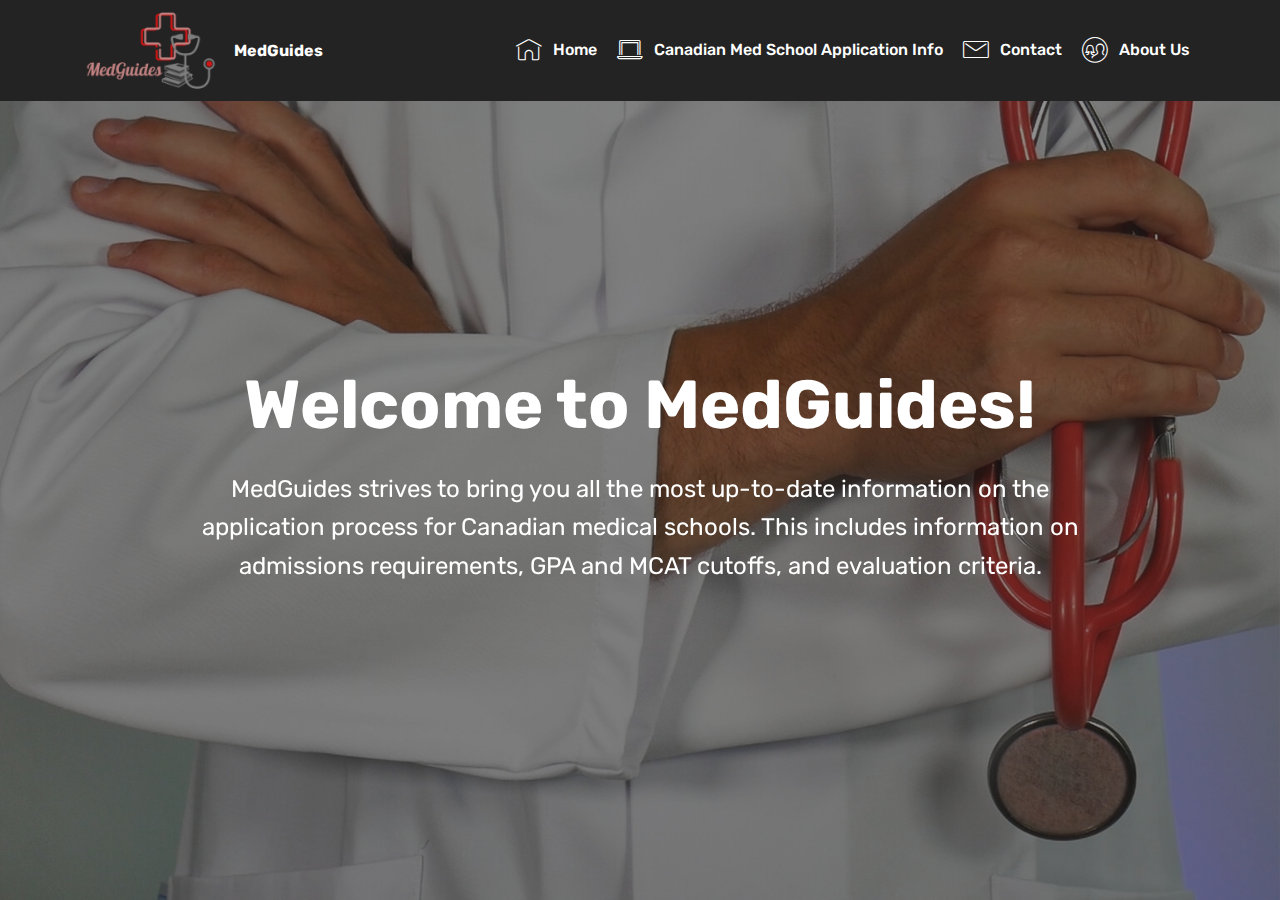
<file: index.html>
<!DOCTYPE html>
<html  >
<head>
  <!-- Site made with Mobirise Website Builder v4.12.4, https://mobirise.com -->
  <meta charset="UTF-8">
  <meta http-equiv="X-UA-Compatible" content="IE=edge">
  <meta name="generator" content="Mobirise v4.12.4, mobirise.com">
  <meta name="viewport" content="width=device-width, initial-scale=1, minimum-scale=1">
  <link rel="shortcut icon" href="assets/images/1d682605-9a0a-43a3-9f94-bef4810095e3-200x200-170x102.png" type="image/x-icon">
  <meta name="description" content="We strive to bring you all the information on the application process and evaluation criteria of all the Ontario Medical Schools in Canada in one simple place.">
  
  
  <title>MedGuides</title>
  <link rel="stylesheet" href="assets/web/assets/mobirise-icons/mobirise-icons.css">
  <link rel="stylesheet" href="assets/bootstrap/css/bootstrap.min.css">
  <link rel="stylesheet" href="assets/bootstrap/css/bootstrap-grid.min.css">
  <link rel="stylesheet" href="assets/bootstrap/css/bootstrap-reboot.min.css">
  <link rel="stylesheet" href="assets/tether/tether.min.css">
  <link rel="stylesheet" href="assets/dropdown/css/style.css">
  <link rel="stylesheet" href="assets/theme/css/style.css">
  <link rel="preload" as="style" href="assets/mobirise/css/mbr-additional.css"><link rel="stylesheet" href="assets/mobirise/css/mbr-additional.css" type="text/css">
  
  
  
</head>
<body>
  <section class="menu cid-s6FOUdDjIB" once="menu" id="menu1-1">

    

    <nav class="navbar navbar-expand beta-menu navbar-dropdown align-items-center navbar-fixed-top navbar-toggleable-sm">
        <button class="navbar-toggler navbar-toggler-right" type="button" data-toggle="collapse" data-target="#navbarSupportedContent" aria-controls="navbarSupportedContent" aria-expanded="false" aria-label="Toggle navigation">
            <div class="hamburger">
                <span></span>
                <span></span>
                <span></span>
                <span></span>
            </div>
        </button>
        <div class="menu-logo">
            <div class="navbar-brand">
                <span class="navbar-logo">
                    
                         <a href="index.html"><img src="assets/images/1d682605-9a0a-43a3-9f94-bef4810095e3-200x200-170x102.png" alt="MedApps" title="MedApps Logo" style="height: 5.3rem;"></a>
                    
                </span>
                <span class="navbar-caption-wrap"><a class="navbar-caption text-white display-4" href="index.html">MedGuides</a></span>
            </div>
        </div>
        <div class="collapse navbar-collapse" id="navbarSupportedContent">
            <ul class="navbar-nav nav-dropdown nav-right" data-app-modern-menu="true"><li class="nav-item">
                    <a class="nav-link link text-white display-4" href="index.html"><span class="mbri-home mbr-iconfont mbr-iconfont-btn"></span>
                        
                        Home</a>
                </li>
                <li class="nav-item">
                    <a class="nav-link link text-white display-4" href="requirements.html"><span class="mbri-laptop mbr-iconfont mbr-iconfont-btn"></span>
                        Canadian Med School Application Info</a>
                </li><li class="nav-item"><a class="nav-link link text-white display-4" href="contact.html"><span class="mbri-letter mbr-iconfont mbr-iconfont-btn"></span>Contact</a></li><li class="nav-item"><a class="nav-link link text-white display-4" href="about.html"><span class="mbri-users mbr-iconfont mbr-iconfont-btn"></span>
                        
                        About Us
                    </a></li></ul>
            
        </div>
    </nav>
</section>

<section class="engine"><a href="https://mobirise.info/f">simple web creator</a></section><section class="cid-s6FNTpX1lo mbr-fullscreen mbr-parallax-background" id="header2-0">

    

    <div class="mbr-overlay" style="opacity: 0.5; background-color: rgb(35, 35, 35);"></div>

    <div class="container align-center">
        <div class="row justify-content-md-center">
            <div class="mbr-white col-md-10">
                <h1 class="mbr-section-title mbr-bold pb-3 mbr-fonts-style display-1"><br>Welcome to MedGuides!</h1>
                
                <p class="mbr-text pb-3 mbr-fonts-style display-5">MedGuides strives to bring you all the most up-to-date information on the application process for Canadian medical schools. This includes information on admissions requirements, GPA and MCAT cutoffs, and evaluation criteria.<br></p>
                
            </div>
        </div>
    </div>
    
</section>


  <script src="assets/web/assets/jquery/jquery.min.js"></script>
  <script src="assets/popper/popper.min.js"></script>
  <script src="assets/bootstrap/js/bootstrap.min.js"></script>
  <script src="assets/tether/tether.min.js"></script>
  <script src="assets/smoothscroll/smooth-scroll.js"></script>
  <script src="assets/dropdown/js/nav-dropdown.js"></script>
  <script src="assets/dropdown/js/navbar-dropdown.js"></script>
  <script src="assets/touchswipe/jquery.touch-swipe.min.js"></script>
  <script src="assets/parallax/jarallax.min.js"></script>
  <script src="assets/theme/js/script.js"></script>
  
  
</body>
</html>
</file>
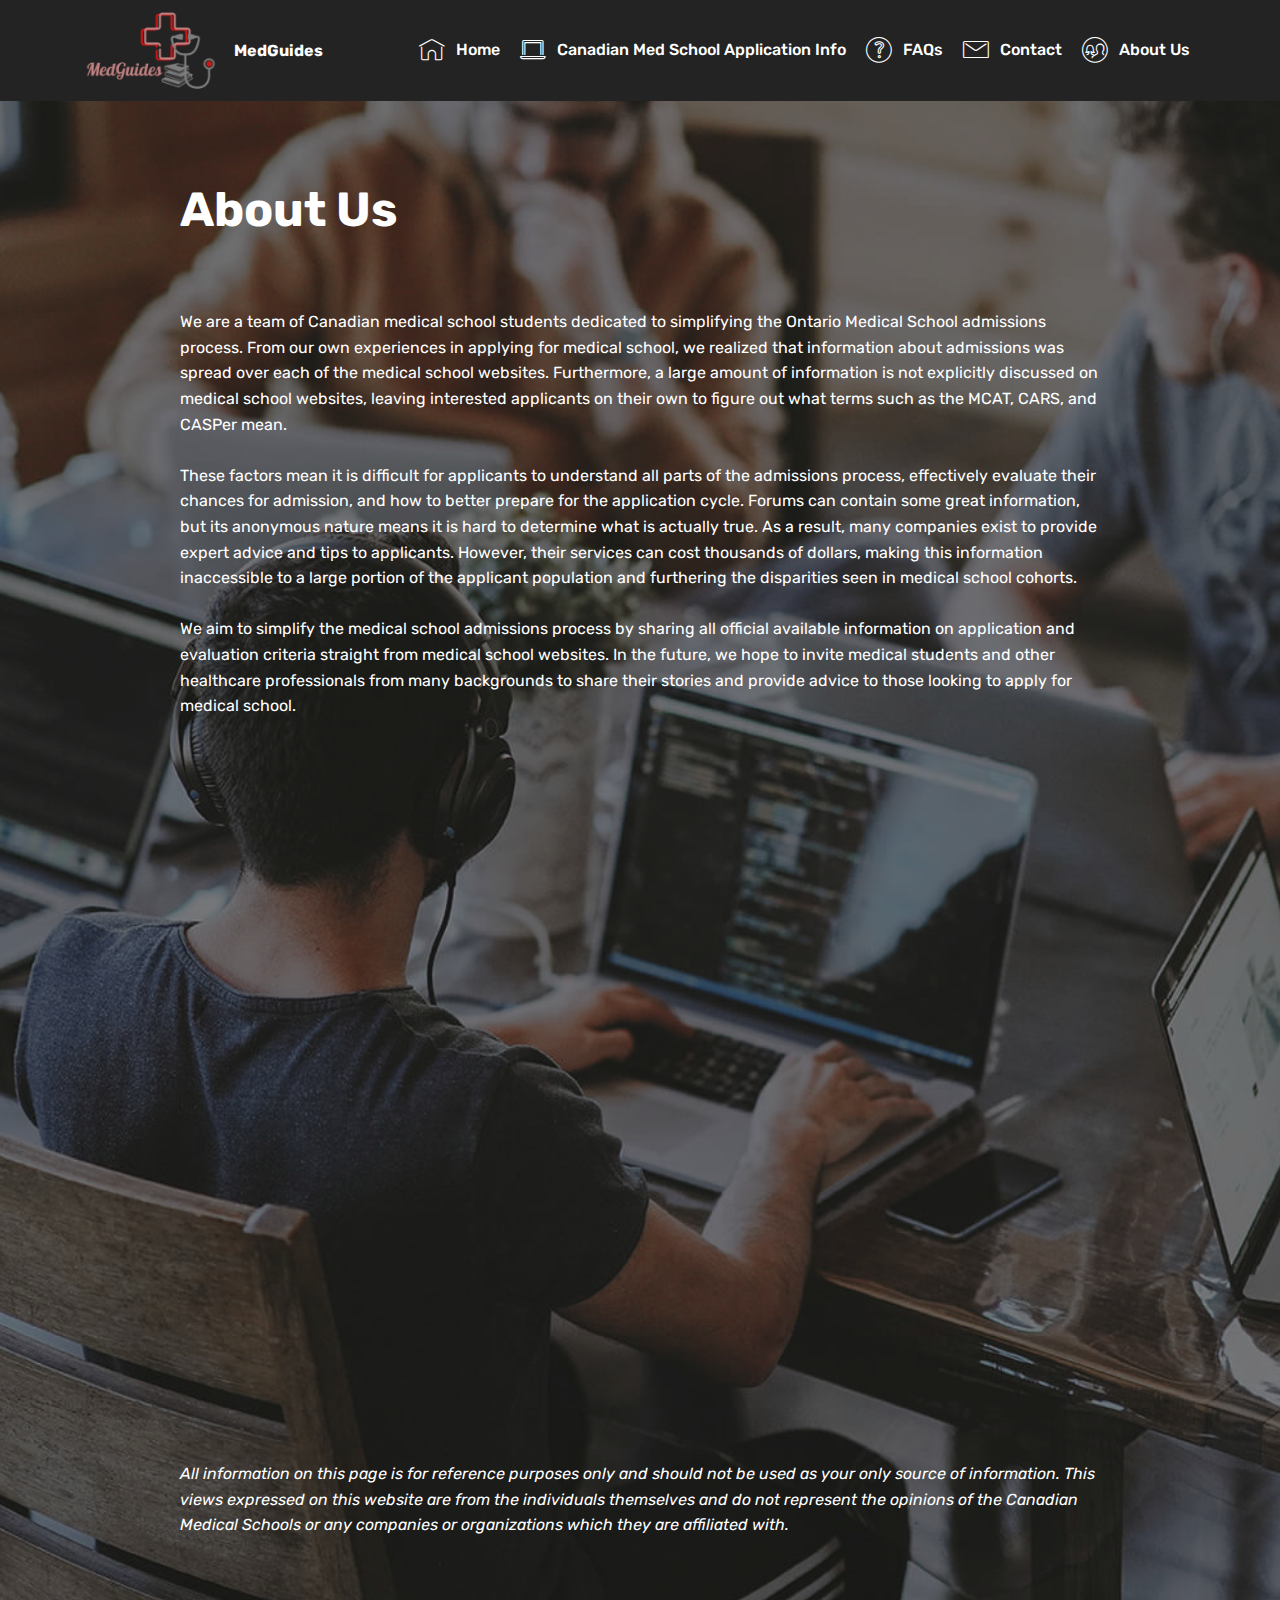
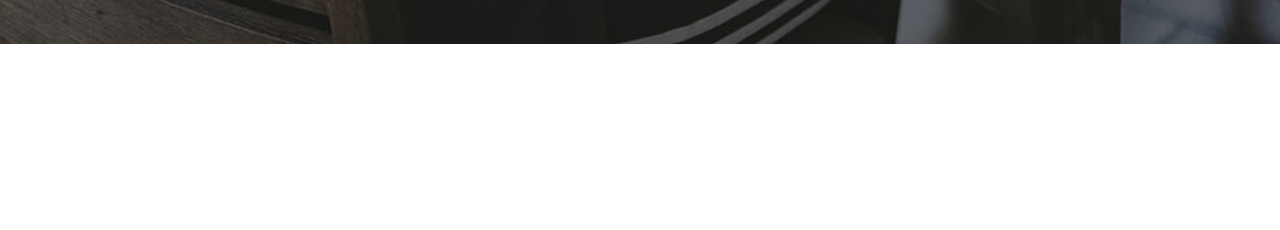
<file: about.html>
<!DOCTYPE html>
<html  >
<head>
  <!-- Site made with Mobirise Website Builder v4.12.4, https://mobirise.com -->
  <meta charset="UTF-8">
  <meta http-equiv="X-UA-Compatible" content="IE=edge">
  <meta name="generator" content="Mobirise v4.12.4, mobirise.com">
  <meta name="viewport" content="width=device-width, initial-scale=1, minimum-scale=1">
  <link rel="shortcut icon" href="assets/images/1d682605-9a0a-43a3-9f94-bef4810095e3-200x200-170x102.png" type="image/x-icon">
  <meta name="description" content="Learn more about the team here at MedGuides.">
  
  
  <title>Important Terms | MedGuides</title>
  <link rel="stylesheet" href="assets/web/assets/mobirise-icons/mobirise-icons.css">
  <link rel="stylesheet" href="assets/bootstrap/css/bootstrap.min.css">
  <link rel="stylesheet" href="assets/bootstrap/css/bootstrap-grid.min.css">
  <link rel="stylesheet" href="assets/bootstrap/css/bootstrap-reboot.min.css">
  <link rel="stylesheet" href="assets/tether/tether.min.css">
  <link rel="stylesheet" href="assets/dropdown/css/style.css">
  <link rel="stylesheet" href="assets/socicon/css/styles.css">
  <link rel="stylesheet" href="assets/theme/css/style.css">
  <link rel="preload" as="style" href="assets/mobirise/css/mbr-additional.css"><link rel="stylesheet" href="assets/mobirise/css/mbr-additional.css" type="text/css">
  
  
  
</head>
<body>
  <section class="menu cid-s6FOUdDjIB" once="menu" id="menu1-k">

    

    <nav class="navbar navbar-expand beta-menu navbar-dropdown align-items-center navbar-fixed-top navbar-toggleable-sm">
        <button class="navbar-toggler navbar-toggler-right" type="button" data-toggle="collapse" data-target="#navbarSupportedContent" aria-controls="navbarSupportedContent" aria-expanded="false" aria-label="Toggle navigation">
            <div class="hamburger">
                <span></span>
                <span></span>
                <span></span>
                <span></span>
            </div>
        </button>
        <div class="menu-logo">
            <div class="navbar-brand">
                <span class="navbar-logo">
                    
                         <a href="index.html"><img src="assets/images/1d682605-9a0a-43a3-9f94-bef4810095e3-200x200-170x102.png" alt="MedApps" title="MedApps Logo" style="height: 5.3rem;"></a>
                    
                </span>
                <span class="navbar-caption-wrap"><a class="navbar-caption text-white display-4" href="index.html">MedGuides</a></span>
            </div>
        </div>
        <div class="collapse navbar-collapse" id="navbarSupportedContent">
            <ul class="navbar-nav nav-dropdown nav-right" data-app-modern-menu="true"><li class="nav-item">
                    <a class="nav-link link text-white display-4" href="index.html"><span class="mbri-home mbr-iconfont mbr-iconfont-btn"></span>
                        
                        Home</a>
                </li>
                <li class="nav-item">
                    <a class="nav-link link text-white display-4" href="requirements.html"><span class="mbri-laptop mbr-iconfont mbr-iconfont-btn"></span>
                        Canadian Med School Application Info</a>
                </li><li class="nav-item"><a class="nav-link link text-white display-4" href="FAQ.html"><span class="mbri-question mbr-iconfont mbr-iconfont-btn"></span>FAQs</a></li><li class="nav-item"><a class="nav-link link text-white display-4" href="contact.html"><span class="mbri-letter mbr-iconfont mbr-iconfont-btn"></span>Contact</a></li><li class="nav-item"><a class="nav-link link text-white display-4" href="about.html"><span class="mbri-users mbr-iconfont mbr-iconfont-btn"></span>
                        
                        About Us
                    </a></li></ul>
            
        </div>
    </nav>
</section>

<section class="engine"><a href="https://mobirise.info">Mobirise</a></section><section class="mbr-section info3 cid-s77Z3cnW6G" id="info3-p">

    

    <div class="mbr-overlay" style="opacity: 0.5; background-color: rgb(35, 35, 35);">
    </div>

    <div class="container">
        <div class="row justify-content-center">
            <div class="media-container-column title col-12 col-md-10">
                <h2 class="align-left mbr-bold mbr-white pb-3 mbr-fonts-style display-2">
                    <br><br>About Us</h2>
                
                <p class="mbr-text align-left mbr-white mbr-fonts-style display-7"><br><br>We are a team of Canadian medical school students dedicated to simplifying the Ontario Medical School admissions process. From our own experiences in applying for medical school, we realized that information about admissions was spread over each of the medical school websites. Furthermore, a large amount of information is not explicitly discussed on medical school websites, leaving interested applicants on their own to figure out what terms such as the MCAT, CARS, and CASPer mean.<br> <br>These factors mean it is difficult for applicants to understand all parts of the admissions process, effectively evaluate their 
<br>chances for admission, and how to better prepare for the application cycle. Forums can contain some great information, but its anonymous nature means it is hard to determine what is actually true. As a result, many companies exist to provide expert advice and tips to applicants. However, their services can cost thousands of dollars, making this information inaccessible to a large portion of the applicant population and furthering the disparities seen in medical school cohorts.<br><br>We aim to simplify the medical school admissions process by sharing all official available information on application and evaluation criteria straight from medical school websites. In the future, we hope to invite medical students and other healthcare professionals from many backgrounds to share their stories and provide advice to those looking to apply for medical school.<br><br><br><br><br><br><br><br><br><br><br><br><br><br><br><br><br><br><br><br><br><br><br><br><br><br><br><br><br><br><em>All information on this page is for reference purposes only and should not be used as your only source of information. This views expressed on this website are from the individuals themselves and do not represent the opinions of the Canadian Medical Schools or any companies or organizations which they are affiliated with.</em><br></p>
                
            </div>
        </div>
    </div>
</section>

<section class="cid-s780mzMEWX mbr-reveal" id="footer5-t">

    

    

    <div class="container">
        <div class="media-container-row">
            <div class="col-md-3">
                <div class="media-wrap">
                    <a href="index.html">
                       <img src="assets/images/1d682605-9a0a-43a3-9f94-bef4810095e3-200x200-170x102.png" alt="Mobirise" title="">
                    </a>
                </div>
            </div>
            <div class="col-md-9">
                <p class="mbr-text align-right links mbr-fonts-style display-7">
                    <a href="index.html" class="text-white">HOME</a>&nbsp; &nbsp; &nbsp;<a href="contact.html" class="text-white">&nbsp;CONTACT</a>&nbsp; &nbsp;<a href="about.html" class="text-white"> &nbsp;&nbsp;ABOUT</a></p>
            </div>
        </div>
        
    </div>
</section>


  <script src="assets/web/assets/jquery/jquery.min.js"></script>
  <script src="assets/popper/popper.min.js"></script>
  <script src="assets/bootstrap/js/bootstrap.min.js"></script>
  <script src="assets/tether/tether.min.js"></script>
  <script src="assets/smoothscroll/smooth-scroll.js"></script>
  <script src="assets/dropdown/js/nav-dropdown.js"></script>
  <script src="assets/dropdown/js/navbar-dropdown.js"></script>
  <script src="assets/touchswipe/jquery.touch-swipe.min.js"></script>
  <script src="assets/theme/js/script.js"></script>
  
  
</body>
</html>
</file>
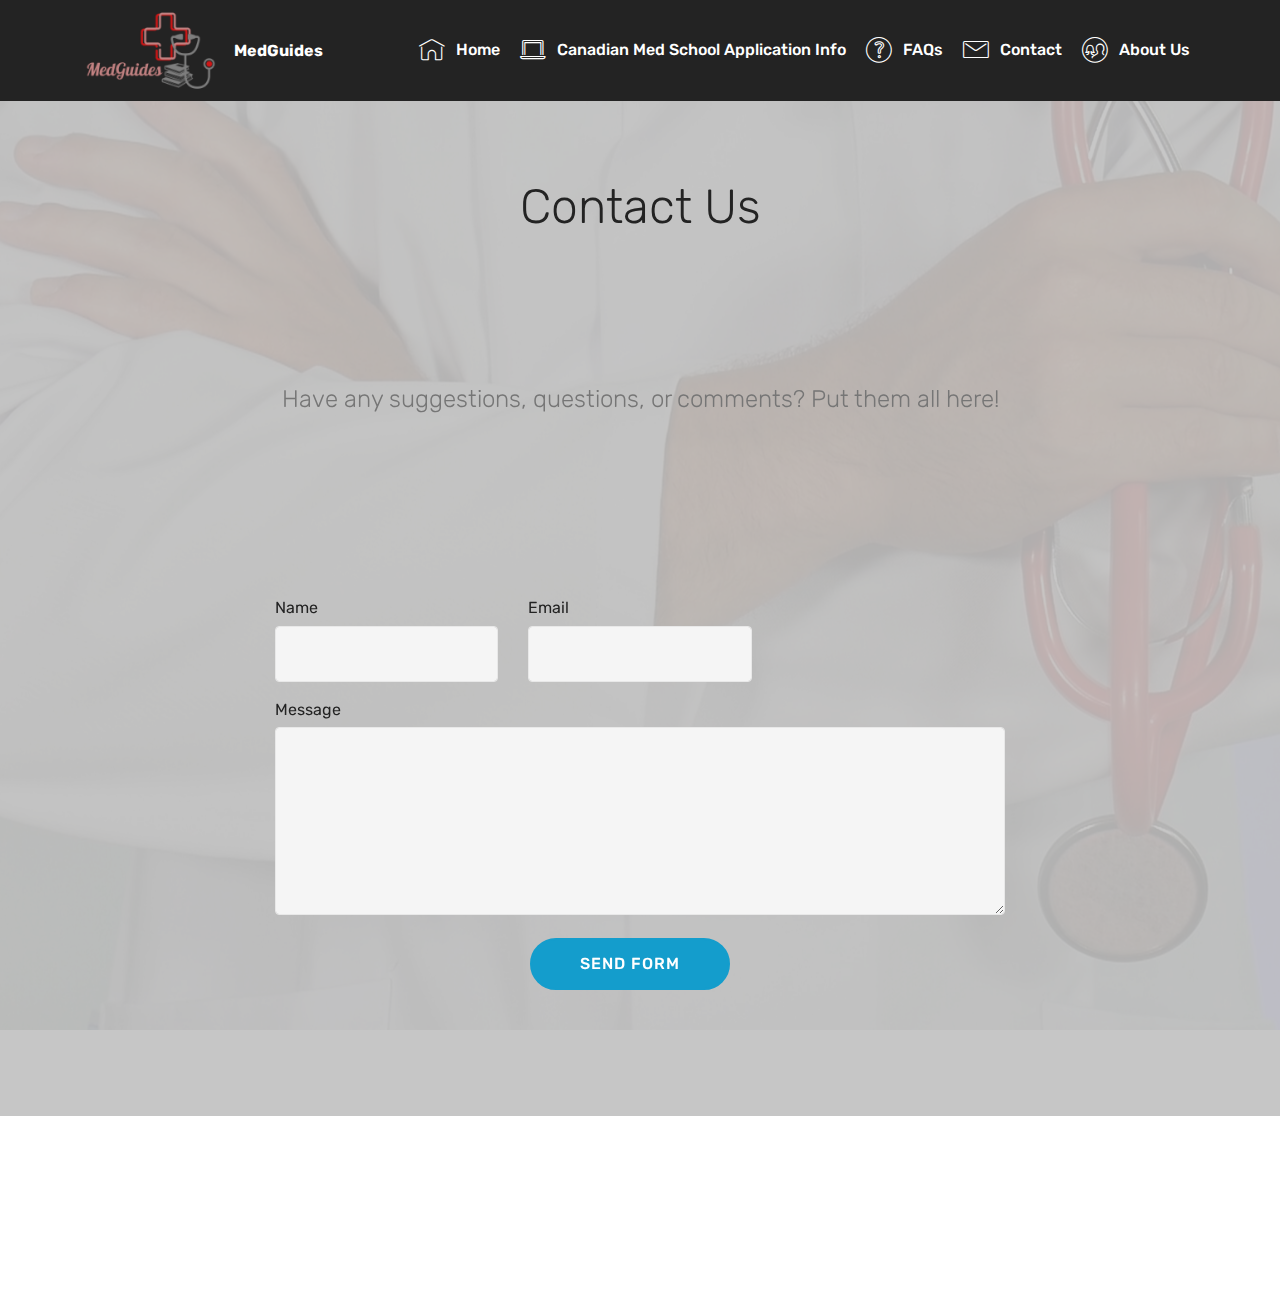
<file: contact.html>
<!DOCTYPE html>
<html  >
<head>
  <!-- Site made with Mobirise Website Builder v4.12.4, https://mobirise.com -->
  <meta charset="UTF-8">
  <meta http-equiv="X-UA-Compatible" content="IE=edge">
  <meta name="generator" content="Mobirise v4.12.4, mobirise.com">
  <meta name="viewport" content="width=device-width, initial-scale=1, minimum-scale=1">
  <link rel="shortcut icon" href="assets/images/1d682605-9a0a-43a3-9f94-bef4810095e3-200x200-170x102.png" type="image/x-icon">
  <meta name="description" content="Submit your suggestions or questions here.">
  
  
  <title>Contact Us | MedGuides</title>
  <link rel="stylesheet" href="assets/web/assets/mobirise-icons/mobirise-icons.css">
  <link rel="stylesheet" href="assets/bootstrap/css/bootstrap.min.css">
  <link rel="stylesheet" href="assets/bootstrap/css/bootstrap-grid.min.css">
  <link rel="stylesheet" href="assets/bootstrap/css/bootstrap-reboot.min.css">
  <link rel="stylesheet" href="assets/socicon/css/styles.css">
  <link rel="stylesheet" href="assets/dropdown/css/style.css">
  <link rel="stylesheet" href="assets/tether/tether.min.css">
  <link rel="stylesheet" href="assets/theme/css/style.css">
  <link rel="preload" as="style" href="assets/mobirise/css/mbr-additional.css"><link rel="stylesheet" href="assets/mobirise/css/mbr-additional.css" type="text/css">
  
  
  
</head>
<body>
  <section class="menu cid-s6FOUdDjIB" once="menu" id="menu1-g">

    

    <nav class="navbar navbar-expand beta-menu navbar-dropdown align-items-center navbar-fixed-top navbar-toggleable-sm">
        <button class="navbar-toggler navbar-toggler-right" type="button" data-toggle="collapse" data-target="#navbarSupportedContent" aria-controls="navbarSupportedContent" aria-expanded="false" aria-label="Toggle navigation">
            <div class="hamburger">
                <span></span>
                <span></span>
                <span></span>
                <span></span>
            </div>
        </button>
        <div class="menu-logo">
            <div class="navbar-brand">
                <span class="navbar-logo">
                    
                         <a href="index.html"><img src="assets/images/1d682605-9a0a-43a3-9f94-bef4810095e3-200x200-170x102.png" alt="MedApps" title="MedApps Logo" style="height: 5.3rem;"></a>
                    
                </span>
                <span class="navbar-caption-wrap"><a class="navbar-caption text-white display-4" href="index.html">MedGuides</a></span>
            </div>
        </div>
        <div class="collapse navbar-collapse" id="navbarSupportedContent">
            <ul class="navbar-nav nav-dropdown nav-right" data-app-modern-menu="true"><li class="nav-item">
                    <a class="nav-link link text-white display-4" href="index.html"><span class="mbri-home mbr-iconfont mbr-iconfont-btn"></span>
                        
                        Home</a>
                </li>
                <li class="nav-item">
                    <a class="nav-link link text-white display-4" href="requirements.html"><span class="mbri-laptop mbr-iconfont mbr-iconfont-btn"></span>
                        Canadian Med School Application Info</a>
                </li><li class="nav-item"><a class="nav-link link text-white display-4" href="FAQ.html"><span class="mbri-question mbr-iconfont mbr-iconfont-btn"></span>FAQs</a></li><li class="nav-item"><a class="nav-link link text-white display-4" href="contact.html"><span class="mbri-letter mbr-iconfont mbr-iconfont-btn"></span>Contact</a></li><li class="nav-item"><a class="nav-link link text-white display-4" href="about.html"><span class="mbri-users mbr-iconfont mbr-iconfont-btn"></span>
                        
                        About Us
                    </a></li></ul>
            
        </div>
    </nav>
</section>

<section class="engine"><a href="https://mobirise.info">Mobirise</a></section><section class="mbr-section form1 cid-s77NcB81GI mbr-parallax-background" id="form1-h">

    

    <div class="mbr-overlay" style="opacity: 0.9; background-color: rgb(193, 193, 193);">
    </div>
    <div class="container">
        <div class="row justify-content-center">
            <div class="title col-12 col-lg-8">
                <h2 class="mbr-section-title align-center pb-3 mbr-fonts-style display-2">
                    <br>Contact Us</h2>
                <h3 class="mbr-section-subtitle align-center mbr-light pb-3 mbr-fonts-style display-5">
                    <br><br><br><br>Have any suggestions, questions, or comments? Put them all here!<br><br><br><br><br></h3>
            </div>
        </div>
    </div>
    <div class="container">
        <div class="row justify-content-center">
            <div class="media-container-column col-lg-8" data-form-type="formoid">
                <!---Formbuilder Form--->
                <form action="https://mobirise.com/" method="POST" class="mbr-form form-with-styler" data-form-title="Mobirise Form"><input type="hidden" name="email" data-form-email="true" value="cPkPQLRntG8zR8VAa3kATwHtjl9K75t375xjEOLztzT5LpDwCWwBtnkfl5/ZWnXde4nZLmDNydTcK6IcHQl5EsIaUPWx0FgHxmIAFKUT3dwiaR2BQdrs79OVLnG6ua7b">
                    <div class="row">
                        <div hidden="hidden" data-form-alert="" class="alert alert-success col-12">Thanks for filling out the form! We will do our best to get back to you within 2-3 business days.</div>
                        <div hidden="hidden" data-form-alert-danger="" class="alert alert-danger col-12">
                        </div>
                    </div>
                    <div class="dragArea row">
                        <div class="col-md-4  form-group" data-for="name">
                            <label for="name-form1-h" class="form-control-label mbr-fonts-style display-7">Name</label>
                            <input type="text" name="name" data-form-field="Name" required="required" class="form-control display-7" id="name-form1-h">
                        </div>
                        <div class="col-md-4  form-group" data-for="email">
                            <label for="email-form1-h" class="form-control-label mbr-fonts-style display-7">Email</label>
                            <input type="email" name="email" data-form-field="Email" required="required" class="form-control display-7" id="email-form1-h">
                        </div>
                        
                        <div data-for="message" class="col-md-12 form-group">
                            <label for="message-form1-h" class="form-control-label mbr-fonts-style display-7">Message</label>
                            <textarea name="message" data-form-field="Message" class="form-control display-7" id="message-form1-h"></textarea>
                        </div>
                        <div class="col-md-12 input-group-btn align-center"><button type="submit" class="btn btn-primary btn-form display-4">SEND FORM<br></button>
                        &nbsp;&nbsp;&nbsp;&nbsp;</div>
                    </div>
                </form><!---Formbuilder Form--->
            </div>
        </div>
    </div>
</section>

<section class="cid-s77TrzX3Pj mbr-reveal" id="footer5-j">

    

    

    <div class="container">
        <div class="media-container-row">
            <div class="col-md-3">
                <div class="media-wrap">
                    <a href="index.html">
                       <img src="assets/images/1d682605-9a0a-43a3-9f94-bef4810095e3-200x200-170x102.png" alt="Mobirise" title="">
                    </a>
                </div>
            </div>
            <div class="col-md-9">
                <p class="mbr-text align-right links mbr-fonts-style display-7">
                    <a href="index.html" class="text-white">HOME</a>&nbsp; &nbsp; &nbsp;<a href="contact.html" class="text-white">&nbsp;CONTACT</a>&nbsp; &nbsp;<a href="about.html" class="text-white"> &nbsp;&nbsp;ABOUT</a></p>
            </div>
        </div>
        
    </div>
</section>


  <script src="assets/web/assets/jquery/jquery.min.js"></script>
  <script src="assets/popper/popper.min.js"></script>
  <script src="assets/bootstrap/js/bootstrap.min.js"></script>
  <script src="assets/smoothscroll/smooth-scroll.js"></script>
  <script src="assets/dropdown/js/nav-dropdown.js"></script>
  <script src="assets/dropdown/js/navbar-dropdown.js"></script>
  <script src="assets/touchswipe/jquery.touch-swipe.min.js"></script>
  <script src="assets/parallax/jarallax.min.js"></script>
  <script src="assets/tether/tether.min.js"></script>
  <script src="assets/theme/js/script.js"></script>
  <script src="assets/formoid/formoid.min.js"></script>
  
  
</body>
</html>
</file>
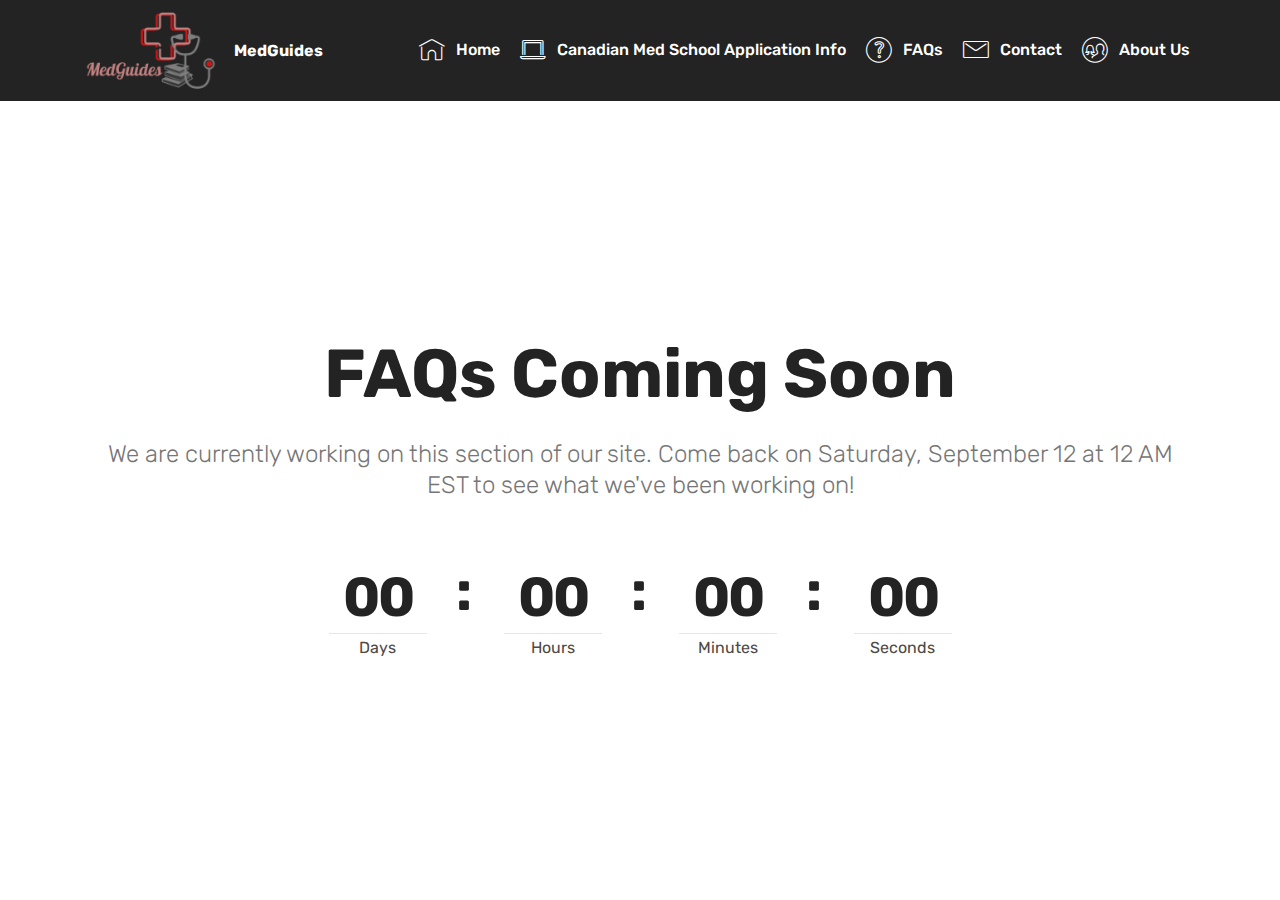
<file: FAQ.html>
<!DOCTYPE html>
<html  >
<head>
  <!-- Site made with Mobirise Website Builder v4.12.4, https://mobirise.com -->
  <meta charset="UTF-8">
  <meta http-equiv="X-UA-Compatible" content="IE=edge">
  <meta name="generator" content="Mobirise v4.12.4, mobirise.com">
  <meta name="viewport" content="width=device-width, initial-scale=1, minimum-scale=1">
  <link rel="shortcut icon" href="assets/images/1d682605-9a0a-43a3-9f94-bef4810095e3-200x200-170x102.png" type="image/x-icon">
  <meta name="description" content="What is GPA, MCAT, CASPer, and answers to many more of your commonly asked questions.">
  
  
  <title>Application FAQs | MedGuides</title>
  <link rel="stylesheet" href="assets/web/assets/mobirise-icons/mobirise-icons.css">
  <link rel="stylesheet" href="assets/bootstrap/css/bootstrap.min.css">
  <link rel="stylesheet" href="assets/bootstrap/css/bootstrap-grid.min.css">
  <link rel="stylesheet" href="assets/bootstrap/css/bootstrap-reboot.min.css">
  <link rel="stylesheet" href="assets/tether/tether.min.css">
  <link rel="stylesheet" href="assets/dropdown/css/style.css">
  <link rel="stylesheet" href="assets/theme/css/style.css">
  <link rel="preload" as="style" href="assets/mobirise/css/mbr-additional.css"><link rel="stylesheet" href="assets/mobirise/css/mbr-additional.css" type="text/css">
  
  
  
</head>
<body>
  <section class="menu cid-s6FOUdDjIB" once="menu" id="menu1-u">

    

    <nav class="navbar navbar-expand beta-menu navbar-dropdown align-items-center navbar-fixed-top navbar-toggleable-sm">
        <button class="navbar-toggler navbar-toggler-right" type="button" data-toggle="collapse" data-target="#navbarSupportedContent" aria-controls="navbarSupportedContent" aria-expanded="false" aria-label="Toggle navigation">
            <div class="hamburger">
                <span></span>
                <span></span>
                <span></span>
                <span></span>
            </div>
        </button>
        <div class="menu-logo">
            <div class="navbar-brand">
                <span class="navbar-logo">
                    
                         <a href="index.html"><img src="assets/images/1d682605-9a0a-43a3-9f94-bef4810095e3-200x200-170x102.png" alt="MedApps" title="MedApps Logo" style="height: 5.3rem;"></a>
                    
                </span>
                <span class="navbar-caption-wrap"><a class="navbar-caption text-white display-4" href="index.html">MedGuides</a></span>
            </div>
        </div>
        <div class="collapse navbar-collapse" id="navbarSupportedContent">
            <ul class="navbar-nav nav-dropdown nav-right" data-app-modern-menu="true"><li class="nav-item">
                    <a class="nav-link link text-white display-4" href="index.html"><span class="mbri-home mbr-iconfont mbr-iconfont-btn"></span>
                        
                        Home</a>
                </li>
                <li class="nav-item">
                    <a class="nav-link link text-white display-4" href="requirements.html"><span class="mbri-laptop mbr-iconfont mbr-iconfont-btn"></span>
                        Canadian Med School Application Info</a>
                </li><li class="nav-item"><a class="nav-link link text-white display-4" href="FAQ.html"><span class="mbri-question mbr-iconfont mbr-iconfont-btn"></span>FAQs</a></li><li class="nav-item"><a class="nav-link link text-white display-4" href="contact.html"><span class="mbri-letter mbr-iconfont mbr-iconfont-btn"></span>Contact</a></li><li class="nav-item"><a class="nav-link link text-white display-4" href="about.html"><span class="mbri-users mbr-iconfont mbr-iconfont-btn"></span>
                        
                        About Us
                    </a></li></ul>
            
        </div>
    </nav>
</section>

<section class="engine"><a href="https://mobirise.info/s">free bootstrap theme</a></section><section class="header1 cid-sa7NOjff16" id="header16-w">

    

    

    <div class="container">
        <div class="row justify-content-md-center">
            <div class="col-md-10 align-center">
                <h1 class="mbr-section-title mbr-bold pb-3 mbr-fonts-style display-1"></h1>
                <h3 class="mbr-section-subtitle mbr-light pb-3 mbr-fonts-style display-2"></h3>
                
                
            </div>
        </div>
    </div>

</section>

<section class="countdown1 cid-sa7Ntkpa2B" id="countdown1-v">
    
    
    
    <div class="container ">
        <h2 class="mbr-section-title pb-3 align-center mbr-fonts-style display-1"><strong>
            FAQs Coming Soon</strong></h2>
        <h3 class="mbr-section-subtitle align-center mbr-fonts-style display-5">
            We are currently working on this section of our site. Come back on Saturday, September 12 at 12 AM EST to see what we've been working on!</h3>
        
    </div>
    <div class="container countdown-cont align-center">
        <div class="daysCountdown col-xs-3 col-sm-3 col-md-3" title="Days"></div>
        <div class="hoursCountdown col-xs-3 col-sm-3 col-md-3" title="Hours"></div> 
        <div class="minutesCountdown col-xs-3 col-sm-3 col-md-3" title="Minutes"></div> 
        <div class="secondsCountdown col-xs-3 col-sm-3 col-md-3" title="Seconds"></div>
        <div class="countdown pt-5 mt-2" data-due-date="2020/09/12"> 
        </div>
    </div>
</section>


  <script src="assets/web/assets/jquery/jquery.min.js"></script>
  <script src="assets/popper/popper.min.js"></script>
  <script src="assets/bootstrap/js/bootstrap.min.js"></script>
  <script src="assets/tether/tether.min.js"></script>
  <script src="assets/smoothscroll/smooth-scroll.js"></script>
  <script src="assets/dropdown/js/nav-dropdown.js"></script>
  <script src="assets/dropdown/js/navbar-dropdown.js"></script>
  <script src="assets/touchswipe/jquery.touch-swipe.min.js"></script>
  <script src="assets/countdown/jquery.countdown.min.js"></script>
  <script src="assets/theme/js/script.js"></script>
  
  
</body>
</html>
</file>
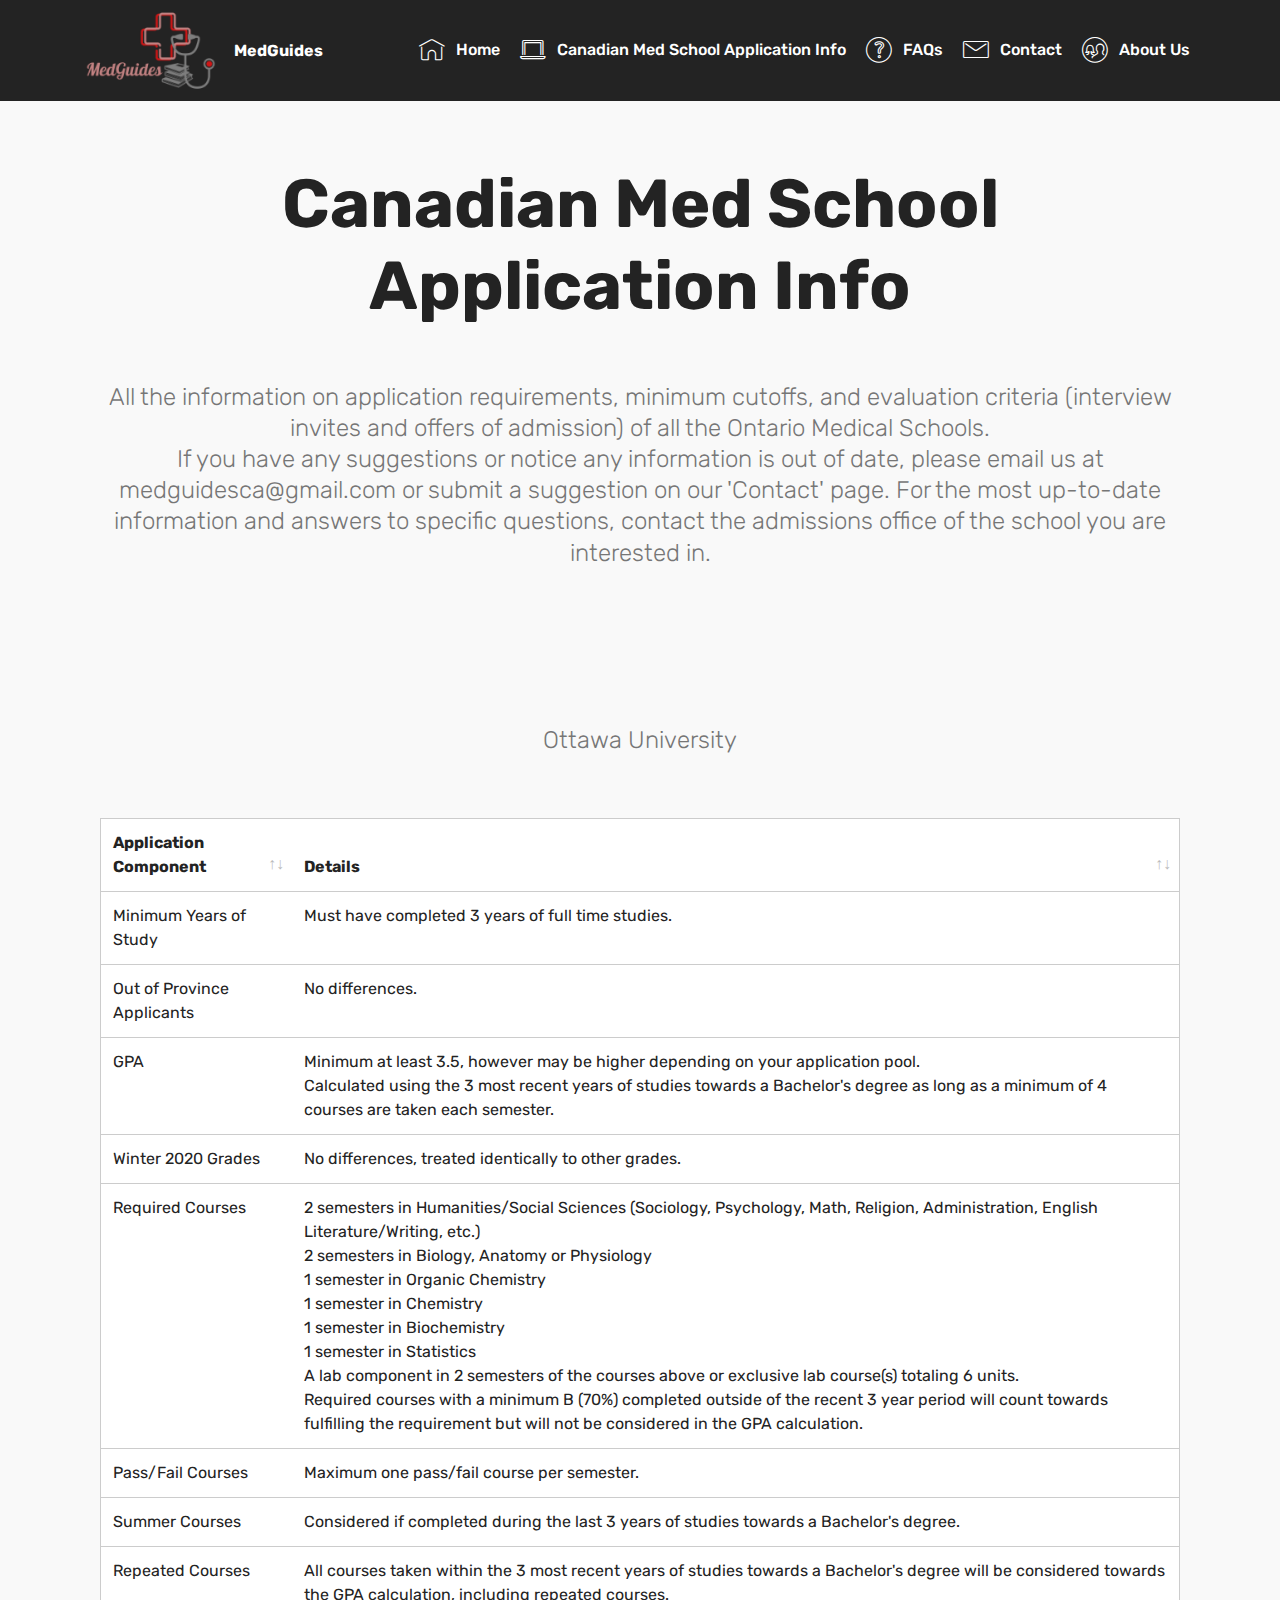
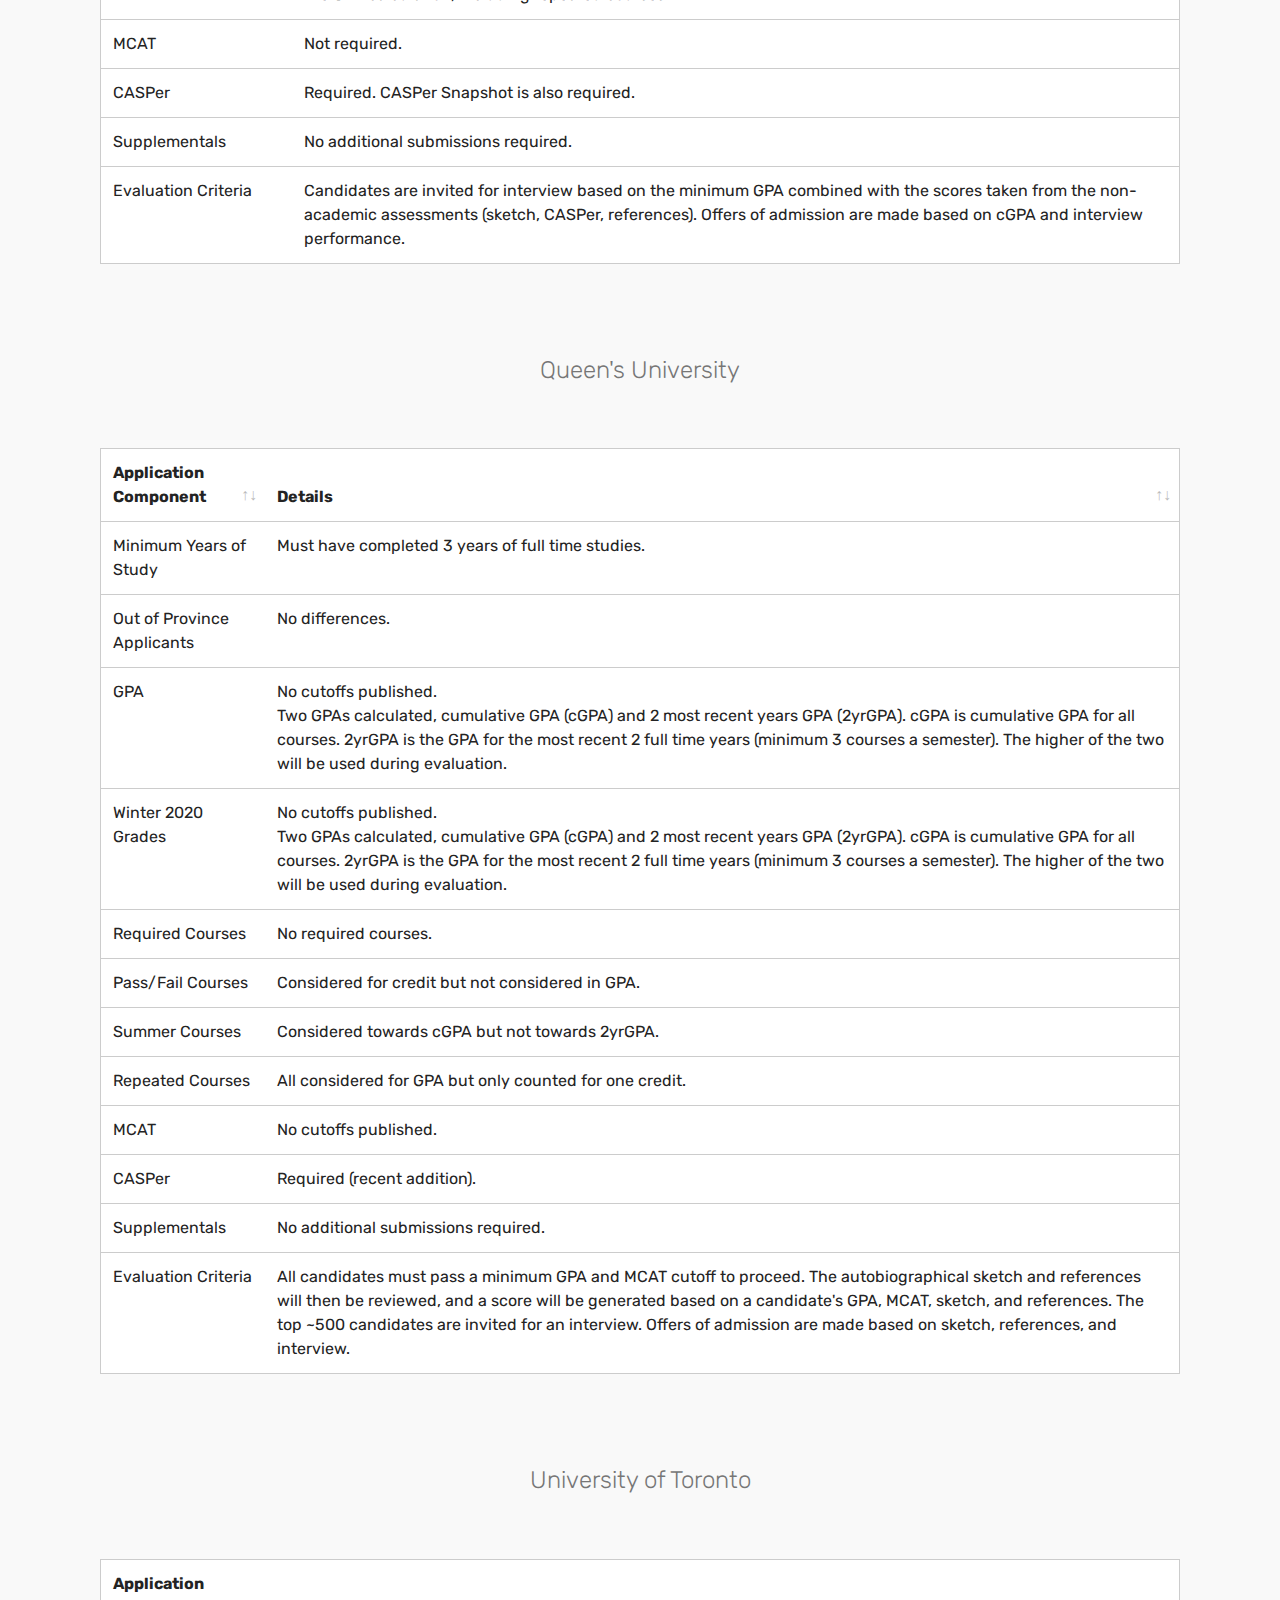
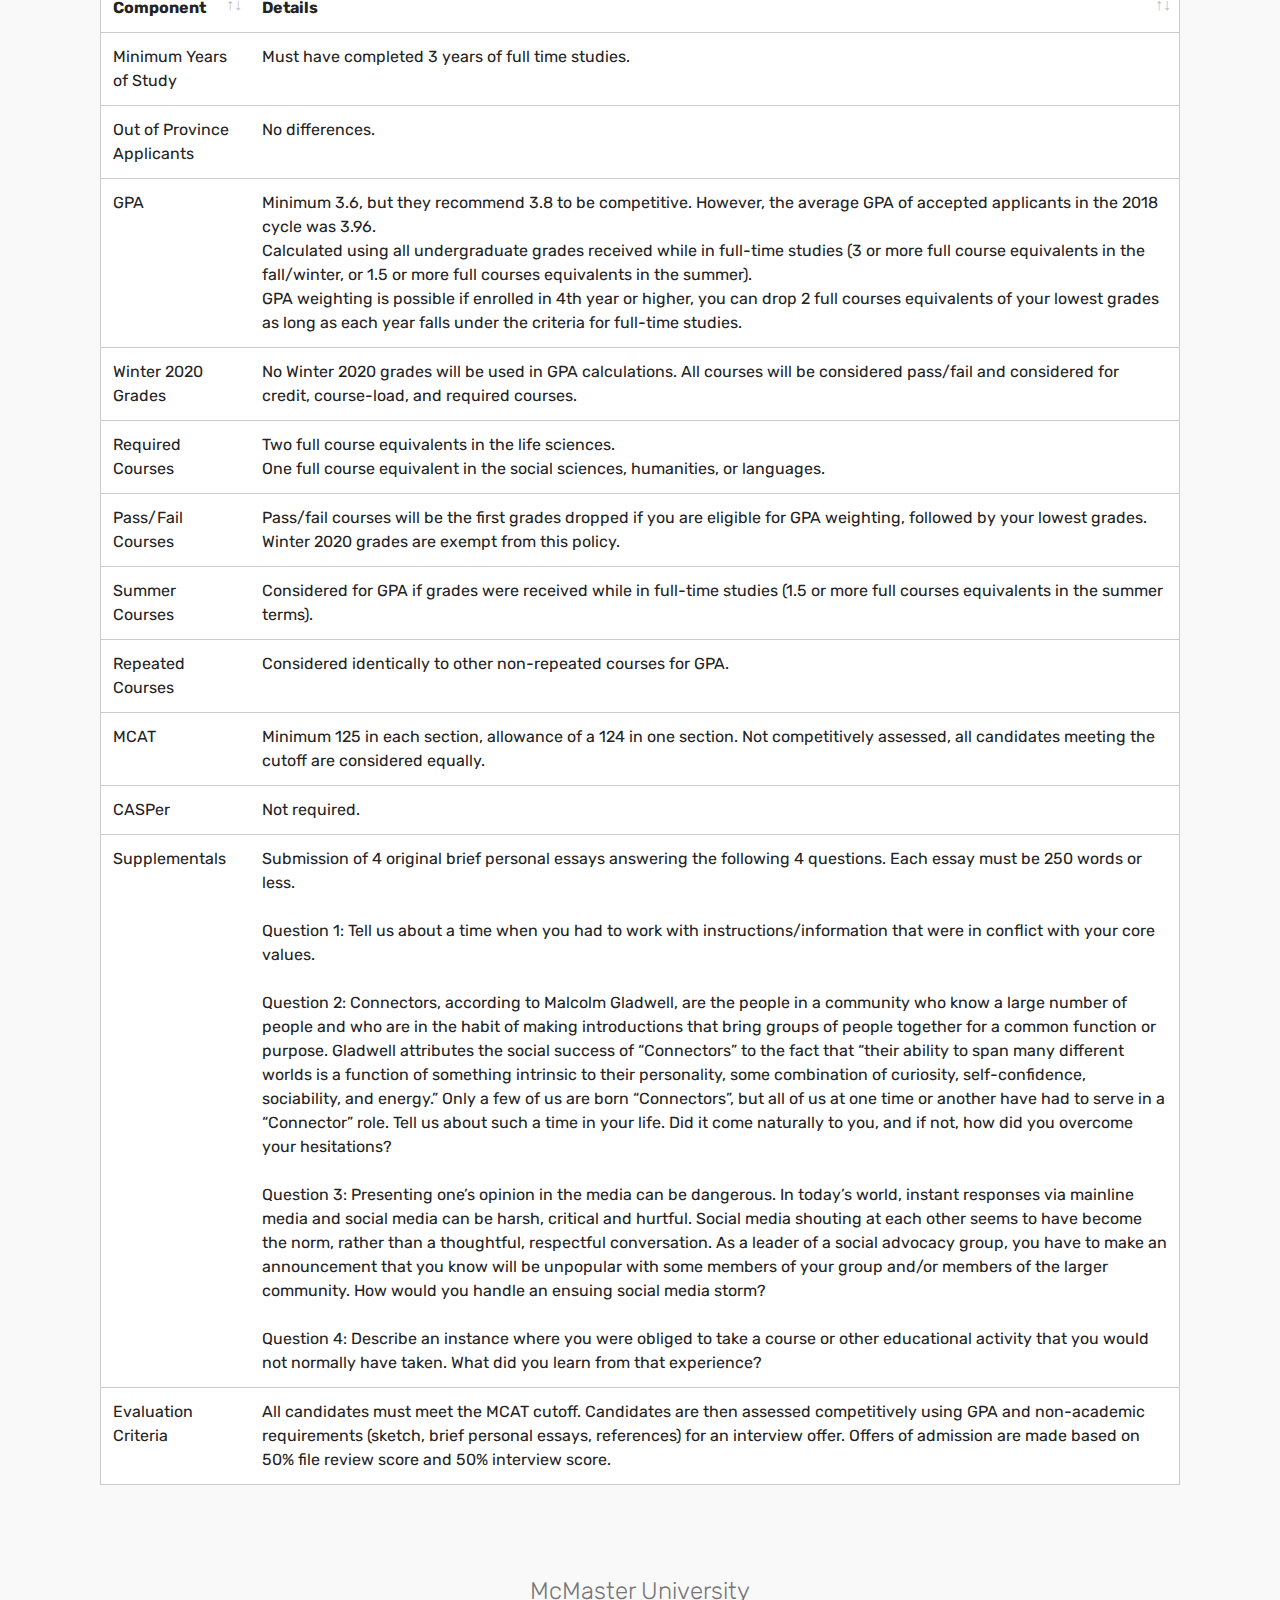
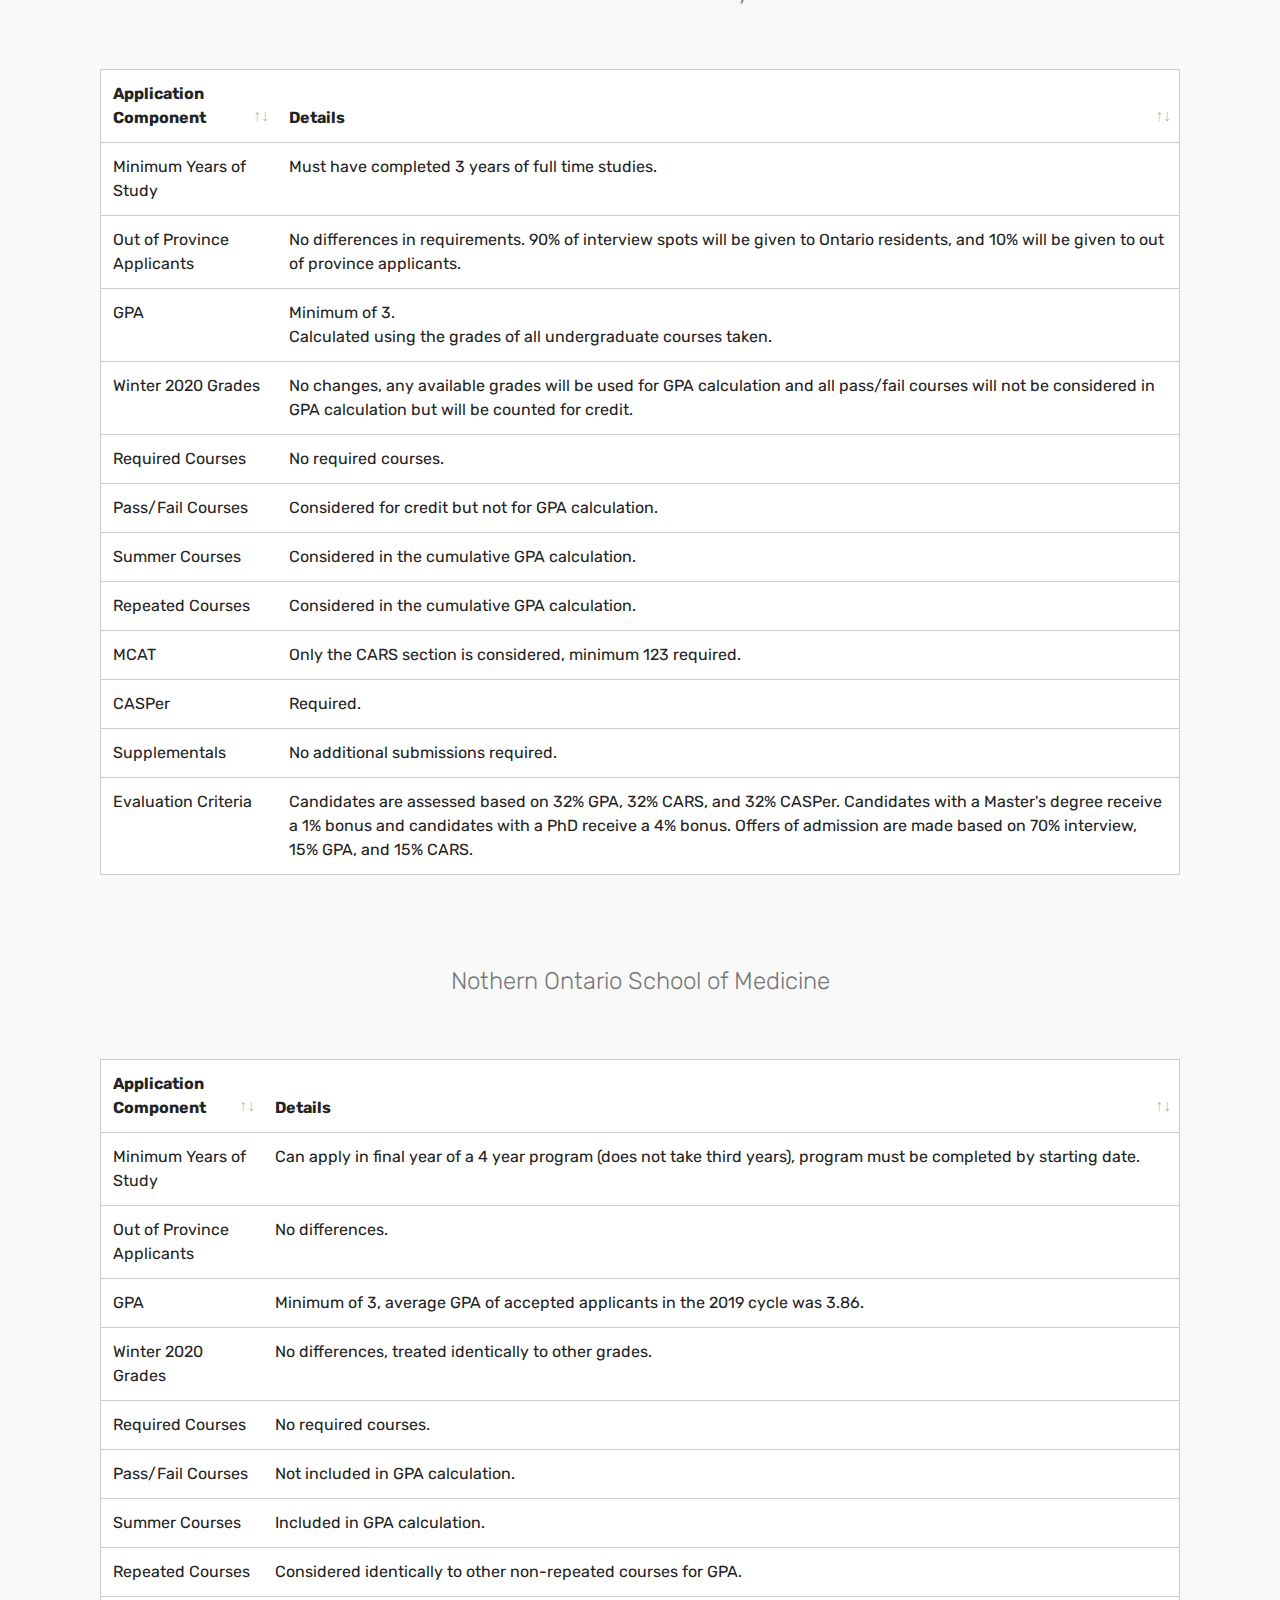
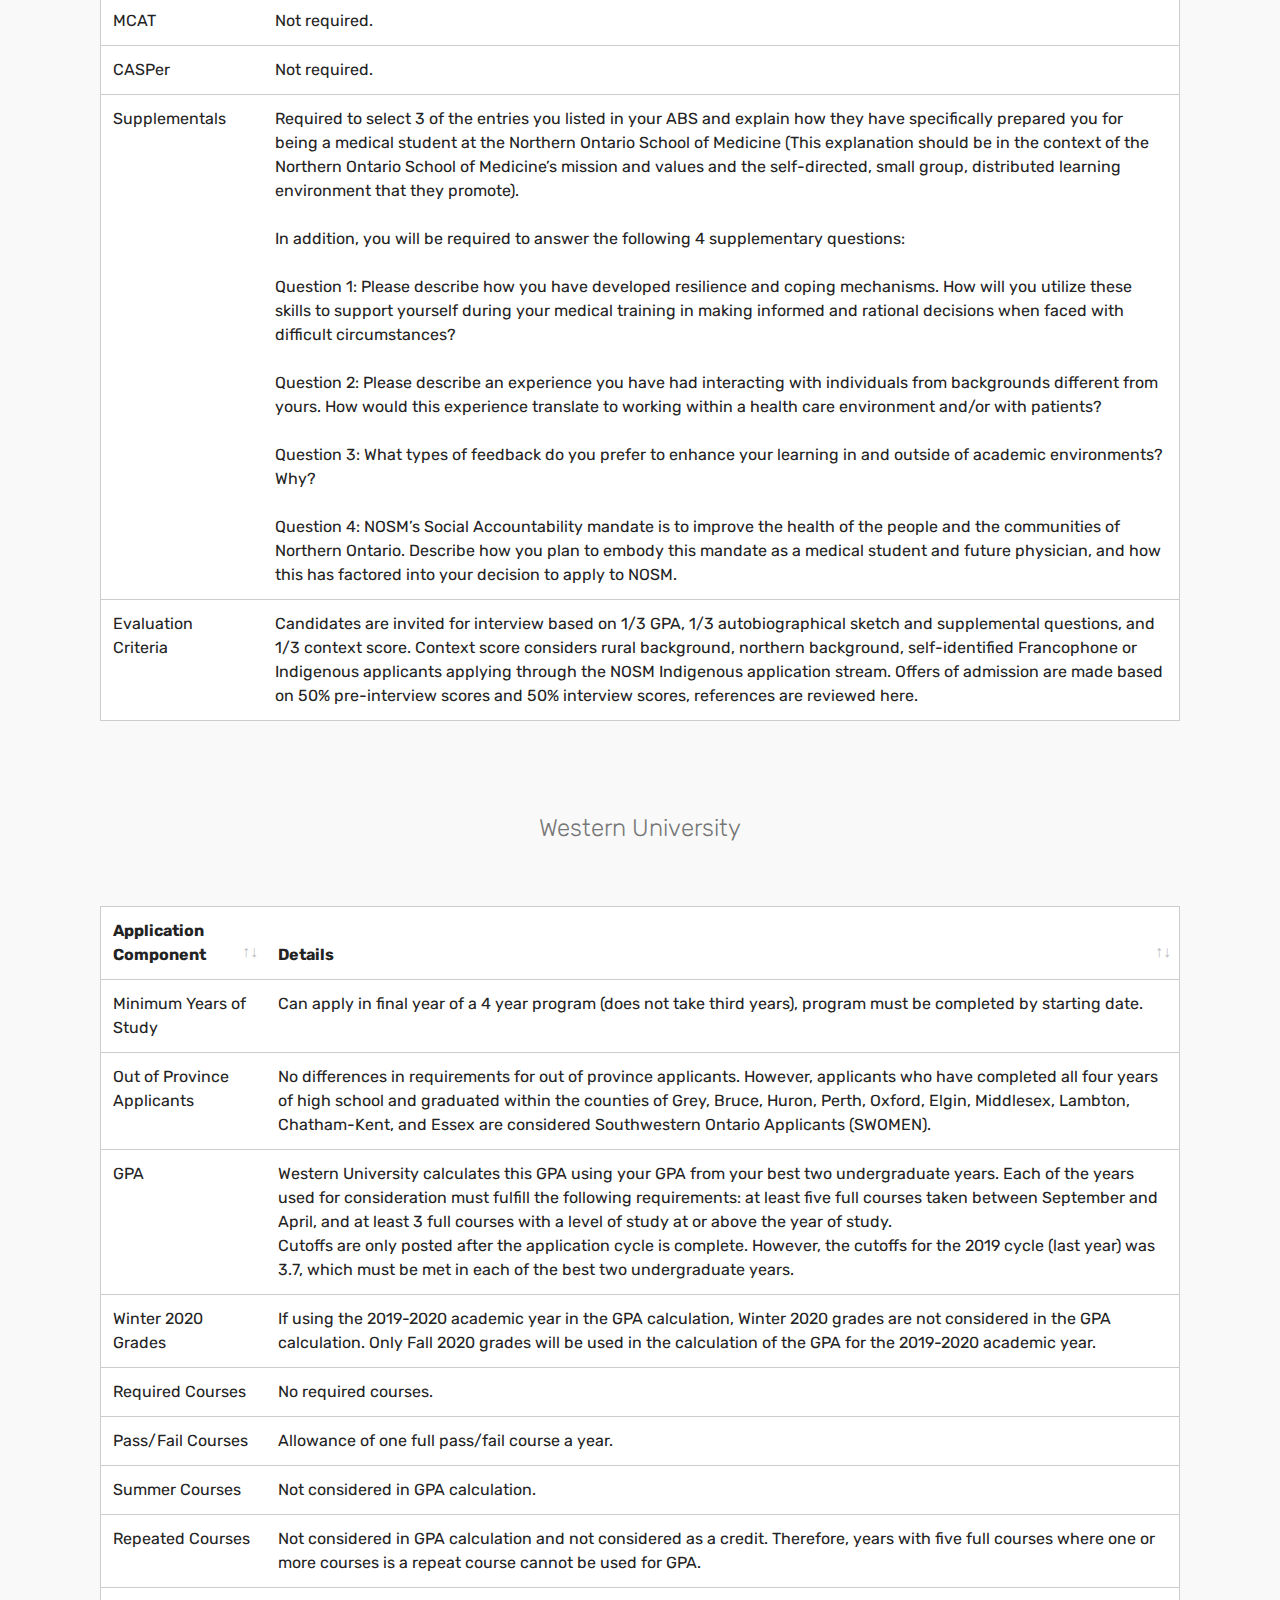
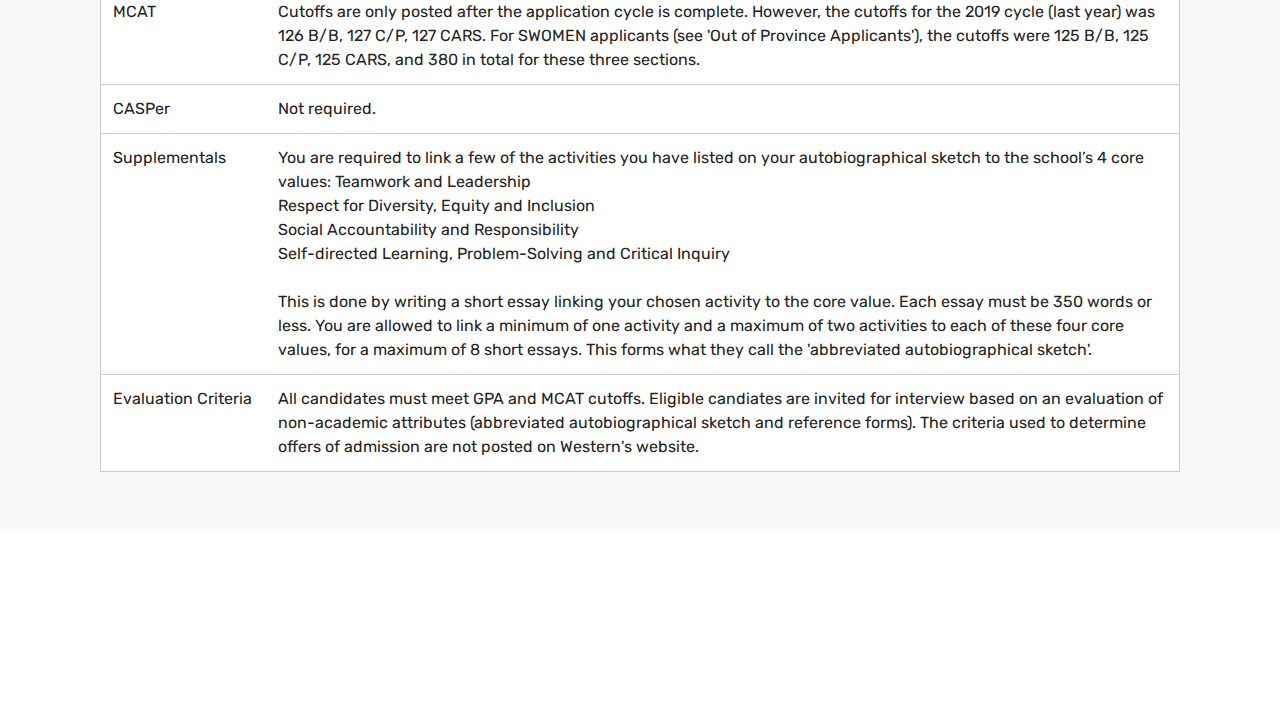
<file: requirements.html>
<!DOCTYPE html>
<html  >
<head>
  <!-- Site made with Mobirise Website Builder v4.12.4, https://mobirise.com -->
  <meta charset="UTF-8">
  <meta http-equiv="X-UA-Compatible" content="IE=edge">
  <meta name="generator" content="Mobirise v4.12.4, mobirise.com">
  <meta name="viewport" content="width=device-width, initial-scale=1, minimum-scale=1">
  <link rel="shortcut icon" href="assets/images/1d682605-9a0a-43a3-9f94-bef4810095e3-200x200-170x102.png" type="image/x-icon">
  <meta name="description" content="Information on the GPA, MCAT, CASPer, and supplemental requirements for all the Ontario Medical Schools.">
  
  
  <title>Canadian Medical School Application Info | MedGuides</title>
  <link rel="stylesheet" href="assets/web/assets/mobirise-icons/mobirise-icons.css">
  <link rel="stylesheet" href="assets/bootstrap/css/bootstrap.min.css">
  <link rel="stylesheet" href="assets/bootstrap/css/bootstrap-grid.min.css">
  <link rel="stylesheet" href="assets/bootstrap/css/bootstrap-reboot.min.css">
  <link rel="stylesheet" href="assets/socicon/css/styles.css">
  <link rel="stylesheet" href="assets/tether/tether.min.css">
  <link rel="stylesheet" href="assets/dropdown/css/style.css">
  <link rel="stylesheet" href="assets/datatables/data-tables.bootstrap4.min.css">
  <link rel="stylesheet" href="assets/theme/css/style.css">
  <link rel="preload" as="style" href="assets/mobirise/css/mbr-additional.css"><link rel="stylesheet" href="assets/mobirise/css/mbr-additional.css" type="text/css">
  
  
  
</head>
<body>
  <section class="menu cid-s6FOUdDjIB" once="menu" id="menu1-6">

    

    <nav class="navbar navbar-expand beta-menu navbar-dropdown align-items-center navbar-fixed-top navbar-toggleable-sm">
        <button class="navbar-toggler navbar-toggler-right" type="button" data-toggle="collapse" data-target="#navbarSupportedContent" aria-controls="navbarSupportedContent" aria-expanded="false" aria-label="Toggle navigation">
            <div class="hamburger">
                <span></span>
                <span></span>
                <span></span>
                <span></span>
            </div>
        </button>
        <div class="menu-logo">
            <div class="navbar-brand">
                <span class="navbar-logo">
                    
                         <a href="index.html"><img src="assets/images/1d682605-9a0a-43a3-9f94-bef4810095e3-200x200-170x102.png" alt="MedApps" title="MedApps Logo" style="height: 5.3rem;"></a>
                    
                </span>
                <span class="navbar-caption-wrap"><a class="navbar-caption text-white display-4" href="index.html">MedGuides</a></span>
            </div>
        </div>
        <div class="collapse navbar-collapse" id="navbarSupportedContent">
            <ul class="navbar-nav nav-dropdown nav-right" data-app-modern-menu="true"><li class="nav-item">
                    <a class="nav-link link text-white display-4" href="index.html"><span class="mbri-home mbr-iconfont mbr-iconfont-btn"></span>
                        
                        Home</a>
                </li>
                <li class="nav-item">
                    <a class="nav-link link text-white display-4" href="requirements.html"><span class="mbri-laptop mbr-iconfont mbr-iconfont-btn"></span>
                        Canadian Med School Application Info</a>
                </li><li class="nav-item"><a class="nav-link link text-white display-4" href="FAQ.html"><span class="mbri-question mbr-iconfont mbr-iconfont-btn"></span>FAQs</a></li><li class="nav-item"><a class="nav-link link text-white display-4" href="contact.html"><span class="mbri-letter mbr-iconfont mbr-iconfont-btn"></span>Contact</a></li><li class="nav-item"><a class="nav-link link text-white display-4" href="about.html"><span class="mbri-users mbr-iconfont mbr-iconfont-btn"></span>
                        
                        About Us
                    </a></li></ul>
            
        </div>
    </nav>
</section>

<section class="engine"><a href="https://mobirise.info/w">free html5 templates</a></section><section class="section-table cid-s6FTwWs0rm" id="table1-8">

  
  
  <div class="container container-table">
      <h2 class="mbr-section-title mbr-fonts-style align-center pb-3 display-1"><br><br><strong>Canadian Med School Application Info</strong></h2>
      <h3 class="mbr-section-subtitle mbr-fonts-style align-center pb-5 mbr-light display-5"><br>All the information on application requirements, minimum cutoffs, and evaluation criteria (interview invites and offers of admission) of all the Ontario Medical Schools.
<div>
</div><div>
</div><div>If you have any suggestions or notice any information is out of date, please email us at medguidesca@gmail.com or submit a suggestion on our 'Contact' page. For the most up-to-date information and answers to specific questions, contact the admissions office of the school you are interested in.<br><br><br></div><br><br><br><div>Ottawa University</div></h3>
      <div class="table-wrapper">
        <div class="container">
          
        </div>

        <div class="container scroll">
          <table class="table" cellspacing="0" data-empty="No matching records found">
            <thead>
              <tr class="table-heads ">
                  
                  
                  
                  
              <th class="head-item mbr-fonts-style display-7">
                      Application Component</th><th class="head-item mbr-fonts-style display-7">
                      Details</th></tr>
            </thead>

            <tbody>
              
              
              
              
            <tr> 
                
                
                
                
              <td class="body-item mbr-fonts-style display-7">Minimum Years of Study</td><td class="body-item mbr-fonts-style display-7">Must have completed 3 years of full time studies.</td></tr><tr>
                
                
                
                
              <td class="body-item mbr-fonts-style display-7">Out of Province Applicants</td><td class="body-item mbr-fonts-style display-7">No differences.</td></tr><tr>
                
                
                
                
              <td class="body-item mbr-fonts-style display-7">GPA</td><td class="body-item mbr-fonts-style display-7">Minimum at least 3.5, however may be higher depending on your application pool.
<br>Calculated using the 3 most recent years of studies towards a Bachelor's degree as long as a minimum of 4 courses are taken each semester.
<br></td></tr><tr>
                
                
                
                
              <td class="body-item mbr-fonts-style display-7">Winter 2020 Grades</td><td class="body-item mbr-fonts-style display-7">No differences, treated identically to other grades.</td></tr><tr>
                
                
                
                
              <td class="body-item mbr-fonts-style display-7">Required Courses</td><td class="body-item mbr-fonts-style display-7">2 semesters in Humanities/Social Sciences (Sociology, Psychology, Math, Religion, Administration, English Literature/Writing, etc.)
<br>2 semesters in Biology, Anatomy or Physiology
<br>1 semester in Organic Chemistry
<br>1 semester in Chemistry
<br>1 semester in Biochemistry
<br>1 semester in Statistics
<br>A lab component in 2 semesters of the courses above or exclusive lab course(s) totaling 6 units.
<br>Required courses with a minimum B (70%) completed outside of the recent 3 year period will count towards fulfilling the requirement but will not be considered in the GPA calculation.
<br></td></tr><tr>
                
                
                
                
              <td class="body-item mbr-fonts-style display-7">Pass/Fail Courses</td><td class="body-item mbr-fonts-style display-7">Maximum one pass/fail course per semester.</td></tr><tr>
                
                
                
                
              <td class="body-item mbr-fonts-style display-7">Summer Courses</td><td class="body-item mbr-fonts-style display-7">Considered if completed during the last 3 years of studies towards a Bachelor's degree.</td></tr><tr>
                
                
                
                
              <td class="body-item mbr-fonts-style display-7">Repeated Courses</td><td class="body-item mbr-fonts-style display-7">All courses taken within the 3 most recent years of studies towards a Bachelor's degree will be considered towards the GPA calculation, including repeated courses.</td></tr><tr>
                
                
                
                
              <td class="body-item mbr-fonts-style display-7">MCAT</td><td class="body-item mbr-fonts-style display-7">Not required.</td></tr><tr>
                
                
                
                
              <td class="body-item mbr-fonts-style display-7">CASPer</td><td class="body-item mbr-fonts-style display-7">Required. CASPer Snapshot is also required.</td></tr><tr>
                
                
                
                
              <td class="body-item mbr-fonts-style display-7">Supplementals</td><td class="body-item mbr-fonts-style display-7">No additional submissions required.</td></tr><tr>
                
                
                
                
              <td class="body-item mbr-fonts-style display-7">Evaluation Criteria</td><td class="body-item mbr-fonts-style display-7">Candidates are invited for interview based on the minimum GPA combined with the scores taken from the non-academic assessments (sketch, CASPer, references). Offers of admission are made based on cGPA and interview performance.</td></tr></tbody>
          </table>
        </div>
        <div class="container table-info-container">
          
        </div>
      </div>
    </div>
</section>

<section class="section-table cid-s77CFrAWNv" id="table1-b">

  
  
  <div class="container container-table">
      
      <h3 class="mbr-section-subtitle mbr-fonts-style align-center pb-5 mbr-light display-5"><br>Queen's University</h3>
      <div class="table-wrapper">
        <div class="container">
          
        </div>

        <div class="container scroll">
          <table class="table" cellspacing="0" data-empty="No matching records found">
            <thead>
              <tr class="table-heads ">
                  
                  
                  
                  
              <th class="head-item mbr-fonts-style display-7">
                      Application Component</th><th class="head-item mbr-fonts-style display-7">
                      Details</th></tr>
            </thead>

            <tbody>
              
              
              
              
            <tr> 
                
                
                
                
              <td class="body-item mbr-fonts-style display-7">Minimum Years of Study</td><td class="body-item mbr-fonts-style display-7">Must have completed 3 years of full time studies.</td></tr><tr>
                
                
                
                
              <td class="body-item mbr-fonts-style display-7">Out of Province Applicants</td><td class="body-item mbr-fonts-style display-7">No differences.</td></tr><tr>
                
                
                
                
              <td class="body-item mbr-fonts-style display-7">GPA</td><td class="body-item mbr-fonts-style display-7">No cutoffs published.
<br>Two GPAs calculated, cumulative GPA (cGPA) and 2 most recent years GPA (2yrGPA). cGPA is cumulative GPA for all courses. 2yrGPA is the GPA for the most recent 2 full time years (minimum 3 courses a semester). The higher of the two will be used during evaluation.</td></tr><tr>
                
                
                
                
              <td class="body-item mbr-fonts-style display-7">Winter 2020 Grades</td><td class="body-item mbr-fonts-style display-7">No cutoffs published.
<br>Two GPAs calculated, cumulative GPA (cGPA) and 2 most recent years GPA (2yrGPA). cGPA is cumulative GPA for all courses. 2yrGPA is the GPA for the most recent 2 full time years (minimum 3 courses a semester). The higher of the two will be used during evaluation.</td></tr><tr>
                
                
                
                
              <td class="body-item mbr-fonts-style display-7">Required Courses</td><td class="body-item mbr-fonts-style display-7">No required courses.</td></tr><tr>
                
                
                
                
              <td class="body-item mbr-fonts-style display-7">Pass/Fail Courses</td><td class="body-item mbr-fonts-style display-7">Considered for credit but not considered in GPA.</td></tr><tr>
                
                
                
                
              <td class="body-item mbr-fonts-style display-7">Summer Courses</td><td class="body-item mbr-fonts-style display-7">Considered towards cGPA but not towards 2yrGPA.</td></tr><tr>
                
                
                
                
              <td class="body-item mbr-fonts-style display-7">Repeated Courses</td><td class="body-item mbr-fonts-style display-7">All considered for GPA but only counted for one credit.</td></tr><tr>
                
                
                
                
              <td class="body-item mbr-fonts-style display-7">MCAT</td><td class="body-item mbr-fonts-style display-7">No cutoffs published.</td></tr><tr>
                
                
                
                
              <td class="body-item mbr-fonts-style display-7">CASPer</td><td class="body-item mbr-fonts-style display-7">Required (recent addition).</td></tr><tr>
                
                
                
                
              <td class="body-item mbr-fonts-style display-7">Supplementals</td><td class="body-item mbr-fonts-style display-7">No additional submissions required.</td></tr><tr>
                
                
                
                
              <td class="body-item mbr-fonts-style display-7">Evaluation Criteria</td><td class="body-item mbr-fonts-style display-7">All candidates must pass a minimum GPA and MCAT cutoff to proceed. The autobiographical sketch and references will then be reviewed, and a score will be generated based on a candidate's GPA, MCAT, sketch, and references. The top ~500 candidates are invited for an interview. Offers of admission are made based on sketch, references, and interview.</td></tr></tbody>
          </table>
        </div>
        <div class="container table-info-container">
          
        </div>
      </div>
    </div>
</section>

<section class="section-table cid-s77DyhujnR" id="table1-c">

  
  
  <div class="container container-table">
      
      <h3 class="mbr-section-subtitle mbr-fonts-style align-center pb-5 mbr-light display-5"><br>University of Toronto</h3>
      <div class="table-wrapper">
        <div class="container">
          
        </div>

        <div class="container scroll">
          <table class="table" cellspacing="0" data-empty="No matching records found">
            <thead>
              <tr class="table-heads ">
                  
                  
                  
                  
              <th class="head-item mbr-fonts-style display-7">
                      Application Component</th><th class="head-item mbr-fonts-style display-7">
                      Details</th></tr>
            </thead>

            <tbody>
              
              
              
              
            <tr> 
                
                
                
                
              <td class="body-item mbr-fonts-style display-7">Minimum Years of Study</td><td class="body-item mbr-fonts-style display-7">Must have completed 3 years of full time studies.</td></tr><tr>
                
                
                
                
              <td class="body-item mbr-fonts-style display-7">Out of Province Applicants</td><td class="body-item mbr-fonts-style display-7">No differences.</td></tr><tr>
                
                
                
                
              <td class="body-item mbr-fonts-style display-7">GPA</td><td class="body-item mbr-fonts-style display-7">Minimum 3.6, but they recommend 3.8 to be competitive. However, the average GPA of accepted applicants in the 2018 cycle was 3.96.
<br>Calculated using all undergraduate grades received while in full-time studies (3 or more full course equivalents in the fall/winter, or 1.5 or more full courses equivalents in the summer).
<br>GPA weighting is possible if enrolled in 4th year or higher, you can drop 2 full courses equivalents of your lowest grades as long as each year falls under the criteria for full-time studies.</td></tr><tr>
                
                
                
                
              <td class="body-item mbr-fonts-style display-7">Winter 2020 Grades</td><td class="body-item mbr-fonts-style display-7">No Winter 2020 grades will be used in GPA calculations. All courses will be considered pass/fail and considered for credit, course-load, and required courses.</td></tr><tr>
                
                
                
                
              <td class="body-item mbr-fonts-style display-7">Required Courses</td><td class="body-item mbr-fonts-style display-7">Two full course equivalents in the life sciences.
<br>One full course equivalent in the social sciences, humanities, or languages.</td></tr><tr>
                
                
                
                
              <td class="body-item mbr-fonts-style display-7">Pass/Fail Courses</td><td class="body-item mbr-fonts-style display-7">Pass/fail courses will be the first grades dropped if you are eligible for GPA weighting, followed by your lowest grades. Winter 2020 grades are exempt from this policy.</td></tr><tr>
                
                
                
                
              <td class="body-item mbr-fonts-style display-7">Summer Courses</td><td class="body-item mbr-fonts-style display-7">Considered for GPA if grades were received while in full-time studies (1.5 or more full courses equivalents in the summer terms).</td></tr><tr>
                
                
                
                
              <td class="body-item mbr-fonts-style display-7">Repeated Courses</td><td class="body-item mbr-fonts-style display-7">Considered identically to other non-repeated courses for GPA.</td></tr><tr>
                
                
                
                
              <td class="body-item mbr-fonts-style display-7">MCAT</td><td class="body-item mbr-fonts-style display-7">Minimum 125 in each section, allowance of a 124 in one section. Not competitively assessed, all candidates meeting the cutoff are considered equally.</td></tr><tr>
                
                
                
                
              <td class="body-item mbr-fonts-style display-7">CASPer</td><td class="body-item mbr-fonts-style display-7">Not required.</td></tr><tr>
                
                
                
                
              <td class="body-item mbr-fonts-style display-7">Supplementals</td><td class="body-item mbr-fonts-style display-7">Submission of 4 original brief personal essays answering the following 4 questions. Each essay must be 250 words or less.
<br>
<br>Question 1: Tell us about a time when you had to work with instructions/information that were in conflict with your core values.
<br>
<br>Question 2: Connectors, according to Malcolm Gladwell, are the people in a community who know a large number of people and who are in the habit of making introductions that bring groups of people together for a common function or purpose. Gladwell attributes the social success of “Connectors” to the fact that “their ability to span many different worlds is a function of something intrinsic to their personality, some combination of curiosity, self-confidence, sociability, and energy.” Only a few of us are born “Connectors”, but all of us at one time or another have had to serve in a “Connector” role. Tell us about such a time in your life. Did it come naturally to you, and if not, how did you overcome your hesitations?
<br>
<br>Question 3: Presenting one’s opinion in the media can be dangerous. In today’s world, instant responses via mainline media and social media can be harsh, critical and hurtful. Social media shouting at each other seems to have become the norm, rather than a thoughtful, respectful conversation. As a leader of a social advocacy group, you have to make an announcement that you know will be unpopular with some members of your group and/or members of the larger community. How would you handle an ensuing social media storm?
<br>
<br>Question 4: Describe an instance where you were obliged to take a course or other educational activity that you would not normally have taken. What did you learn from that experience?</td></tr><tr>
                
                
                
                
              <td class="body-item mbr-fonts-style display-7">Evaluation Criteria</td><td class="body-item mbr-fonts-style display-7">All candidates must meet the MCAT cutoff. Candidates are then assessed competitively using GPA and non-academic requirements (sketch, brief personal essays, references) for an interview offer. Offers of admission are made based on 50% file review score and 50% interview score.</td></tr></tbody>
          </table>
        </div>
        <div class="container table-info-container">
          
        </div>
      </div>
    </div>
</section>

<section class="section-table cid-s77DW9U2wq" id="table1-d">

  
  
  <div class="container container-table">
      
      <h3 class="mbr-section-subtitle mbr-fonts-style align-center pb-5 mbr-light display-5"><br>McMaster University</h3>
      <div class="table-wrapper">
        <div class="container">
          
        </div>

        <div class="container scroll">
          <table class="table" cellspacing="0" data-empty="No matching records found">
            <thead>
              <tr class="table-heads ">
                  
                  
                  
                  
              <th class="head-item mbr-fonts-style display-7">
                      Application Component</th><th class="head-item mbr-fonts-style display-7">
                      Details</th></tr>
            </thead>

            <tbody>
              
              
              
              
            <tr> 
                
                
                
                
              <td class="body-item mbr-fonts-style display-7">Minimum Years of Study</td><td class="body-item mbr-fonts-style display-7">Must have completed 3 years of full time studies.</td></tr><tr>
                
                
                
                
              <td class="body-item mbr-fonts-style display-7">Out of Province Applicants</td><td class="body-item mbr-fonts-style display-7">No differences in requirements. 90% of interview spots will be given to Ontario residents, and 10% will be given to out of province applicants.</td></tr><tr>
                
                
                
                
              <td class="body-item mbr-fonts-style display-7">GPA</td><td class="body-item mbr-fonts-style display-7">Minimum of 3.
<br>Calculated using the grades of all undergraduate courses taken.</td></tr><tr>
                
                
                
                
              <td class="body-item mbr-fonts-style display-7">Winter 2020 Grades</td><td class="body-item mbr-fonts-style display-7">No changes, any available grades will be used for GPA calculation and all pass/fail courses will not be considered in GPA calculation but will be counted for credit.</td></tr><tr>
                
                
                
                
              <td class="body-item mbr-fonts-style display-7">Required Courses</td><td class="body-item mbr-fonts-style display-7">No required courses.</td></tr><tr>
                
                
                
                
              <td class="body-item mbr-fonts-style display-7">Pass/Fail Courses</td><td class="body-item mbr-fonts-style display-7">Considered for credit but not for GPA calculation.</td></tr><tr>
                
                
                
                
              <td class="body-item mbr-fonts-style display-7">Summer Courses</td><td class="body-item mbr-fonts-style display-7">Considered in the cumulative GPA calculation.</td></tr><tr>
                
                
                
                
              <td class="body-item mbr-fonts-style display-7">Repeated Courses</td><td class="body-item mbr-fonts-style display-7">Considered in the cumulative GPA calculation.</td></tr><tr>
                
                
                
                
              <td class="body-item mbr-fonts-style display-7">MCAT</td><td class="body-item mbr-fonts-style display-7">Only the CARS section is considered, minimum 123 required.</td></tr><tr>
                
                
                
                
              <td class="body-item mbr-fonts-style display-7">CASPer</td><td class="body-item mbr-fonts-style display-7">Required.</td></tr><tr>
                
                
                
                
              <td class="body-item mbr-fonts-style display-7">Supplementals</td><td class="body-item mbr-fonts-style display-7">No additional submissions required.</td></tr><tr>
                
                
                
                
              <td class="body-item mbr-fonts-style display-7">Evaluation Criteria</td><td class="body-item mbr-fonts-style display-7">Candidates are assessed based on 32% GPA, 32% CARS, and 32% CASPer. Candidates with a Master's degree receive a 1% bonus and candidates with a PhD receive a 4% bonus. Offers of admission are made based on 70% interview, 15% GPA, and 15% CARS.</td></tr></tbody>
          </table>
        </div>
        <div class="container table-info-container">
          
        </div>
      </div>
    </div>
</section>

<section class="section-table cid-s77Ena1Qcj" id="table1-e">

  
  
  <div class="container container-table">
      
      <h3 class="mbr-section-subtitle mbr-fonts-style align-center pb-5 mbr-light display-5"><br>Nothern Ontario School of Medicine</h3>
      <div class="table-wrapper">
        <div class="container">
          
        </div>

        <div class="container scroll">
          <table class="table" cellspacing="0" data-empty="No matching records found">
            <thead>
              <tr class="table-heads ">
                  
                  
                  
                  
              <th class="head-item mbr-fonts-style display-7">
                      Application Component</th><th class="head-item mbr-fonts-style display-7">
                      Details</th></tr>
            </thead>

            <tbody>
              
              
              
              
            <tr> 
                
                
                
                
              <td class="body-item mbr-fonts-style display-7">Minimum Years of Study</td><td class="body-item mbr-fonts-style display-7">Can apply in final year of a 4 year program (does not take third years), program must be completed by starting date.</td></tr><tr>
                
                
                
                
              <td class="body-item mbr-fonts-style display-7">Out of Province Applicants</td><td class="body-item mbr-fonts-style display-7">No differences.</td></tr><tr>
                
                
                
                
              <td class="body-item mbr-fonts-style display-7">GPA</td><td class="body-item mbr-fonts-style display-7">Minimum of 3, average GPA of accepted applicants in the 2019 cycle was 3.86.<br></td></tr><tr>
                
                
                
                
              <td class="body-item mbr-fonts-style display-7">Winter 2020 Grades</td><td class="body-item mbr-fonts-style display-7">No differences, treated identically to other grades.</td></tr><tr>
                
                
                
                
              <td class="body-item mbr-fonts-style display-7">Required Courses</td><td class="body-item mbr-fonts-style display-7">No required courses.</td></tr><tr>
                
                
                
                
              <td class="body-item mbr-fonts-style display-7">Pass/Fail Courses</td><td class="body-item mbr-fonts-style display-7">Not included in GPA calculation.</td></tr><tr>
                
                
                
                
              <td class="body-item mbr-fonts-style display-7">Summer Courses</td><td class="body-item mbr-fonts-style display-7">Included in GPA calculation.</td></tr><tr>
                
                
                
                
              <td class="body-item mbr-fonts-style display-7">Repeated Courses</td><td class="body-item mbr-fonts-style display-7">Considered identically to other non-repeated courses for GPA.</td></tr><tr>
                
                
                
                
              <td class="body-item mbr-fonts-style display-7">MCAT</td><td class="body-item mbr-fonts-style display-7">Not required.</td></tr><tr>
                
                
                
                
              <td class="body-item mbr-fonts-style display-7">CASPer</td><td class="body-item mbr-fonts-style display-7">Not required.</td></tr><tr>
                
                
                
                
              <td class="body-item mbr-fonts-style display-7">Supplementals</td><td class="body-item mbr-fonts-style display-7">Required to select 3 of the entries you listed in your ABS and explain how they have specifically prepared you for being a medical student at the Northern Ontario School of Medicine (This explanation should be in the context of the Northern Ontario School of Medicine’s mission and values and the self-directed, small group, distributed learning environment that they promote).<br>
<br>In addition, you will be required to answer the following 4 supplementary questions:
<br>
<br>Question 1: Please describe how you have developed resilience and coping mechanisms. How will you utilize these skills to support yourself during your medical training in making informed and rational decisions when faced with difficult circumstances?
<br><br>Question 2: Please describe an experience you have had interacting with individuals from backgrounds different from yours. How would this experience translate to working within a health care environment and/or with patients?
<br><br>Question 3: What types of feedback do you prefer to enhance your learning in and outside of academic environments? Why?
<br><br>Question 4: NOSM’s Social Accountability mandate is to improve the health of the people and the communities of Northern Ontario. Describe how you plan to embody this mandate as a medical student and future physician, and how this has factored into your decision to apply to NOSM.</td></tr><tr>
                
                
                
                
              <td class="body-item mbr-fonts-style display-7">Evaluation Criteria</td><td class="body-item mbr-fonts-style display-7">Candidates are invited for interview based on 1/3 GPA, 1/3 autobiographical sketch and supplemental questions, and 1/3 context score. Context score considers rural background, northern background, self-identified Francophone or Indigenous applicants applying through the NOSM Indigenous application stream. Offers of admission are made based on 50% pre-interview scores and 50% interview scores, references are reviewed here.</td></tr></tbody>
          </table>
        </div>
        <div class="container table-info-container">
          
        </div>
      </div>
    </div>
</section>

<section class="section-table cid-s77Gb9elyE" id="table1-f">

  
  
  <div class="container container-table">
      
      <h3 class="mbr-section-subtitle mbr-fonts-style align-center pb-5 mbr-light display-5"><br>Western University</h3>
      <div class="table-wrapper">
        <div class="container">
          
        </div>

        <div class="container scroll">
          <table class="table" cellspacing="0" data-empty="No matching records found">
            <thead>
              <tr class="table-heads ">
                  
                  
                  
                  
              <th class="head-item mbr-fonts-style display-7">
                      Application Component</th><th class="head-item mbr-fonts-style display-7">
                      Details</th></tr>
            </thead>

            <tbody>
              
              
              
              
            <tr> 
                
                
                
                
              <td class="body-item mbr-fonts-style display-7">Minimum Years of Study</td><td class="body-item mbr-fonts-style display-7">Can apply in final year of a 4 year program (does not take third years), program must be completed by starting date.</td></tr><tr>
                
                
                
                
              <td class="body-item mbr-fonts-style display-7">Out of Province Applicants</td><td class="body-item mbr-fonts-style display-7">No differences in requirements for out of province applicants. However, applicants who have completed all four years of high school and graduated within the counties of Grey, Bruce, Huron, Perth, Oxford, Elgin, Middlesex, Lambton, Chatham-Kent, and Essex are considered Southwestern Ontario Applicants (SWOMEN).&nbsp;</td></tr><tr>
                
                
                
                
              <td class="body-item mbr-fonts-style display-7">GPA</td><td class="body-item mbr-fonts-style display-7">Western University calculates this GPA using your GPA from your best two undergraduate years. Each of the years used for consideration must fulfill the following requirements: at least five full courses taken between September and April, and at least 3 full courses with a level of study at or above the year of study.<br>Cutoffs are only posted after the application cycle is complete. However, the cutoffs for the 2019 cycle (last year) was 3.7, which must be met in each of the best two undergraduate years.<br></td></tr><tr>
                
                
                
                
              <td class="body-item mbr-fonts-style display-7">Winter 2020 Grades</td><td class="body-item mbr-fonts-style display-7">If using the 2019-2020 academic year in the GPA calculation, Winter 2020 grades are not considered in the GPA calculation. Only Fall 2020 grades will be used in the calculation of the GPA for the 2019-2020 academic year.</td></tr><tr>
                
                
                
                
              <td class="body-item mbr-fonts-style display-7">Required Courses</td><td class="body-item mbr-fonts-style display-7">No required courses.</td></tr><tr>
                
                
                
                
              <td class="body-item mbr-fonts-style display-7">Pass/Fail Courses</td><td class="body-item mbr-fonts-style display-7">Allowance of one full pass/fail course a year.</td></tr><tr>
                
                
                
                
              <td class="body-item mbr-fonts-style display-7">Summer Courses</td><td class="body-item mbr-fonts-style display-7">Not considered in GPA calculation.</td></tr><tr>
                
                
                
                
              <td class="body-item mbr-fonts-style display-7">Repeated Courses</td><td class="body-item mbr-fonts-style display-7">Not considered in GPA calculation and not considered as a credit. Therefore, years with five full courses where one or more courses is a repeat course cannot be used for GPA.</td></tr><tr>
                
                
                
                
              <td class="body-item mbr-fonts-style display-7">MCAT</td><td class="body-item mbr-fonts-style display-7">Cutoffs are only posted after the application cycle is complete. However, the cutoffs for the 2019 cycle (last year) was 126 B/B, 127 C/P, 127 CARS. For SWOMEN applicants (see 'Out of Province Applicants'), the cutoffs were 125 B/B, 125 C/P, 125 CARS, and 380 in total for these three sections.</td></tr><tr>
                
                
                
                
              <td class="body-item mbr-fonts-style display-7">CASPer</td><td class="body-item mbr-fonts-style display-7">Not required.</td></tr><tr>
                
                
                
                
              <td class="body-item mbr-fonts-style display-7">Supplementals</td><td class="body-item mbr-fonts-style display-7">You are required to link a few of the activities you have listed on your autobiographical sketch to the school’s 4 core values: Teamwork and Leadership
<br>Respect for Diversity, Equity and Inclusion
<br>Social Accountability and Responsibility
<br>Self-directed Learning, Problem-Solving and Critical Inquiry
<br><br>This is done by writing a short essay linking your chosen activity to the core value. Each essay must be 350 words or less. You are allowed to link a minimum of one activity and a maximum of two activities to each of these four core values, for a maximum of 8 short essays. This forms what they call the 'abbreviated autobiographical sketch'.</td></tr><tr>
                
                
                
                
              <td class="body-item mbr-fonts-style display-7">Evaluation Criteria</td><td class="body-item mbr-fonts-style display-7">All candidates must meet GPA and MCAT cutoffs. Eligible candiates are invited for interview based on an evaluation of non-academic attributes (abbreviated autobiographical sketch and reference forms). The criteria used to determine offers of admission are not posted on Western's website.</td></tr></tbody>
          </table>
        </div>
        <div class="container table-info-container">
          
        </div>
      </div>
    </div>
</section>

<section class="cid-s780kex65M mbr-reveal" id="footer5-s">

    

    

    <div class="container">
        <div class="media-container-row">
            <div class="col-md-3">
                <div class="media-wrap">
                    <a href="index.html">
                       <img src="assets/images/1d682605-9a0a-43a3-9f94-bef4810095e3-200x200-170x102.png" alt="Mobirise" title="">
                    </a>
                </div>
            </div>
            <div class="col-md-9">
                <p class="mbr-text align-right links mbr-fonts-style display-7">
                    <a href="index.html" class="text-white">HOME</a>&nbsp; &nbsp; &nbsp;<a href="contact.html" class="text-white">&nbsp;CONTACT</a>&nbsp; &nbsp;<a href="about.html" class="text-white"> &nbsp;&nbsp;ABOUT</a></p>
            </div>
        </div>
        
    </div>
</section>


  <script src="assets/web/assets/jquery/jquery.min.js"></script>
  <script src="assets/popper/popper.min.js"></script>
  <script src="assets/bootstrap/js/bootstrap.min.js"></script>
  <script src="assets/tether/tether.min.js"></script>
  <script src="assets/dropdown/js/nav-dropdown.js"></script>
  <script src="assets/dropdown/js/navbar-dropdown.js"></script>
  <script src="assets/touchswipe/jquery.touch-swipe.min.js"></script>
  <script src="assets/datatables/jquery.data-tables.min.js"></script>
  <script src="assets/datatables/data-tables.bootstrap4.min.js"></script>
  <script src="assets/smoothscroll/smooth-scroll.js"></script>
  <script src="assets/theme/js/script.js"></script>
  
  
</body>
</html>
</file>
<file: assets/web/assets/mobirise-icons/mobirise-icons.css>
@font-face {
  font-family: 'MobiriseIcons';
  src:  url('mobirise-icons.eot?spat4u');
  src:  url('mobirise-icons.eot?spat4u#iefix') format('embedded-opentype'),
    url('mobirise-icons.ttf?spat4u') format('truetype'),
    url('mobirise-icons.woff?spat4u') format('woff'),
    url('mobirise-icons.svg?spat4u#MobiriseIcons') format('svg');
  font-weight: normal;
  font-style: normal;
  font-display: swap;
}

[class^="mbri-"], [class*=" mbri-"] {
  /* use !important to prevent issues with browser extensions that change fonts */
  font-family: MobiriseIcons !important;
  speak: none;
  font-style: normal;
  font-weight: normal;
  font-variant: normal;
  text-transform: none;
  line-height: 1;

  /* Better Font Rendering =========== */
  -webkit-font-smoothing: antialiased;
  -moz-osx-font-smoothing: grayscale;
}

.mbri-add-submenu:before {
  content: "\e900";
}
.mbri-alert:before {
  content: "\e901";
}
.mbri-align-center:before {
  content: "\e902";
}
.mbri-align-justify:before {
  content: "\e903";
}
.mbri-align-left:before {
  content: "\e904";
}
.mbri-align-right:before {
  content: "\e905";
}
.mbri-android:before {
  content: "\e906";
}
.mbri-apple:before {
  content: "\e907";
}
.mbri-arrow-down:before {
  content: "\e908";
}
.mbri-arrow-next:before {
  content: "\e909";
}
.mbri-arrow-prev:before {
  content: "\e90a";
}
.mbri-arrow-up:before {
  content: "\e90b";
}
.mbri-bold:before {
  content: "\e90c";
}
.mbri-bookmark:before {
  content: "\e90d";
}
.mbri-bootstrap:before {
  content: "\e90e";
}
.mbri-briefcase:before {
  content: "\e90f";
}
.mbri-browse:before {
  content: "\e910";
}
.mbri-bulleted-list:before {
  content: "\e911";
}
.mbri-calendar:before {
  content: "\e912";
}
.mbri-camera:before {
  content: "\e913";
}
.mbri-cart-add:before {
  content: "\e914";
}
.mbri-cart-full:before {
  content: "\e915";
}
.mbri-cash:before {
  content: "\e916";
}
.mbri-change-style:before {
  content: "\e917";
}
.mbri-chat:before {
  content: "\e918";
}
.mbri-clock:before {
  content: "\e919";
}
.mbri-close:before {
  content: "\e91a";
}
.mbri-cloud:before {
  content: "\e91b";
}
.mbri-code:before {
  content: "\e91c";
}
.mbri-contact-form:before {
  content: "\e91d";
}
.mbri-credit-card:before {
  content: "\e91e";
}
.mbri-cursor-click:before {
  content: "\e91f";
}
.mbri-cust-feedback:before {
  content: "\e920";
}
.mbri-database:before {
  content: "\e921";
}
.mbri-delivery:before {
  content: "\e922";
}
.mbri-desktop:before {
  content: "\e923";
}
.mbri-devices:before {
  content: "\e924";
}
.mbri-down:before {
  content: "\e925";
}
.mbri-download:before {
  content: "\e989";
}
.mbri-drag-n-drop:before {
  content: "\e927";
}
.mbri-drag-n-drop2:before {
  content: "\e928";
}
.mbri-edit:before {
  content: "\e929";
}
.mbri-edit2:before {
  content: "\e92a";
}
.mbri-error:before {
  content: "\e92b";
}
.mbri-extension:before {
  content: "\e92c";
}
.mbri-features:before {
  content: "\e92d";
}
.mbri-file:before {
  content: "\e92e";
}
.mbri-flag:before {
  content: "\e92f";
}
.mbri-folder:before {
  content: "\e930";
}
.mbri-gift:before {
  content: "\e931";
}
.mbri-github:before {
  content: "\e932";
}
.mbri-globe:before {
  content: "\e933";
}
.mbri-globe-2:before {
  content: "\e934";
}
.mbri-growing-chart:before {
  content: "\e935";
}
.mbri-hearth:before {
  content: "\e936";
}
.mbri-help:before {
  content: "\e937";
}
.mbri-home:before {
  content: "\e938";
}
.mbri-hot-cup:before {
  content: "\e939";
}
.mbri-idea:before {
  content: "\e93a";
}
.mbri-image-gallery:before {
  content: "\e93b";
}
.mbri-image-slider:before {
  content: "\e93c";
}
.mbri-info:before {
  content: "\e93d";
}
.mbri-italic:before {
  content: "\e93e";
}
.mbri-key:before {
  content: "\e93f";
}
.mbri-laptop:before {
  content: "\e940";
}
.mbri-layers:before {
  content: "\e941";
}
.mbri-left-right:before {
  content: "\e942";
}
.mbri-left:before {
  content: "\e943";
}
.mbri-letter:before {
  content: "\e944";
}
.mbri-like:before {
  content: "\e945";
}
.mbri-link:before {
  content: "\e946";
}
.mbri-lock:before {
  content: "\e947";
}
.mbri-login:before {
  content: "\e948";
}
.mbri-logout:before {
  content: "\e949";
}
.mbri-magic-stick:before {
  content: "\e94a";
}
.mbri-map-pin:before {
  content: "\e94b";
}
.mbri-menu:before {
  content: "\e94c";
}
.mbri-mobile:before {
  content: "\e94d";
}
.mbri-mobile2:before {
  content: "\e94e";
}
.mbri-mobirise:before {
  content: "\e94f";
}
.mbri-more-horizontal:before {
  content: "\e950";
}
.mbri-more-vertical:before {
  content: "\e951";
}
.mbri-music:before {
  content: "\e952";
}
.mbri-new-file:before {
  content: "\e953";
}
.mbri-numbered-list:before {
  content: "\e954";
}
.mbri-opened-folder:before {
  content: "\e955";
}
.mbri-pages:before {
  content: "\e956";
}
.mbri-paper-plane:before {
  content: "\e957";
}
.mbri-paperclip:before {
  content: "\e958";
}
.mbri-photo:before {
  content: "\e959";
}
.mbri-photos:before {
  content: "\e95a";
}
.mbri-pin:before {
  content: "\e95b";
}
.mbri-play:before {
  content: "\e95c";
}
.mbri-plus:before {
  content: "\e95d";
}
.mbri-preview:before {
  content: "\e95e";
}
.mbri-print:before {
  content: "\e95f";
}
.mbri-protect:before {
  content: "\e960";
}
.mbri-question:before {
  content: "\e961";
}
.mbri-quote-left:before {
  content: "\e962";
}
.mbri-quote-right:before {
  content: "\e963";
}
.mbri-refresh:before {
  content: "\e964";
}
.mbri-responsive:before {
  content: "\e965";
}
.mbri-right:before {
  content: "\e966";
}
.mbri-rocket:before {
  content: "\e967";
}
.mbri-sad-face:before {
  content: "\e968";
}
.mbri-sale:before {
  content: "\e969";
}
.mbri-save:before {
  content: "\e96a";
}
.mbri-search:before {
  content: "\e96b";
}
.mbri-setting:before {
  content: "\e96c";
}
.mbri-setting2:before {
  content: "\e96d";
}
.mbri-setting3:before {
  content: "\e96e";
}
.mbri-share:before {
  content: "\e96f";
}
.mbri-shopping-bag:before {
  content: "\e970";
}
.mbri-shopping-basket:before {
  content: "\e971";
}
.mbri-shopping-cart:before {
  content: "\e972";
}
.mbri-sites:before {
  content: "\e973";
}
.mbri-smile-face:before {
  content: "\e974";
}
.mbri-speed:before {
  content: "\e975";
}
.mbri-star:before {
  content: "\e976";
}
.mbri-success:before {
  content: "\e977";
}
.mbri-sun:before {
  content: "\e978";
}
.mbri-sun2:before {
  content: "\e979";
}
.mbri-tablet:before {
  content: "\e97a";
}
.mbri-tablet-vertical:before {
  content: "\e97b";
}
.mbri-target:before {
  content: "\e97c";
}
.mbri-timer:before {
  content: "\e97d";
}
.mbri-to-ftp:before {
  content: "\e97e";
}
.mbri-to-local-drive:before {
  content: "\e97f";
}
.mbri-touch-swipe:before {
  content: "\e980";
}
.mbri-touch:before {
  content: "\e981";
}
.mbri-trash:before {
  content: "\e982";
}
.mbri-underline:before {
  content: "\e983";
}
.mbri-unlink:before {
  content: "\e984";
}
.mbri-unlock:before {
  content: "\e985";
}
.mbri-up-down:before {
  content: "\e986";
}
.mbri-up:before {
  content: "\e987";
}
.mbri-update:before {
  content: "\e988";
}
.mbri-upload:before {
 content: "\e926"; 
}
.mbri-user:before {
  content: "\e98a";
}
.mbri-user2:before {
  content: "\e98b";
}
.mbri-users:before {
  content: "\e98c";
}
.mbri-video:before {
  content: "\e98d";
}
.mbri-video-play:before {
  content: "\e98e";
}
.mbri-watch:before {
  content: "\e98f";
}
.mbri-website-theme:before {
  content: "\e990";
}
.mbri-wifi:before {
  content: "\e991";
}
.mbri-windows:before {
  content: "\e992";
}
.mbri-zoom-out:before {
  content: "\e993";
}
.mbri-redo:before {
  content: "\e994";
}
.mbri-undo:before {
  content: "\e995";
}
</file>
<file: assets/dropdown/css/style.css>
.navbar-dropdown {
  left: 0;
  padding: 0;
  position: absolute;
  right: 0;
  top: 0;
  transition: all 0.45s ease;
  z-index: 1030;
  background: #282828; }
  .navbar-dropdown .navbar-logo {
    margin-right: 0.8rem;
    transition: margin 0.3s ease-in-out;
    vertical-align: middle; }
    .navbar-dropdown .navbar-logo img {
      height: 3.125rem;
      transition: all 0.3s ease-in-out; }
    .navbar-dropdown .navbar-logo.mbr-iconfont {
      font-size: 3.125rem;
      line-height: 3.125rem; }
  .navbar-dropdown .navbar-caption {
    font-weight: 700;
    white-space: normal;
    vertical-align: -4px;
    line-height: 3.125rem !important; }
    .navbar-dropdown .navbar-caption, .navbar-dropdown .navbar-caption:hover {
      color: inherit;
      text-decoration: none; }
  .navbar-dropdown .mbr-iconfont + .navbar-caption {
    vertical-align: -1px; }
  .navbar-dropdown.navbar-fixed-top {
    position: fixed; }
  .navbar-dropdown .navbar-brand span {
    vertical-align: -4px; }
  .navbar-dropdown.bg-color.transparent {
    background: none; }
  .navbar-dropdown.navbar-short .navbar-brand {
    padding: 0.625rem 0; }
    .navbar-dropdown.navbar-short .navbar-brand span {
      vertical-align: -1px; }
  .navbar-dropdown.navbar-short .navbar-caption {
    line-height: 2.375rem !important;
    vertical-align: -2px; }
  .navbar-dropdown.navbar-short .navbar-logo {
    margin-right: 0.5rem; }
    .navbar-dropdown.navbar-short .navbar-logo img {
      height: 2.375rem; }
    .navbar-dropdown.navbar-short .navbar-logo.mbr-iconfont {
      font-size: 2.375rem;
      line-height: 2.375rem; }
  .navbar-dropdown.navbar-short .mbr-table-cell {
    height: 3.625rem; }
  .navbar-dropdown .navbar-close {
    left: 0.6875rem;
    position: fixed;
    top: 0.75rem;
    z-index: 1000; }
  .navbar-dropdown .hamburger-icon {
    content: "";
    display: inline-block;
    vertical-align: middle;
    width: 16px;
    -webkit-box-shadow: 0 -6px 0 1px #282828,0 0 0 1px #282828,0 6px 0 1px #282828;
    -moz-box-shadow: 0 -6px 0 1px #282828,0 0 0 1px #282828,0 6px 0 1px #282828;
    box-shadow: 0 -6px 0 1px #282828,0 0 0 1px #282828,0 6px 0 1px #282828; }

.dropdown-menu .dropdown-toggle[data-toggle="dropdown-submenu"]::after {
  border-bottom: 0.35em solid transparent;
  border-left: 0.35em solid;
  border-right: 0;
  border-top: 0.35em solid transparent;
  margin-left: 0.3rem; }

.dropdown-menu .dropdown-item:focus {
  outline: 0; }

.nav-dropdown {
  font-size: 0.75rem;
  font-weight: 500;
  height: auto !important; }
  .nav-dropdown .nav-btn {
    padding-left: 1rem; }
  .nav-dropdown .link {
    margin: .667em 1.667em;
    font-weight: 500;
    padding: 0;
    transition: color .2s ease-in-out; }
    .nav-dropdown .link.dropdown-toggle {
      margin-right: 2.583em; }
      .nav-dropdown .link.dropdown-toggle::after {
        margin-left: .25rem;
        border-top: 0.35em solid;
        border-right: 0.35em solid transparent;
        border-left: 0.35em solid transparent;
        border-bottom: 0; }
      .nav-dropdown .link.dropdown-toggle[aria-expanded="true"] {
        margin: 0;
        padding: 0.667em 3.263em  0.667em 1.667em; }
  .nav-dropdown .link::after,
  .nav-dropdown .dropdown-item::after {
    color: inherit; }
  .nav-dropdown .btn {
    font-size: 0.75rem;
    font-weight: 700;
    letter-spacing: 0;
    margin-bottom: 0;
    padding-left: 1.25rem;
    padding-right: 1.25rem; }
  .nav-dropdown .dropdown-menu {
    border-radius: 0;
    border: 0;
    left: 0;
    margin: 0;
    padding-bottom: 1.25rem;
    padding-top: 1.25rem;
    position: relative; }
  .nav-dropdown .dropdown-submenu {
    margin-left: 0.125rem;
    top: 0; }
  .nav-dropdown .dropdown-item {
    font-weight: 500;
    line-height: 2;
    padding: 0.3846em 4.615em 0.3846em 1.5385em;
    position: relative;
    transition: color .2s ease-in-out, background-color .2s ease-in-out; }
    .nav-dropdown .dropdown-item::after {
      margin-top: -0.3077em;
      position: absolute;
      right: 1.1538em;
      top: 50%; }
    .nav-dropdown .dropdown-item:focus, .nav-dropdown .dropdown-item:hover {
      background: none; }

@media (max-width: 767px) {
  .nav-dropdown.navbar-toggleable-sm {
    bottom: 0;
    display: none;
    left: 0;
    overflow-x: hidden;
    position: fixed;
    top: 0;
    transform: translateX(-100%);
    -ms-transform: translateX(-100%);
    -webkit-transform: translateX(-100%);
    width: 18.75rem;
    z-index: 999; } }
.nav-dropdown.navbar-toggleable-xl {
  bottom: 0;
  display: none;
  left: 0;
  overflow-x: hidden;
  position: fixed;
  top: 0;
  transform: translateX(-100%);
  -ms-transform: translateX(-100%);
  -webkit-transform: translateX(-100%);
  width: 18.75rem;
  z-index: 999; }

.nav-dropdown-sm {
  display: block !important;
  overflow-x: hidden;
  overflow: auto;
  padding-top: 3.875rem; }
  .nav-dropdown-sm::after {
    content: "";
    display: block;
    height: 3rem;
    width: 100%; }
  .nav-dropdown-sm.collapse.in ~ .navbar-close {
    display: block !important; }
  .nav-dropdown-sm.collapsing, .nav-dropdown-sm.collapse.in {
    transform: translateX(0);
    -ms-transform: translateX(0);
    -webkit-transform: translateX(0);
    transition: all 0.25s ease-out;
    -webkit-transition: all 0.25s ease-out;
    background: #282828; }
  .nav-dropdown-sm.collapsing[aria-expanded="false"] {
    transform: translateX(-100%);
    -ms-transform: translateX(-100%);
    -webkit-transform: translateX(-100%); }
  .nav-dropdown-sm .nav-item {
    display: block;
    margin-left: 0 !important;
    padding-left: 0; }
  .nav-dropdown-sm .link,
  .nav-dropdown-sm .dropdown-item {
    border-top: 1px dotted rgba(255, 255, 255, 0.1);
    font-size: 0.8125rem;
    line-height: 1.6;
    margin: 0 !important;
    padding: 0.875rem 2.4rem 0.875rem 1.5625rem !important;
    position: relative;
    white-space: normal; }
    .nav-dropdown-sm .link:focus, .nav-dropdown-sm .link:hover,
    .nav-dropdown-sm .dropdown-item:focus,
    .nav-dropdown-sm .dropdown-item:hover {
      background: rgba(0, 0, 0, 0.2) !important;
      color: #c0a375; }
  .nav-dropdown-sm .nav-btn {
    position: relative;
    padding: 1.5625rem 1.5625rem 0 1.5625rem; }
    .nav-dropdown-sm .nav-btn::before {
      border-top: 1px dotted rgba(255, 255, 255, 0.1);
      content: "";
      left: 0;
      position: absolute;
      top: 0;
      width: 100%; }
    .nav-dropdown-sm .nav-btn + .nav-btn {
      padding-top: 0.625rem; }
      .nav-dropdown-sm .nav-btn + .nav-btn::before {
        display: none; }
  .nav-dropdown-sm .btn {
    padding: 0.625rem 0; }
  .nav-dropdown-sm .dropdown-toggle[data-toggle="dropdown-submenu"]::after {
    margin-left: .25rem;
    border-top: 0.35em solid;
    border-right: 0.35em solid transparent;
    border-left: 0.35em solid transparent;
    border-bottom: 0; }
  .nav-dropdown-sm .dropdown-toggle[data-toggle="dropdown-submenu"][aria-expanded="true"]::after {
    border-top: 0;
    border-right: 0.35em solid transparent;
    border-left: 0.35em solid transparent;
    border-bottom: 0.35em solid; }
  .nav-dropdown-sm .dropdown-menu {
    margin: 0;
    padding: 0;
    position: relative;
    top: 0;
    left: 0;
    width: 100%;
    border: 0;
    float: none;
    border-radius: 0;
    background: none; }
  .nav-dropdown-sm .dropdown-submenu {
    left: 100%;
    margin-left: 0.125rem;
    margin-top: -1.25rem;
    top: 0; }

.navbar-toggleable-sm .nav-dropdown .dropdown-menu {
  position: absolute; }

.navbar-toggleable-sm .nav-dropdown .dropdown-submenu {
  left: 100%;
  margin-left: 0.125rem;
  margin-top: -1.25rem;
  top: 0; }

.navbar-toggleable-sm.opened .nav-dropdown .dropdown-menu {
  position: relative; }

.navbar-toggleable-sm.opened .nav-dropdown .dropdown-submenu {
  left: 0;
  margin-left: 00rem;
  margin-top: 0rem;
  top: 0; }

.is-builder .nav-dropdown.collapsing {
  transition: none !important; }

/*# sourceMappingURL=style.css.map */
</file>
<file: assets/theme/css/style.css>
/*!
 * Mobirise v4 theme (https://mobirise.com/)
 * Copyright 2017 Mobirise
 */
section {
  background-color: #eeeeee;
}

.form-control:focus {
  box-shadow: none;
}

:focus {
  outline: none;
}

body {
  font-style: normal;
  line-height: 1.5;
}

section,
.container,
.container-fluid {
  position: relative;
  word-wrap: break-word;
}

a.mbr-iconfont:hover {
  text-decoration: none;
}

.article .lead p,
.article .lead ul,
.article .lead ol,
.article .lead pre,
.article .lead blockquote {
  margin-bottom: 0;
}

ul,
ol,
pre,
blockquote {
  margin-bottom: 2.3125rem;
}

pre {
  background: #f4f4f4;
  padding: 10px 24px;
  white-space: pre-wrap;
}

.inactive {
  -webkit-user-select: none;
  -moz-user-select: none;
  -ms-user-select: none;
  user-select: none;
  pointer-events: none;
  -webkit-user-drag: none;
  user-drag: none;
}

.mbr-section__comments .row {
  justify-content: center;
  -webkit-justify-content: center;
}

a {
  font-style: normal;
  font-weight: 400;
  cursor: pointer;
}

a, a:hover {
  text-decoration: none;
}

figure {
  margin-bottom: 0;
}

body {
  color: #232323;
}

h1,
h2,
h3,
h4,
h5,
h6,
.h1,
.h2,
.h3,
.h4,
.h5,
.h6,
.display-1,
.display-2,
.display-3,
.display-4 {
  line-height: 1;
  word-break: break-word;
  word-wrap: break-word;
}

.mbr-section-title {
  font-style: normal;
  line-height: 1.2;
}

.mbr-section-subtitle {
  line-height: 1.3;
}

.mbr-text {
  font-style: normal;
  line-height: 1.6;
}

b,
strong {
  font-weight: bold;
}

blockquote {
  padding: 10px 0 10px 20px;
  position: relative;
  border-left: 2px solid;
  border-color: #ff3366;
}

input:-webkit-autofill, input:-webkit-autofill:hover, input:-webkit-autofill:focus, input:-webkit-autofill:active {
  transition-delay: 9999s;
  transition-property: background-color, color;
}

textarea[type='hidden'] {
  display: none;
}

body {
  position: relative;
}

section {
  background-position: 50% 50%;
  background-repeat: no-repeat;
  background-size: cover;
}

section .mbr-background-video,
section .mbr-background-video-preview {
  position: absolute;
  bottom: 0;
  left: 0;
  right: 0;
  top: 0;
}

.hidden {
  visibility: hidden;
}

.mbr-z-index20 {
  z-index: 20;
}

/*! Base colors */
.mbr-white {
  color: #ffffff;
}

.mbr-black {
  color: #000000;
}

.mbr-bg-white {
  background-color: #ffffff;
}

.mbr-bg-black {
  background-color: #000000;
}

/*! Text-aligns */
.align-left {
  text-align: left;
}

.align-center {
  text-align: center;
}

.align-right {
  text-align: right;
}

@media (max-width: 767px) {
  .align-left,
  .align-center,
  .align-right,
  .mbr-section-btn,
  .mbr-section-title {
    text-align: center;
  }
}

/*! Font-weight  */
.mbr-light {
  font-weight: 300;
}

.mbr-regular {
  font-weight: 400;
}

.mbr-semibold {
  font-weight: 500;
}

.mbr-bold {
  font-weight: 700;
}

/*! Media  */
.media-size-item {
  -moz-flex: 1 1 auto;
  -o-flex: 1 1 auto;
  flex: 1 1 auto;
}

.media-content {
  flex-basis: 100%;
}

.media-container-row {
  display: flex;
  flex-direction: row;
  flex-wrap: wrap;
  justify-content: center;
  align-content: center;
  align-items: start;
}

.media-container-row .media-size-item {
  width: 400px;
}

.media-container-column {
  display: flex;
  flex-direction: column;
  flex-wrap: wrap;
  justify-content: center;
  align-content: center;
  align-items: stretch;
}

.media-container-column > * {
  width: 100%;
}

@media (min-width: 992px) {
  .media-container-row {
    flex-wrap: nowrap;
  }
}

figure {
  overflow: hidden;
}

figure[mbr-media-size] {
  transition: width 0.1s;
}

.mbr-figure img,
.mbr-figure iframe {
  display: block;
  width: 100%;
}

.card {
  background-color: transparent;
  border: none;
}

.card-box {
  width: 100%;
}

.card-img {
  text-align: center;
  flex-shrink: 0;
  -webkit-flex-shrink: 0;
}

.media {
  max-width: 100%;
  margin: 0 auto;
}

.mbr-figure {
  -ms-grid-row-align: center;
  align-self: center;
}

.media-container > div {
  max-width: 100%;
}

.mbr-figure img,
.card-img img {
  width: 100%;
}

@media (max-width: 991px) {
  .media-size-item {
    width: auto !important;
  }
  .media {
    width: auto;
  }
  .mbr-figure {
    width: 100% !important;
  }
}

/*! Buttons */
.btn {
  font-weight: 500;
  border-width: 2px;
  font-style: normal;
  letter-spacing: 1px;
  margin: .4rem .8rem;
  white-space: normal;
  transition: all .3s ease-in-out;
  display: inline-flex;
  align-items: center;
  justify-content: center;
  word-break: break-word;
  -webkit-align-items: center;
  -webkit-justify-content: center;
  display: -webkit-inline-flex;
}

.btn-sm {
  font-weight: 500;
  letter-spacing: 1px;
  transition: all .3s ease-in-out;
}

.btn-md {
  font-weight: 500;
  letter-spacing: 1px;
  margin: .4rem .8rem !important;
  transition: all .3s ease-in-out;
}

.btn-lg {
  font-weight: 500;
  letter-spacing: 1px;
  margin: .4rem .8rem !important;
  transition: all .3s ease-in-out;
}

.mbr-section-btn {
  margin-left: -0.25rem;
  margin-right: -0.25rem;
  font-size: 0;
}

nav .mbr-section-btn {
  margin-left: 0rem;
  margin-right: 0rem;
}

.btn-form {
  border-radius: 0;
}

.btn-form:hover {
  cursor: pointer;
}

/*! Btn icon margin */
.btn .mbr-iconfont,
.btn.btn-sm .mbr-iconfont {
  cursor: pointer;
  margin-right: 0.5rem;
}

.btn.btn-md .mbr-iconfont,
.btn.btn-md .mbr-iconfont {
  margin-right: 0.8rem;
}

.mbr-regular {
  font-weight: 400;
}

.mbr-semibold {
  font-weight: 500;
}

.mbr-bold {
  font-weight: 700;
}

[type='submit'] {
  -webkit-appearance: none;
}

/*! Full-screen */
.mbr-fullscreen .mbr-overlay {
  min-height: 100vh;
}

.mbr-fullscreen {
  display: flex;
  display: -moz-flex;
  display: -ms-flex;
  display: -o-flex;
  align-items: center;
  -webkit-align-items: center;
  min-height: 100vh;
  padding-top: 3rem;
  padding-bottom: 3rem;
}

/*! Map */
.map {
  height: 25rem;
  position: relative;
}

.map iframe {
  width: 100%;
  height: 100%;
}

.mbr-overlay {
  background-color: #000;
  bottom: 0;
  left: 0;
  opacity: .5;
  position: absolute;
  right: 0;
  top: 0;
  z-index: 0;
  pointer-events: none;
}

/* Form */
blockquote {
  font-style: italic;
  padding: 10px 0 10px 20px;
  font-size: 1.09rem;
  position: relative;
  border-width: 3px;
}

.form-control {
  background-color: #f5f5f5;
  box-shadow: none;
  color: #565656;
  line-height: 1.43;
  min-height: 3.5em;
  padding: 1.07em .5em;
}

.form-control, .form-control:focus {
  border: 1px solid #e8e8e8;
}

.form-active .form-control:invalid {
  border-color: red;
}

.form-control-label {
  position: relative;
  cursor: pointer;
  margin-bottom: .357em;
  padding: 0;
}

.alert {
  color: #ffffff;
  border-radius: 0;
  border: 0;
  font-size: .875rem;
  line-height: 1.5;
  margin-bottom: 1.875rem;
  padding: 1.25rem;
  position: relative;
}

.alert.alert-form::after {
  background-color: inherit;
  bottom: -7px;
  content: "";
  display: block;
  height: 14px;
  left: 50%;
  margin-left: -7px;
  position: absolute;
  transform: rotate(45deg);
  width: 14px;
  -webkit-transform: rotate(45deg);
}

.form-asterisk {
  font-family: initial;
  position: absolute;
  top: -2px;
  font-weight: normal;
}

/*! Scroll to top arrow */
#scrollToTop a i:before {
  content: '';
  position: absolute;
  height: 40%;
  top: 25%;
  background: #fff;
  width: 2px;
  left: calc(50% - 1px);
}

#scrollToTop a i:after {
  content: '';
  position: absolute;
  display: block;
  border-top: 2px solid #fff;
  border-right: 2px solid #fff;
  width: 40%;
  height: 40%;
  left: 30%;
  bottom: 30%;
  transform: rotate(135deg);
  -webkit-transform: rotate(135deg);
}

.mbr-arrow-up {
  bottom: 25px;
  right: 90px;
  position: fixed;
  text-align: right;
  z-index: 5000;
  color: #ffffff;
  font-size: 32px;
  transform: rotate(180deg);
  -webkit-transform: rotate(180deg);
}

.mbr-arrow-up a {
  background: rgba(0, 0, 0, 0.2);
  border-radius: 3px;
  color: #fff;
  display: inline-block;
  height: 60px;
  width: 60px;
  outline-style: none !important;
  position: relative;
  text-decoration: none;
  transition: all 0.3s ease-in-out;
  cursor: pointer;
  text-align: center;
}

.mbr-arrow-up a:hover {
  background-color: rgba(0, 0, 0, 0.4);
}

.mbr-arrow-up a i {
  line-height: 60px;
}

.mbr-arrow-up-icon {
  display: block;
  color: #fff;
}

.mbr-arrow-up-icon::before {
  content: '\203a';
  display: inline-block;
  font-family: serif;
  font-size: 32px;
  line-height: 1;
  font-style: normal;
  position: relative;
  top: 6px;
  left: -4px;
  -webkit-transform: rotate(-90deg);
  transform: rotate(-90deg);
}

/*! Arrow Down */
.mbr-arrow {
  position: absolute;
  bottom: 45px;
  left: 50%;
  width: 60px;
  height: 60px;
  cursor: pointer;
  background-color: rgba(80, 80, 80, 0.5);
  border-radius: 50%;
  -webkit-transform: translateX(-50%);
  transform: translateX(-50%);
}

.mbr-arrow > a {
  display: inline-block;
  text-decoration: none;
  outline-style: none;
  -webkit-animation: arrowdown 1.7s ease-in-out infinite;
  animation: arrowdown 1.7s ease-in-out infinite;
}

.mbr-arrow > a > i {
  position: absolute;
  top: -2px;
  left: 15px;
  font-size: 2rem;
}

@keyframes arrowdown {
  0% {
    transform: translateY(0px);
    -webkit-transform: translateY(0px);
  }
  50% {
    transform: translateY(-5px);
    -webkit-transform: translateY(-5px);
  }
  100% {
    transform: translateY(0px);
    -webkit-transform: translateY(0px);
  }
}

@-webkit-keyframes arrowdown {
  0% {
    transform: translateY(0px);
    -webkit-transform: translateY(0px);
  }
  50% {
    transform: translateY(-5px);
    -webkit-transform: translateY(-5px);
  }
  100% {
    transform: translateY(0px);
    -webkit-transform: translateY(0px);
  }
}

@media (max-width: 500px) {
  .mbr-arrow-up {
    left: 50%;
    right: auto;
    transform: translateX(-50%) rotate(180deg);
    -webkit-transform: translateX(-50%) rotate(180deg);
  }
}

/*Gradients animation*/
@keyframes gradient-animation {
  from {
    background-position: 0% 100%;
    -webkit-animation-timing-function: ease-in-out;
            animation-timing-function: ease-in-out;
  }
  to {
    background-position: 100% 0%;
    -webkit-animation-timing-function: ease-in-out;
            animation-timing-function: ease-in-out;
  }
}

@-webkit-keyframes gradient-animation {
  from {
    background-position: 0% 100%;
    -webkit-animation-timing-function: ease-in-out;
            animation-timing-function: ease-in-out;
  }
  to {
    background-position: 100% 0%;
    -webkit-animation-timing-function: ease-in-out;
            animation-timing-function: ease-in-out;
  }
}

.bg-gradient {
  background-size: 200% 200%;
  animation: gradient-animation 5s infinite alternate;
  -webkit-animation: gradient-animation 5s infinite alternate;
}

.menu .navbar-brand {
  display: -webkit-flex;
}

.menu .navbar-brand span {
  display: flex;
  display: -webkit-flex;
}

.menu .navbar-brand .navbar-caption-wrap {
  display: -webkit-flex;
}

.menu .navbar-brand .navbar-logo img {
  display: -webkit-flex;
}

@media (min-width: 768px) and (max-width: 1023px) {
  .menu .navbar-toggleable-sm .navbar-nav {
    display: -ms-flexbox;
  }
}

@media (max-width: 1023px) {
  .menu .navbar-collapse {
    max-height: 93.5vh;
  }
  .menu .navbar-collapse.show {
    overflow: auto;
  }
}

@media (min-width: 1024px) {
  .menu .navbar-nav.nav-dropdown {
    display: -webkit-flex;
  }
  .menu .navbar-toggleable-sm .navbar-collapse {
    display: -webkit-flex !important;
  }
  .menu .collapsed .navbar-collapse {
    max-height: 93.5vh;
  }
  .menu .collapsed .navbar-collapse.show {
    overflow: auto;
  }
}

@media (max-width: 767px) {
  .menu .navbar-collapse {
    max-height: 80vh;
  }
}

/* Others*/
.note-check a[data-value=Rubik] {
  font-style: normal;
}

.mbr-arrow a {
  color: #ffffff;
}

@media (max-width: 767px) {
  .mbr-arrow {
    display: none;
  }
}

.navbar {
  display: -webkit-flex;
  -webkit-flex-wrap: wrap;
  -webkit-align-items: center;
  -webkit-justify-content: space-between;
}

.navbar-collapse {
  -webkit-flex-basis: 100%;
  -webkit-flex-grow: 1;
  -webkit-align-items: center;
}

.nav-dropdown .link {
  padding: 0.667em 1.667em !important;
  margin: 0 !important;
}

.nav {
  display: -webkit-flex;
  -webkit-flex-wrap: wrap;
}

.row {
  display: -webkit-flex;
  -webkit-flex-wrap: wrap;
}

.justify-content-center {
  -webkit-justify-content: center;
}

.form-inline {
  display: -webkit-flex;
  -webkit-align-items: center;
}

.card-wrapper {
  -webkit-flex: 1;
}

.carousel-control {
  z-index: 10;
  display: -webkit-flex;
  -webkit-align-items: center;
  -webkit-justify-content: center;
}

.carousel-controls {
  display: -webkit-flex;
}

.media {
  display: -webkit-flex;
}

.form-group:focus {
  outline: none;
}

.jq-selectbox__select {
  padding: 1.07em 0.5em;
  position: absolute;
  top: 0;
  left: 0;
  width: 100%;
}

.jq-selectbox__dropdown {
  position: absolute;
  top: 100%;
  left: 0 !important;
  width: 100% !important;
}

.jq-selectbox__trigger-arrow {
  -webkit-transform: translateY(-50%);
          transform: translateY(-50%);
}

.jq-selectbox li {
  padding: 1.07em 0.5em;
}

input[type='range'] {
  padding-left: 0 !important;
  padding-right: 0 !important;
}

.modal-dialog,
.modal-content {
  height: 100%;
}

.modal-dialog .carousel-inner {
  height: calc(100vh - 1.75rem);
}

@media (max-width: 575px) {
  .modal-dialog .carousel-inner {
    height: calc(100vh - 1rem);
  }
}

.carousel-item {
  text-align: center;
}

.carousel-item img {
  margin: auto;
}

.navbar-toggler {
  align-self: flex-start;
  padding: 0.25rem 0.75rem;
  font-size: 1.25rem;
  line-height: 1;
  background: transparent;
  border: 1px solid transparent;
  border-radius: 0.25rem;
}

.navbar-toggler:focus,
.navbar-toggler:hover {
  text-decoration: none;
}

.navbar-toggler-icon {
  display: inline-block;
  width: 1.5em;
  height: 1.5em;
  vertical-align: middle;
  content: '';
  background: no-repeat center center;
  background-size: 100% 100%;
}

.navbar-toggler-left {
  position: absolute;
  left: 1rem;
}

.navbar-toggler-right {
  position: absolute;
  right: 1rem;
}

@media (max-width: 575px) {
  .navbar-toggleable .navbar-nav .dropdown-menu {
    position: static;
    float: none;
  }
  .navbar-toggleable > .container {
    padding-right: 0;
    padding-left: 0;
  }
}

@media (min-width: 576px) {
  .navbar-toggleable {
    flex-direction: row;
    flex-wrap: nowrap;
    align-items: center;
  }
  .navbar-toggleable .navbar-nav {
    flex-direction: row;
  }
  .navbar-toggleable .navbar-nav .nav-link {
    padding-right: 0.5rem;
    padding-left: 0.5rem;
  }
  .navbar-toggleable > .container {
    display: flex;
    flex-wrap: nowrap;
    align-items: center;
  }
  .navbar-toggleable .navbar-collapse {
    display: flex !important;
    width: 100%;
  }
  .navbar-toggleable .navbar-toggler {
    display: none;
  }
}

@media (max-width: 767px) {
  .navbar-toggleable-sm .navbar-nav .dropdown-menu {
    position: static;
    float: none;
  }
  .navbar-toggleable-sm > .container {
    padding-right: 0;
    padding-left: 0;
  }
}

@media (min-width: 768px) {
  .navbar-toggleable-sm {
    flex-direction: row;
    flex-wrap: nowrap;
    align-items: center;
  }
  .navbar-toggleable-sm .navbar-nav {
    flex-direction: row;
  }
  .navbar-toggleable-sm .navbar-nav .nav-link {
    padding-right: 0.5rem;
    padding-left: 0.5rem;
  }
  .navbar-toggleable-sm > .container {
    display: flex;
    flex-wrap: nowrap;
    align-items: center;
  }
  .navbar-toggleable-sm .navbar-collapse {
    display: none;
    width: 100%;
  }
  .navbar-toggleable-sm .navbar-toggler {
    display: none;
  }
}

@media (max-width: 1023px) {
  .navbar-toggleable-md .navbar-nav .dropdown-menu {
    position: static;
    float: none;
  }
  .navbar-toggleable-md > .container {
    padding-right: 0;
    padding-left: 0;
  }
}

@media (min-width: 1024px) {
  .navbar-toggleable-md {
    flex-direction: row;
    flex-wrap: nowrap;
    align-items: center;
  }
  .navbar-toggleable-md .navbar-nav {
    flex-direction: row;
  }
  .navbar-toggleable-md .navbar-nav .nav-link {
    padding-right: 0.5rem;
    padding-left: 0.5rem;
  }
  .navbar-toggleable-md > .container {
    display: flex;
    flex-wrap: nowrap;
    align-items: center;
  }
  .navbar-toggleable-md .navbar-collapse {
    display: flex !important;
    width: 100%;
  }
  .navbar-toggleable-md .navbar-toggler {
    display: none;
  }
}

@media (max-width: 1199px) {
  .navbar-toggleable-lg .navbar-nav .dropdown-menu {
    position: static;
    float: none;
  }
  .navbar-toggleable-lg > .container {
    padding-right: 0;
    padding-left: 0;
  }
}

@media (min-width: 1200px) {
  .navbar-toggleable-lg {
    flex-direction: row;
    flex-wrap: nowrap;
    align-items: center;
  }
  .navbar-toggleable-lg .navbar-nav {
    flex-direction: row;
  }
  .navbar-toggleable-lg .navbar-nav .nav-link {
    padding-right: 0.5rem;
    padding-left: 0.5rem;
  }
  .navbar-toggleable-lg > .container {
    display: flex;
    flex-wrap: nowrap;
    align-items: center;
  }
  .navbar-toggleable-lg .navbar-collapse {
    display: flex !important;
    width: 100%;
  }
  .navbar-toggleable-lg .navbar-toggler {
    display: none;
  }
}

.navbar-toggleable-xl {
  flex-direction: row;
  flex-wrap: nowrap;
  align-items: center;
}

.navbar-toggleable-xl .navbar-nav .dropdown-menu {
  position: static;
  float: none;
}

.navbar-toggleable-xl > .container {
  padding-right: 0;
  padding-left: 0;
}

.navbar-toggleable-xl .navbar-nav {
  flex-direction: row;
}

.navbar-toggleable-xl .navbar-nav .nav-link {
  padding-right: 0.5rem;
  padding-left: 0.5rem;
}

.navbar-toggleable-xl > .container {
  display: flex;
  flex-wrap: nowrap;
  align-items: center;
}

.navbar-toggleable-xl .navbar-collapse {
  display: flex !important;
  width: 100%;
}

.navbar-toggleable-xl .navbar-toggler {
  display: none;
}

.card-img {
  width: auto;
}

.menu .navbar.collapsed:not(.beta-menu) {
  flex-direction: column;
}

.carousel-item.active,
.carousel-item-next,
.carousel-item-prev {
  display: flex;
}

.note-air-layout .dropup .dropdown-menu,
.note-air-layout .navbar-fixed-bottom .dropdown .dropdown-menu {
  bottom: initial !important;
}

html,
body {
  height: auto;
  min-height: 100vh;
}

.dropup .dropdown-toggle::after {
  display: none;
}
.engine {
	position: absolute;
	text-indent: -2400px;
	text-align: center;
	padding: 0;
	top: 0;
	left: -2400px;
}
</file>
<file: assets/mobirise/css/mbr-additional.css>
@import url(https://fonts.googleapis.com/css?family=Rubik:300,300i,400,400i,500,500i,700,700i,900,900i&display=swap);





body {
  font-family: Rubik;
}
.display-1 {
  font-family: 'Rubik', sans-serif;
  font-size: 4.25rem;
  font-display: swap;
}
.display-1 > .mbr-iconfont {
  font-size: 6.8rem;
}
.display-2 {
  font-family: 'Rubik', sans-serif;
  font-size: 3rem;
  font-display: swap;
}
.display-2 > .mbr-iconfont {
  font-size: 4.8rem;
}
.display-4 {
  font-family: 'Rubik', sans-serif;
  font-size: 1rem;
  font-display: swap;
}
.display-4 > .mbr-iconfont {
  font-size: 1.6rem;
}
.display-5 {
  font-family: 'Rubik', sans-serif;
  font-size: 1.5rem;
  font-display: swap;
}
.display-5 > .mbr-iconfont {
  font-size: 2.4rem;
}
.display-7 {
  font-family: 'Rubik', sans-serif;
  font-size: 1rem;
  font-display: swap;
}
.display-7 > .mbr-iconfont {
  font-size: 1.6rem;
}
/* ---- Fluid typography for mobile devices ---- */
/* 1.4 - font scale ratio ( bootstrap == 1.42857 ) */
/* 100vw - current viewport width */
/* (48 - 20)  48 == 48rem == 768px, 20 == 20rem == 320px(minimal supported viewport) */
/* 0.65 - min scale variable, may vary */
@media (max-width: 768px) {
  .display-1 {
    font-size: 3.4rem;
    font-size: calc( 2.1374999999999997rem + (4.25 - 2.1374999999999997) * ((100vw - 20rem) / (48 - 20)));
    line-height: calc( 1.4 * (2.1374999999999997rem + (4.25 - 2.1374999999999997) * ((100vw - 20rem) / (48 - 20))));
  }
  .display-2 {
    font-size: 2.4rem;
    font-size: calc( 1.7rem + (3 - 1.7) * ((100vw - 20rem) / (48 - 20)));
    line-height: calc( 1.4 * (1.7rem + (3 - 1.7) * ((100vw - 20rem) / (48 - 20))));
  }
  .display-4 {
    font-size: 0.8rem;
    font-size: calc( 1rem + (1 - 1) * ((100vw - 20rem) / (48 - 20)));
    line-height: calc( 1.4 * (1rem + (1 - 1) * ((100vw - 20rem) / (48 - 20))));
  }
  .display-5 {
    font-size: 1.2rem;
    font-size: calc( 1.175rem + (1.5 - 1.175) * ((100vw - 20rem) / (48 - 20)));
    line-height: calc( 1.4 * (1.175rem + (1.5 - 1.175) * ((100vw - 20rem) / (48 - 20))));
  }
}
/* Buttons */
.btn {
  padding: 1rem 3rem;
  border-radius: 3px;
}
.btn-sm {
  padding: 0.6rem 1.5rem;
  border-radius: 3px;
}
.btn-md {
  padding: 1rem 3rem;
  border-radius: 3px;
}
.btn-lg {
  padding: 1.2rem 3.2rem;
  border-radius: 3px;
}
.bg-primary {
  background-color: #149dcc !important;
}
.bg-success {
  background-color: #f7ed4a !important;
}
.bg-info {
  background-color: #82786e !important;
}
.bg-warning {
  background-color: #879a9f !important;
}
.bg-danger {
  background-color: #b1a374 !important;
}
.btn-primary,
.btn-primary:active {
  background-color: #149dcc !important;
  border-color: #149dcc !important;
  color: #ffffff !important;
}
.btn-primary:hover,
.btn-primary:focus,
.btn-primary.focus,
.btn-primary.active {
  color: #ffffff !important;
  background-color: #0d6786 !important;
  border-color: #0d6786 !important;
}
.btn-primary.disabled,
.btn-primary:disabled {
  color: #ffffff !important;
  background-color: #0d6786 !important;
  border-color: #0d6786 !important;
}
.btn-secondary,
.btn-secondary:active {
  background-color: #ff3366 !important;
  border-color: #ff3366 !important;
  color: #ffffff !important;
}
.btn-secondary:hover,
.btn-secondary:focus,
.btn-secondary.focus,
.btn-secondary.active {
  color: #ffffff !important;
  background-color: #e50039 !important;
  border-color: #e50039 !important;
}
.btn-secondary.disabled,
.btn-secondary:disabled {
  color: #ffffff !important;
  background-color: #e50039 !important;
  border-color: #e50039 !important;
}
.btn-info,
.btn-info:active {
  background-color: #82786e !important;
  border-color: #82786e !important;
  color: #ffffff !important;
}
.btn-info:hover,
.btn-info:focus,
.btn-info.focus,
.btn-info.active {
  color: #ffffff !important;
  background-color: #59524b !important;
  border-color: #59524b !important;
}
.btn-info.disabled,
.btn-info:disabled {
  color: #ffffff !important;
  background-color: #59524b !important;
  border-color: #59524b !important;
}
.btn-success,
.btn-success:active {
  background-color: #f7ed4a !important;
  border-color: #f7ed4a !important;
  color: #3f3c03 !important;
}
.btn-success:hover,
.btn-success:focus,
.btn-success.focus,
.btn-success.active {
  color: #3f3c03 !important;
  background-color: #eadd0a !important;
  border-color: #eadd0a !important;
}
.btn-success.disabled,
.btn-success:disabled {
  color: #3f3c03 !important;
  background-color: #eadd0a !important;
  border-color: #eadd0a !important;
}
.btn-warning,
.btn-warning:active {
  background-color: #879a9f !important;
  border-color: #879a9f !important;
  color: #ffffff !important;
}
.btn-warning:hover,
.btn-warning:focus,
.btn-warning.focus,
.btn-warning.active {
  color: #ffffff !important;
  background-color: #617479 !important;
  border-color: #617479 !important;
}
.btn-warning.disabled,
.btn-warning:disabled {
  color: #ffffff !important;
  background-color: #617479 !important;
  border-color: #617479 !important;
}
.btn-danger,
.btn-danger:active {
  background-color: #b1a374 !important;
  border-color: #b1a374 !important;
  color: #ffffff !important;
}
.btn-danger:hover,
.btn-danger:focus,
.btn-danger.focus,
.btn-danger.active {
  color: #ffffff !important;
  background-color: #8b7d4e !important;
  border-color: #8b7d4e !important;
}
.btn-danger.disabled,
.btn-danger:disabled {
  color: #ffffff !important;
  background-color: #8b7d4e !important;
  border-color: #8b7d4e !important;
}
.btn-white {
  color: #333333 !important;
}
.btn-white,
.btn-white:active {
  background-color: #ffffff !important;
  border-color: #ffffff !important;
  color: #808080 !important;
}
.btn-white:hover,
.btn-white:focus,
.btn-white.focus,
.btn-white.active {
  color: #808080 !important;
  background-color: #d9d9d9 !important;
  border-color: #d9d9d9 !important;
}
.btn-white.disabled,
.btn-white:disabled {
  color: #808080 !important;
  background-color: #d9d9d9 !important;
  border-color: #d9d9d9 !important;
}
.btn-black,
.btn-black:active {
  background-color: #333333 !important;
  border-color: #333333 !important;
  color: #ffffff !important;
}
.btn-black:hover,
.btn-black:focus,
.btn-black.focus,
.btn-black.active {
  color: #ffffff !important;
  background-color: #0d0d0d !important;
  border-color: #0d0d0d !important;
}
.btn-black.disabled,
.btn-black:disabled {
  color: #ffffff !important;
  background-color: #0d0d0d !important;
  border-color: #0d0d0d !important;
}
.btn-primary-outline,
.btn-primary-outline:active {
  background: none;
  border-color: #0b566f;
  color: #0b566f;
}
.btn-primary-outline:hover,
.btn-primary-outline:focus,
.btn-primary-outline.focus,
.btn-primary-outline.active {
  color: #ffffff;
  background-color: #149dcc;
  border-color: #149dcc;
}
.btn-primary-outline.disabled,
.btn-primary-outline:disabled {
  color: #ffffff !important;
  background-color: #149dcc !important;
  border-color: #149dcc !important;
}
.btn-secondary-outline,
.btn-secondary-outline:active {
  background: none;
  border-color: #cc0033;
  color: #cc0033;
}
.btn-secondary-outline:hover,
.btn-secondary-outline:focus,
.btn-secondary-outline.focus,
.btn-secondary-outline.active {
  color: #ffffff;
  background-color: #ff3366;
  border-color: #ff3366;
}
.btn-secondary-outline.disabled,
.btn-secondary-outline:disabled {
  color: #ffffff !important;
  background-color: #ff3366 !important;
  border-color: #ff3366 !important;
}
.btn-info-outline,
.btn-info-outline:active {
  background: none;
  border-color: #4b453f;
  color: #4b453f;
}
.btn-info-outline:hover,
.btn-info-outline:focus,
.btn-info-outline.focus,
.btn-info-outline.active {
  color: #ffffff;
  background-color: #82786e;
  border-color: #82786e;
}
.btn-info-outline.disabled,
.btn-info-outline:disabled {
  color: #ffffff !important;
  background-color: #82786e !important;
  border-color: #82786e !important;
}
.btn-success-outline,
.btn-success-outline:active {
  background: none;
  border-color: #d2c609;
  color: #d2c609;
}
.btn-success-outline:hover,
.btn-success-outline:focus,
.btn-success-outline.focus,
.btn-success-outline.active {
  color: #3f3c03;
  background-color: #f7ed4a;
  border-color: #f7ed4a;
}
.btn-success-outline.disabled,
.btn-success-outline:disabled {
  color: #3f3c03 !important;
  background-color: #f7ed4a !important;
  border-color: #f7ed4a !important;
}
.btn-warning-outline,
.btn-warning-outline:active {
  background: none;
  border-color: #55666b;
  color: #55666b;
}
.btn-warning-outline:hover,
.btn-warning-outline:focus,
.btn-warning-outline.focus,
.btn-warning-outline.active {
  color: #ffffff;
  background-color: #879a9f;
  border-color: #879a9f;
}
.btn-warning-outline.disabled,
.btn-warning-outline:disabled {
  color: #ffffff !important;
  background-color: #879a9f !important;
  border-color: #879a9f !important;
}
.btn-danger-outline,
.btn-danger-outline:active {
  background: none;
  border-color: #7a6e45;
  color: #7a6e45;
}
.btn-danger-outline:hover,
.btn-danger-outline:focus,
.btn-danger-outline.focus,
.btn-danger-outline.active {
  color: #ffffff;
  background-color: #b1a374;
  border-color: #b1a374;
}
.btn-danger-outline.disabled,
.btn-danger-outline:disabled {
  color: #ffffff !important;
  background-color: #b1a374 !important;
  border-color: #b1a374 !important;
}
.btn-black-outline,
.btn-black-outline:active {
  background: none;
  border-color: #000000;
  color: #000000;
}
.btn-black-outline:hover,
.btn-black-outline:focus,
.btn-black-outline.focus,
.btn-black-outline.active {
  color: #ffffff;
  background-color: #333333;
  border-color: #333333;
}
.btn-black-outline.disabled,
.btn-black-outline:disabled {
  color: #ffffff !important;
  background-color: #333333 !important;
  border-color: #333333 !important;
}
.btn-white-outline,
.btn-white-outline:active,
.btn-white-outline.active {
  background: none;
  border-color: #ffffff;
  color: #ffffff;
}
.btn-white-outline:hover,
.btn-white-outline:focus,
.btn-white-outline.focus {
  color: #333333;
  background-color: #ffffff;
  border-color: #ffffff;
}
.text-primary {
  color: #149dcc !important;
}
.text-secondary {
  color: #ff3366 !important;
}
.text-success {
  color: #f7ed4a !important;
}
.text-info {
  color: #82786e !important;
}
.text-warning {
  color: #879a9f !important;
}
.text-danger {
  color: #b1a374 !important;
}
.text-white {
  color: #ffffff !important;
}
.text-black {
  color: #000000 !important;
}
a.text-primary:hover,
a.text-primary:focus {
  color: #0b566f !important;
}
a.text-secondary:hover,
a.text-secondary:focus {
  color: #cc0033 !important;
}
a.text-success:hover,
a.text-success:focus {
  color: #d2c609 !important;
}
a.text-info:hover,
a.text-info:focus {
  color: #4b453f !important;
}
a.text-warning:hover,
a.text-warning:focus {
  color: #55666b !important;
}
a.text-danger:hover,
a.text-danger:focus {
  color: #7a6e45 !important;
}
a.text-white:hover,
a.text-white:focus {
  color: #b3b3b3 !important;
}
a.text-black:hover,
a.text-black:focus {
  color: #4d4d4d !important;
}
.alert-success {
  background-color: #70c770;
}
.alert-info {
  background-color: #82786e;
}
.alert-warning {
  background-color: #879a9f;
}
.alert-danger {
  background-color: #b1a374;
}
.mbr-section-btn a.btn:not(.btn-form) {
  border-radius: 100px;
}
.mbr-section-btn a.btn:not(.btn-form):hover,
.mbr-section-btn a.btn:not(.btn-form):focus {
  box-shadow: none !important;
}
.mbr-section-btn a.btn:not(.btn-form):hover,
.mbr-section-btn a.btn:not(.btn-form):focus {
  box-shadow: 0 10px 40px 0 rgba(0, 0, 0, 0.2) !important;
  -webkit-box-shadow: 0 10px 40px 0 rgba(0, 0, 0, 0.2) !important;
}
.mbr-gallery-filter li a {
  border-radius: 100px !important;
}
.mbr-gallery-filter li.active .btn {
  background-color: #149dcc;
  border-color: #149dcc;
  color: #ffffff;
}
.mbr-gallery-filter li.active .btn:focus {
  box-shadow: none;
}
.nav-tabs .nav-link {
  border-radius: 100px !important;
}
a,
a:hover {
  color: #149dcc;
}
.mbr-plan-header.bg-primary .mbr-plan-subtitle,
.mbr-plan-header.bg-primary .mbr-plan-price-desc {
  color: #b4e6f8;
}
.mbr-plan-header.bg-success .mbr-plan-subtitle,
.mbr-plan-header.bg-success .mbr-plan-price-desc {
  color: #ffffff;
}
.mbr-plan-header.bg-info .mbr-plan-subtitle,
.mbr-plan-header.bg-info .mbr-plan-price-desc {
  color: #beb8b2;
}
.mbr-plan-header.bg-warning .mbr-plan-subtitle,
.mbr-plan-header.bg-warning .mbr-plan-price-desc {
  color: #ced6d8;
}
.mbr-plan-header.bg-danger .mbr-plan-subtitle,
.mbr-plan-header.bg-danger .mbr-plan-price-desc {
  color: #dfd9c6;
}
/* Scroll to top button*/
.scrollToTop_wraper {
  display: none;
}
.form-control {
  font-family: 'Rubik', sans-serif;
  font-size: 1rem;
  font-display: swap;
}
.form-control > .mbr-iconfont {
  font-size: 1.6rem;
}
blockquote {
  border-color: #149dcc;
}
/* Forms */
.mbr-form .btn {
  margin: .4rem 0;
}
.mbr-form .input-group-btn a.btn {
  border-radius: 100px !important;
}
.mbr-form .input-group-btn a.btn:hover {
  box-shadow: 0 10px 40px 0 rgba(0, 0, 0, 0.2);
}
.mbr-form .input-group-btn button[type="submit"] {
  border-radius: 100px !important;
  padding: 1rem 3rem;
}
.mbr-form .input-group-btn button[type="submit"]:hover {
  box-shadow: 0 10px 40px 0 rgba(0, 0, 0, 0.2);
}
.form2 .form-control {
  border-top-left-radius: 100px;
  border-bottom-left-radius: 100px;
}
.form2 .input-group-btn a.btn {
  border-top-left-radius: 0 !important;
  border-bottom-left-radius: 0 !important;
}
.form2 .input-group-btn button[type="submit"] {
  border-top-left-radius: 0 !important;
  border-bottom-left-radius: 0 !important;
}
.form3 input[type="email"] {
  border-radius: 100px !important;
}
@media (max-width: 349px) {
  .form2 input[type="email"] {
    border-radius: 100px !important;
  }
  .form2 .input-group-btn a.btn {
    border-radius: 100px !important;
  }
  .form2 .input-group-btn button[type="submit"] {
    border-radius: 100px !important;
  }
}
@media (max-width: 767px) {
  .btn {
    font-size: .75rem !important;
  }
  .btn .mbr-iconfont {
    font-size: 1rem !important;
  }
}
/* Footer */
.mbr-footer-content li::before,
.mbr-footer .mbr-contacts li::before {
  background: #149dcc;
}
.mbr-footer-content li a:hover,
.mbr-footer .mbr-contacts li a:hover {
  color: #149dcc;
}
.footer3 input[type="email"],
.footer4 input[type="email"] {
  border-radius: 100px !important;
}
.footer3 .input-group-btn a.btn,
.footer4 .input-group-btn a.btn {
  border-radius: 100px !important;
}
.footer3 .input-group-btn button[type="submit"],
.footer4 .input-group-btn button[type="submit"] {
  border-radius: 100px !important;
}
/* Headers*/
.header13 .form-inline input[type="email"],
.header14 .form-inline input[type="email"] {
  border-radius: 100px;
}
.header13 .form-inline input[type="text"],
.header14 .form-inline input[type="text"] {
  border-radius: 100px;
}
.header13 .form-inline input[type="tel"],
.header14 .form-inline input[type="tel"] {
  border-radius: 100px;
}
.header13 .form-inline a.btn,
.header14 .form-inline a.btn {
  border-radius: 100px;
}
.header13 .form-inline button,
.header14 .form-inline button {
  border-radius: 100px !important;
}
@media screen and (-ms-high-contrast: active), (-ms-high-contrast: none) {
  .card-wrapper {
    flex: auto !important;
  }
}
.jq-selectbox li:hover,
.jq-selectbox li.selected {
  background-color: #149dcc;
  color: #ffffff;
}
.jq-selectbox .jq-selectbox__trigger-arrow,
.jq-number__spin.minus:after,
.jq-number__spin.plus:after {
  transition: 0.4s;
  border-top-color: currentColor;
  border-bottom-color: currentColor;
}
.jq-selectbox:hover .jq-selectbox__trigger-arrow,
.jq-number__spin.minus:hover:after,
.jq-number__spin.plus:hover:after {
  border-top-color: #149dcc;
  border-bottom-color: #149dcc;
}
.xdsoft_datetimepicker .xdsoft_calendar td.xdsoft_default,
.xdsoft_datetimepicker .xdsoft_calendar td.xdsoft_current,
.xdsoft_datetimepicker .xdsoft_timepicker .xdsoft_time_box > div > div.xdsoft_current {
  color: #ffffff !important;
  background-color: #149dcc !important;
  box-shadow: none !important;
}
.xdsoft_datetimepicker .xdsoft_calendar td:hover,
.xdsoft_datetimepicker .xdsoft_timepicker .xdsoft_time_box > div > div:hover {
  color: #ffffff !important;
  background: #ff3366 !important;
  box-shadow: none !important;
}
.lazy-bg {
  background-image: none !important;
}
.lazy-placeholder:not(section),
.lazy-none {
  display: block;
  position: relative;
  padding-bottom: 56.25%;
}
iframe.lazy-placeholder,
.lazy-placeholder:after {
  content: '';
  position: absolute;
  width: 100px;
  height: 100px;
  background: transparent no-repeat center;
  background-size: contain;
  top: 50%;
  left: 50%;
  transform: translateX(-50%) translateY(-50%);
  background-image: url("data:image/svg+xml;charset=UTF-8,%3csvg width='32' height='32' viewBox='0 0 64 64' xmlns='http://www.w3.org/2000/svg' stroke='%23149dcc' %3e%3cg fill='none' fill-rule='evenodd'%3e%3cg transform='translate(16 16)' stroke-width='2'%3e%3ccircle stroke-opacity='.5' cx='16' cy='16' r='16'/%3e%3cpath d='M32 16c0-9.94-8.06-16-16-16'%3e%3canimateTransform attributeName='transform' type='rotate' from='0 16 16' to='360 16 16' dur='1s' repeatCount='indefinite'/%3e%3c/path%3e%3c/g%3e%3c/g%3e%3c/svg%3e");
}
section.lazy-placeholder:after {
  opacity: 0.3;
}
.cid-s6FOUdDjIB .navbar {
  padding: .5rem 0;
  background: #232323;
  transition: none;
  min-height: 77px;
}
.cid-s6FOUdDjIB .navbar-dropdown.bg-color.transparent.opened {
  background: #232323;
}
.cid-s6FOUdDjIB a {
  font-style: normal;
}
.cid-s6FOUdDjIB .nav-item span {
  padding-right: 0.4em;
  line-height: 0.5em;
  vertical-align: text-bottom;
  position: relative;
  text-decoration: none;
}
.cid-s6FOUdDjIB .nav-item a {
  display: -webkit-flex;
  align-items: center;
  justify-content: center;
  padding: 0.7rem 0 !important;
  margin: 0rem .65rem !important;
  -webkit-align-items: center;
  -webkit-justify-content: center;
}
.cid-s6FOUdDjIB .nav-item:focus,
.cid-s6FOUdDjIB .nav-link:focus {
  outline: none;
}
.cid-s6FOUdDjIB .btn {
  padding: 0.4rem 1.5rem;
  display: -webkit-inline-flex;
  align-items: center;
  -webkit-align-items: center;
}
.cid-s6FOUdDjIB .btn .mbr-iconfont {
  font-size: 1.6rem;
}
.cid-s6FOUdDjIB .menu-logo {
  margin-right: auto;
}
.cid-s6FOUdDjIB .menu-logo .navbar-brand {
  display: flex;
  margin-left: 5rem;
  padding: 0;
  transition: padding .2s;
  min-height: 3.8rem;
  -webkit-align-items: center;
  align-items: center;
}
.cid-s6FOUdDjIB .menu-logo .navbar-brand .navbar-caption-wrap {
  display: flex;
  -webkit-align-items: center;
  align-items: center;
  word-break: break-word;
  min-width: 7rem;
  margin: .3rem 0;
}
.cid-s6FOUdDjIB .menu-logo .navbar-brand .navbar-caption-wrap .navbar-caption {
  line-height: 1.2rem !important;
  padding-right: 2rem;
}
.cid-s6FOUdDjIB .menu-logo .navbar-brand .navbar-logo {
  font-size: 4rem;
  transition: font-size 0.25s;
}
.cid-s6FOUdDjIB .menu-logo .navbar-brand .navbar-logo img {
  display: flex;
}
.cid-s6FOUdDjIB .menu-logo .navbar-brand .navbar-logo .mbr-iconfont {
  transition: font-size 0.25s;
}
.cid-s6FOUdDjIB .menu-logo .navbar-brand .navbar-logo a {
  display: inline-flex;
}
.cid-s6FOUdDjIB .navbar-toggleable-sm .navbar-collapse {
  justify-content: flex-end;
  -webkit-justify-content: flex-end;
  padding-right: 5rem;
  width: auto;
}
.cid-s6FOUdDjIB .navbar-toggleable-sm .navbar-collapse .navbar-nav {
  flex-wrap: wrap;
  -webkit-flex-wrap: wrap;
  padding-left: 0;
}
.cid-s6FOUdDjIB .navbar-toggleable-sm .navbar-collapse .navbar-nav .nav-item {
  -webkit-align-self: center;
  align-self: center;
}
.cid-s6FOUdDjIB .navbar-toggleable-sm .navbar-collapse .navbar-buttons {
  padding-left: 0;
  padding-bottom: 0;
}
.cid-s6FOUdDjIB .dropdown .dropdown-menu {
  background: #232323;
  visibility: hidden;
  display: block;
  position: absolute;
  min-width: 5rem;
  padding-top: 1.4rem;
  padding-bottom: 1.4rem;
  text-align: left;
}
.cid-s6FOUdDjIB .dropdown .dropdown-menu .dropdown-item {
  width: auto;
  padding: 0.235em 1.5385em 0.235em 1.5385em !important;
}
.cid-s6FOUdDjIB .dropdown .dropdown-menu .dropdown-item::after {
  right: 0.5rem;
}
.cid-s6FOUdDjIB .dropdown .dropdown-menu .dropdown-submenu {
  margin: 0;
}
.cid-s6FOUdDjIB .dropdown.open > .dropdown-menu {
  visibility: visible;
}
.cid-s6FOUdDjIB .navbar-toggleable-sm.opened:after {
  position: absolute;
  width: 100vw;
  height: 100vh;
  content: '';
  background-color: rgba(0, 0, 0, 0.1);
  left: 0;
  bottom: 0;
  transform: translateY(100%);
  -webkit-transform: translateY(100%);
  z-index: 1000;
}
.cid-s6FOUdDjIB .navbar.navbar-short {
  min-height: 60px;
  transition: all .2s;
}
.cid-s6FOUdDjIB .navbar.navbar-short .navbar-toggler-right {
  top: 20px;
}
.cid-s6FOUdDjIB .navbar.navbar-short .navbar-logo a {
  font-size: 2.5rem !important;
  line-height: 2.5rem;
  transition: font-size 0.25s;
}
.cid-s6FOUdDjIB .navbar.navbar-short .navbar-logo a .mbr-iconfont {
  font-size: 2.5rem !important;
}
.cid-s6FOUdDjIB .navbar.navbar-short .navbar-logo a img {
  height: 3rem !important;
}
.cid-s6FOUdDjIB .navbar.navbar-short .navbar-brand {
  min-height: 3rem;
}
.cid-s6FOUdDjIB button.navbar-toggler {
  width: 31px;
  height: 18px;
  cursor: pointer;
  transition: all .2s;
  top: 1.5rem;
  right: 1rem;
}
.cid-s6FOUdDjIB button.navbar-toggler:focus {
  outline: none;
}
.cid-s6FOUdDjIB button.navbar-toggler .hamburger span {
  position: absolute;
  right: 0;
  width: 30px;
  height: 2px;
  border-right: 5px;
  background-color: #ffffff;
}
.cid-s6FOUdDjIB button.navbar-toggler .hamburger span:nth-child(1) {
  top: 0;
  transition: all .2s;
}
.cid-s6FOUdDjIB button.navbar-toggler .hamburger span:nth-child(2) {
  top: 8px;
  transition: all .15s;
}
.cid-s6FOUdDjIB button.navbar-toggler .hamburger span:nth-child(3) {
  top: 8px;
  transition: all .15s;
}
.cid-s6FOUdDjIB button.navbar-toggler .hamburger span:nth-child(4) {
  top: 16px;
  transition: all .2s;
}
.cid-s6FOUdDjIB nav.opened .hamburger span:nth-child(1) {
  top: 8px;
  width: 0;
  opacity: 0;
  right: 50%;
  transition: all .2s;
}
.cid-s6FOUdDjIB nav.opened .hamburger span:nth-child(2) {
  -webkit-transform: rotate(45deg);
  transform: rotate(45deg);
  transition: all .25s;
}
.cid-s6FOUdDjIB nav.opened .hamburger span:nth-child(3) {
  -webkit-transform: rotate(-45deg);
  transform: rotate(-45deg);
  transition: all .25s;
}
.cid-s6FOUdDjIB nav.opened .hamburger span:nth-child(4) {
  top: 8px;
  width: 0;
  opacity: 0;
  right: 50%;
  transition: all .2s;
}
.cid-s6FOUdDjIB .collapsed.navbar-expand {
  flex-direction: column;
  -webkit-flex-direction: column;
}
.cid-s6FOUdDjIB .collapsed .btn {
  display: -webkit-flex;
}
.cid-s6FOUdDjIB .collapsed .navbar-collapse {
  display: none !important;
  padding-right: 0 !important;
}
.cid-s6FOUdDjIB .collapsed .navbar-collapse.collapsing,
.cid-s6FOUdDjIB .collapsed .navbar-collapse.show {
  display: block !important;
}
.cid-s6FOUdDjIB .collapsed .navbar-collapse.collapsing .navbar-nav,
.cid-s6FOUdDjIB .collapsed .navbar-collapse.show .navbar-nav {
  display: block;
  text-align: center;
}
.cid-s6FOUdDjIB .collapsed .navbar-collapse.collapsing .navbar-nav .nav-item,
.cid-s6FOUdDjIB .collapsed .navbar-collapse.show .navbar-nav .nav-item {
  clear: both;
}
.cid-s6FOUdDjIB .collapsed .navbar-collapse.collapsing .navbar-nav .nav-item:last-child,
.cid-s6FOUdDjIB .collapsed .navbar-collapse.show .navbar-nav .nav-item:last-child {
  margin-bottom: 1rem;
}
.cid-s6FOUdDjIB .collapsed .navbar-collapse.collapsing .navbar-buttons,
.cid-s6FOUdDjIB .collapsed .navbar-collapse.show .navbar-buttons {
  text-align: center;
}
.cid-s6FOUdDjIB .collapsed .navbar-collapse.collapsing .navbar-buttons:last-child,
.cid-s6FOUdDjIB .collapsed .navbar-collapse.show .navbar-buttons:last-child {
  margin-bottom: 1rem;
}
@media (min-width: 1024px) {
  .cid-s6FOUdDjIB .collapsed:not(.navbar-short) .navbar-collapse {
    max-height: calc(98.5vh - 5.3rem);
  }
}
.cid-s6FOUdDjIB .collapsed button.navbar-toggler {
  display: block;
}
.cid-s6FOUdDjIB .collapsed .navbar-brand {
  margin-left: 1rem !important;
}
.cid-s6FOUdDjIB .collapsed .navbar-toggleable-sm {
  flex-direction: column;
  -webkit-flex-direction: column;
}
.cid-s6FOUdDjIB .collapsed .dropdown .dropdown-menu {
  width: 100%;
  text-align: center;
  position: relative;
  opacity: 0;
  overflow: hidden;
  display: block;
  height: 0;
  visibility: hidden;
  padding: 0;
  transition-duration: .5s;
  transition-property: opacity,padding,height;
}
.cid-s6FOUdDjIB .collapsed .dropdown.open > .dropdown-menu {
  position: relative;
  opacity: 1;
  height: auto;
  padding: 1.4rem 0;
  visibility: visible;
}
.cid-s6FOUdDjIB .collapsed .dropdown .dropdown-submenu {
  left: 0;
  text-align: center;
  width: 100%;
}
.cid-s6FOUdDjIB .collapsed .dropdown .dropdown-toggle[data-toggle="dropdown-submenu"]::after {
  margin-top: 0;
  position: inherit;
  right: 0;
  top: 50%;
  display: inline-block;
  width: 0;
  height: 0;
  margin-left: .3em;
  vertical-align: middle;
  content: "";
  border-top: .30em solid;
  border-right: .30em solid transparent;
  border-left: .30em solid transparent;
}
@media (max-width: 1023px) {
  .cid-s6FOUdDjIB .navbar-expand {
    flex-direction: column;
    -webkit-flex-direction: column;
  }
  .cid-s6FOUdDjIB img {
    height: 3.8rem !important;
  }
  .cid-s6FOUdDjIB .btn {
    display: -webkit-flex;
  }
  .cid-s6FOUdDjIB button.navbar-toggler {
    display: block;
  }
  .cid-s6FOUdDjIB .navbar-brand {
    margin-left: 1rem !important;
  }
  .cid-s6FOUdDjIB .navbar-toggleable-sm {
    flex-direction: column;
    -webkit-flex-direction: column;
  }
  .cid-s6FOUdDjIB .navbar-collapse {
    display: none !important;
    padding-right: 0 !important;
  }
  .cid-s6FOUdDjIB .navbar-collapse.collapsing,
  .cid-s6FOUdDjIB .navbar-collapse.show {
    display: block !important;
  }
  .cid-s6FOUdDjIB .navbar-collapse.collapsing .navbar-nav,
  .cid-s6FOUdDjIB .navbar-collapse.show .navbar-nav {
    display: block;
    text-align: center;
  }
  .cid-s6FOUdDjIB .navbar-collapse.collapsing .navbar-nav .nav-item,
  .cid-s6FOUdDjIB .navbar-collapse.show .navbar-nav .nav-item {
    clear: both;
  }
  .cid-s6FOUdDjIB .navbar-collapse.collapsing .navbar-nav .nav-item:last-child,
  .cid-s6FOUdDjIB .navbar-collapse.show .navbar-nav .nav-item:last-child {
    margin-bottom: 1rem;
  }
  .cid-s6FOUdDjIB .navbar-collapse.collapsing .navbar-buttons,
  .cid-s6FOUdDjIB .navbar-collapse.show .navbar-buttons {
    text-align: center;
  }
  .cid-s6FOUdDjIB .navbar-collapse.collapsing .navbar-buttons:last-child,
  .cid-s6FOUdDjIB .navbar-collapse.show .navbar-buttons:last-child {
    margin-bottom: 1rem;
  }
  .cid-s6FOUdDjIB .dropdown .dropdown-menu {
    width: 100%;
    text-align: center;
    position: relative;
    opacity: 0;
    overflow: hidden;
    display: block;
    height: 0;
    visibility: hidden;
    padding: 0;
    transition-duration: .5s;
    transition-property: opacity,padding,height;
  }
  .cid-s6FOUdDjIB .dropdown.open > .dropdown-menu {
    position: relative;
    opacity: 1;
    height: auto;
    padding: 1.4rem 0;
    visibility: visible;
  }
  .cid-s6FOUdDjIB .dropdown .dropdown-submenu {
    left: 0;
    text-align: center;
    width: 100%;
  }
  .cid-s6FOUdDjIB .dropdown .dropdown-toggle[data-toggle="dropdown-submenu"]::after {
    margin-top: 0;
    position: inherit;
    right: 0;
    top: 50%;
    display: inline-block;
    width: 0;
    height: 0;
    margin-left: .3em;
    vertical-align: middle;
    content: "";
    border-top: .30em solid;
    border-right: .30em solid transparent;
    border-left: .30em solid transparent;
  }
}
@media (min-width: 767px) {
  .cid-s6FOUdDjIB .menu-logo {
    flex-shrink: 0;
    -webkit-flex-shrink: 0;
  }
}
.cid-s6FOUdDjIB .navbar-collapse {
  flex-basis: auto;
  -webkit-flex-basis: auto;
}
.cid-s6FOUdDjIB .nav-link:hover,
.cid-s6FOUdDjIB .dropdown-item:hover {
  color: #c1c1c1 !important;
}
.cid-s6FNTpX1lo {
  background-image: url("../../../assets/images/online-marketing-higeoqjs-ie-unsplash.jpg");
}
.cid-s6FNTpX1lo H1 {
  text-align: center;
}
.cid-s6FOUdDjIB .navbar {
  padding: .5rem 0;
  background: #232323;
  transition: none;
  min-height: 77px;
}
.cid-s6FOUdDjIB .navbar-dropdown.bg-color.transparent.opened {
  background: #232323;
}
.cid-s6FOUdDjIB a {
  font-style: normal;
}
.cid-s6FOUdDjIB .nav-item span {
  padding-right: 0.4em;
  line-height: 0.5em;
  vertical-align: text-bottom;
  position: relative;
  text-decoration: none;
}
.cid-s6FOUdDjIB .nav-item a {
  display: -webkit-flex;
  align-items: center;
  justify-content: center;
  padding: 0.7rem 0 !important;
  margin: 0rem .65rem !important;
  -webkit-align-items: center;
  -webkit-justify-content: center;
}
.cid-s6FOUdDjIB .nav-item:focus,
.cid-s6FOUdDjIB .nav-link:focus {
  outline: none;
}
.cid-s6FOUdDjIB .btn {
  padding: 0.4rem 1.5rem;
  display: -webkit-inline-flex;
  align-items: center;
  -webkit-align-items: center;
}
.cid-s6FOUdDjIB .btn .mbr-iconfont {
  font-size: 1.6rem;
}
.cid-s6FOUdDjIB .menu-logo {
  margin-right: auto;
}
.cid-s6FOUdDjIB .menu-logo .navbar-brand {
  display: flex;
  margin-left: 5rem;
  padding: 0;
  transition: padding .2s;
  min-height: 3.8rem;
  -webkit-align-items: center;
  align-items: center;
}
.cid-s6FOUdDjIB .menu-logo .navbar-brand .navbar-caption-wrap {
  display: flex;
  -webkit-align-items: center;
  align-items: center;
  word-break: break-word;
  min-width: 7rem;
  margin: .3rem 0;
}
.cid-s6FOUdDjIB .menu-logo .navbar-brand .navbar-caption-wrap .navbar-caption {
  line-height: 1.2rem !important;
  padding-right: 2rem;
}
.cid-s6FOUdDjIB .menu-logo .navbar-brand .navbar-logo {
  font-size: 4rem;
  transition: font-size 0.25s;
}
.cid-s6FOUdDjIB .menu-logo .navbar-brand .navbar-logo img {
  display: flex;
}
.cid-s6FOUdDjIB .menu-logo .navbar-brand .navbar-logo .mbr-iconfont {
  transition: font-size 0.25s;
}
.cid-s6FOUdDjIB .menu-logo .navbar-brand .navbar-logo a {
  display: inline-flex;
}
.cid-s6FOUdDjIB .navbar-toggleable-sm .navbar-collapse {
  justify-content: flex-end;
  -webkit-justify-content: flex-end;
  padding-right: 5rem;
  width: auto;
}
.cid-s6FOUdDjIB .navbar-toggleable-sm .navbar-collapse .navbar-nav {
  flex-wrap: wrap;
  -webkit-flex-wrap: wrap;
  padding-left: 0;
}
.cid-s6FOUdDjIB .navbar-toggleable-sm .navbar-collapse .navbar-nav .nav-item {
  -webkit-align-self: center;
  align-self: center;
}
.cid-s6FOUdDjIB .navbar-toggleable-sm .navbar-collapse .navbar-buttons {
  padding-left: 0;
  padding-bottom: 0;
}
.cid-s6FOUdDjIB .dropdown .dropdown-menu {
  background: #232323;
  visibility: hidden;
  display: block;
  position: absolute;
  min-width: 5rem;
  padding-top: 1.4rem;
  padding-bottom: 1.4rem;
  text-align: left;
}
.cid-s6FOUdDjIB .dropdown .dropdown-menu .dropdown-item {
  width: auto;
  padding: 0.235em 1.5385em 0.235em 1.5385em !important;
}
.cid-s6FOUdDjIB .dropdown .dropdown-menu .dropdown-item::after {
  right: 0.5rem;
}
.cid-s6FOUdDjIB .dropdown .dropdown-menu .dropdown-submenu {
  margin: 0;
}
.cid-s6FOUdDjIB .dropdown.open > .dropdown-menu {
  visibility: visible;
}
.cid-s6FOUdDjIB .navbar-toggleable-sm.opened:after {
  position: absolute;
  width: 100vw;
  height: 100vh;
  content: '';
  background-color: rgba(0, 0, 0, 0.1);
  left: 0;
  bottom: 0;
  transform: translateY(100%);
  -webkit-transform: translateY(100%);
  z-index: 1000;
}
.cid-s6FOUdDjIB .navbar.navbar-short {
  min-height: 60px;
  transition: all .2s;
}
.cid-s6FOUdDjIB .navbar.navbar-short .navbar-toggler-right {
  top: 20px;
}
.cid-s6FOUdDjIB .navbar.navbar-short .navbar-logo a {
  font-size: 2.5rem !important;
  line-height: 2.5rem;
  transition: font-size 0.25s;
}
.cid-s6FOUdDjIB .navbar.navbar-short .navbar-logo a .mbr-iconfont {
  font-size: 2.5rem !important;
}
.cid-s6FOUdDjIB .navbar.navbar-short .navbar-logo a img {
  height: 3rem !important;
}
.cid-s6FOUdDjIB .navbar.navbar-short .navbar-brand {
  min-height: 3rem;
}
.cid-s6FOUdDjIB button.navbar-toggler {
  width: 31px;
  height: 18px;
  cursor: pointer;
  transition: all .2s;
  top: 1.5rem;
  right: 1rem;
}
.cid-s6FOUdDjIB button.navbar-toggler:focus {
  outline: none;
}
.cid-s6FOUdDjIB button.navbar-toggler .hamburger span {
  position: absolute;
  right: 0;
  width: 30px;
  height: 2px;
  border-right: 5px;
  background-color: #ffffff;
}
.cid-s6FOUdDjIB button.navbar-toggler .hamburger span:nth-child(1) {
  top: 0;
  transition: all .2s;
}
.cid-s6FOUdDjIB button.navbar-toggler .hamburger span:nth-child(2) {
  top: 8px;
  transition: all .15s;
}
.cid-s6FOUdDjIB button.navbar-toggler .hamburger span:nth-child(3) {
  top: 8px;
  transition: all .15s;
}
.cid-s6FOUdDjIB button.navbar-toggler .hamburger span:nth-child(4) {
  top: 16px;
  transition: all .2s;
}
.cid-s6FOUdDjIB nav.opened .hamburger span:nth-child(1) {
  top: 8px;
  width: 0;
  opacity: 0;
  right: 50%;
  transition: all .2s;
}
.cid-s6FOUdDjIB nav.opened .hamburger span:nth-child(2) {
  -webkit-transform: rotate(45deg);
  transform: rotate(45deg);
  transition: all .25s;
}
.cid-s6FOUdDjIB nav.opened .hamburger span:nth-child(3) {
  -webkit-transform: rotate(-45deg);
  transform: rotate(-45deg);
  transition: all .25s;
}
.cid-s6FOUdDjIB nav.opened .hamburger span:nth-child(4) {
  top: 8px;
  width: 0;
  opacity: 0;
  right: 50%;
  transition: all .2s;
}
.cid-s6FOUdDjIB .collapsed.navbar-expand {
  flex-direction: column;
  -webkit-flex-direction: column;
}
.cid-s6FOUdDjIB .collapsed .btn {
  display: -webkit-flex;
}
.cid-s6FOUdDjIB .collapsed .navbar-collapse {
  display: none !important;
  padding-right: 0 !important;
}
.cid-s6FOUdDjIB .collapsed .navbar-collapse.collapsing,
.cid-s6FOUdDjIB .collapsed .navbar-collapse.show {
  display: block !important;
}
.cid-s6FOUdDjIB .collapsed .navbar-collapse.collapsing .navbar-nav,
.cid-s6FOUdDjIB .collapsed .navbar-collapse.show .navbar-nav {
  display: block;
  text-align: center;
}
.cid-s6FOUdDjIB .collapsed .navbar-collapse.collapsing .navbar-nav .nav-item,
.cid-s6FOUdDjIB .collapsed .navbar-collapse.show .navbar-nav .nav-item {
  clear: both;
}
.cid-s6FOUdDjIB .collapsed .navbar-collapse.collapsing .navbar-nav .nav-item:last-child,
.cid-s6FOUdDjIB .collapsed .navbar-collapse.show .navbar-nav .nav-item:last-child {
  margin-bottom: 1rem;
}
.cid-s6FOUdDjIB .collapsed .navbar-collapse.collapsing .navbar-buttons,
.cid-s6FOUdDjIB .collapsed .navbar-collapse.show .navbar-buttons {
  text-align: center;
}
.cid-s6FOUdDjIB .collapsed .navbar-collapse.collapsing .navbar-buttons:last-child,
.cid-s6FOUdDjIB .collapsed .navbar-collapse.show .navbar-buttons:last-child {
  margin-bottom: 1rem;
}
@media (min-width: 1024px) {
  .cid-s6FOUdDjIB .collapsed:not(.navbar-short) .navbar-collapse {
    max-height: calc(98.5vh - 5.3rem);
  }
}
.cid-s6FOUdDjIB .collapsed button.navbar-toggler {
  display: block;
}
.cid-s6FOUdDjIB .collapsed .navbar-brand {
  margin-left: 1rem !important;
}
.cid-s6FOUdDjIB .collapsed .navbar-toggleable-sm {
  flex-direction: column;
  -webkit-flex-direction: column;
}
.cid-s6FOUdDjIB .collapsed .dropdown .dropdown-menu {
  width: 100%;
  text-align: center;
  position: relative;
  opacity: 0;
  overflow: hidden;
  display: block;
  height: 0;
  visibility: hidden;
  padding: 0;
  transition-duration: .5s;
  transition-property: opacity,padding,height;
}
.cid-s6FOUdDjIB .collapsed .dropdown.open > .dropdown-menu {
  position: relative;
  opacity: 1;
  height: auto;
  padding: 1.4rem 0;
  visibility: visible;
}
.cid-s6FOUdDjIB .collapsed .dropdown .dropdown-submenu {
  left: 0;
  text-align: center;
  width: 100%;
}
.cid-s6FOUdDjIB .collapsed .dropdown .dropdown-toggle[data-toggle="dropdown-submenu"]::after {
  margin-top: 0;
  position: inherit;
  right: 0;
  top: 50%;
  display: inline-block;
  width: 0;
  height: 0;
  margin-left: .3em;
  vertical-align: middle;
  content: "";
  border-top: .30em solid;
  border-right: .30em solid transparent;
  border-left: .30em solid transparent;
}
@media (max-width: 1023px) {
  .cid-s6FOUdDjIB .navbar-expand {
    flex-direction: column;
    -webkit-flex-direction: column;
  }
  .cid-s6FOUdDjIB img {
    height: 3.8rem !important;
  }
  .cid-s6FOUdDjIB .btn {
    display: -webkit-flex;
  }
  .cid-s6FOUdDjIB button.navbar-toggler {
    display: block;
  }
  .cid-s6FOUdDjIB .navbar-brand {
    margin-left: 1rem !important;
  }
  .cid-s6FOUdDjIB .navbar-toggleable-sm {
    flex-direction: column;
    -webkit-flex-direction: column;
  }
  .cid-s6FOUdDjIB .navbar-collapse {
    display: none !important;
    padding-right: 0 !important;
  }
  .cid-s6FOUdDjIB .navbar-collapse.collapsing,
  .cid-s6FOUdDjIB .navbar-collapse.show {
    display: block !important;
  }
  .cid-s6FOUdDjIB .navbar-collapse.collapsing .navbar-nav,
  .cid-s6FOUdDjIB .navbar-collapse.show .navbar-nav {
    display: block;
    text-align: center;
  }
  .cid-s6FOUdDjIB .navbar-collapse.collapsing .navbar-nav .nav-item,
  .cid-s6FOUdDjIB .navbar-collapse.show .navbar-nav .nav-item {
    clear: both;
  }
  .cid-s6FOUdDjIB .navbar-collapse.collapsing .navbar-nav .nav-item:last-child,
  .cid-s6FOUdDjIB .navbar-collapse.show .navbar-nav .nav-item:last-child {
    margin-bottom: 1rem;
  }
  .cid-s6FOUdDjIB .navbar-collapse.collapsing .navbar-buttons,
  .cid-s6FOUdDjIB .navbar-collapse.show .navbar-buttons {
    text-align: center;
  }
  .cid-s6FOUdDjIB .navbar-collapse.collapsing .navbar-buttons:last-child,
  .cid-s6FOUdDjIB .navbar-collapse.show .navbar-buttons:last-child {
    margin-bottom: 1rem;
  }
  .cid-s6FOUdDjIB .dropdown .dropdown-menu {
    width: 100%;
    text-align: center;
    position: relative;
    opacity: 0;
    overflow: hidden;
    display: block;
    height: 0;
    visibility: hidden;
    padding: 0;
    transition-duration: .5s;
    transition-property: opacity,padding,height;
  }
  .cid-s6FOUdDjIB .dropdown.open > .dropdown-menu {
    position: relative;
    opacity: 1;
    height: auto;
    padding: 1.4rem 0;
    visibility: visible;
  }
  .cid-s6FOUdDjIB .dropdown .dropdown-submenu {
    left: 0;
    text-align: center;
    width: 100%;
  }
  .cid-s6FOUdDjIB .dropdown .dropdown-toggle[data-toggle="dropdown-submenu"]::after {
    margin-top: 0;
    position: inherit;
    right: 0;
    top: 50%;
    display: inline-block;
    width: 0;
    height: 0;
    margin-left: .3em;
    vertical-align: middle;
    content: "";
    border-top: .30em solid;
    border-right: .30em solid transparent;
    border-left: .30em solid transparent;
  }
}
@media (min-width: 767px) {
  .cid-s6FOUdDjIB .menu-logo {
    flex-shrink: 0;
    -webkit-flex-shrink: 0;
  }
}
.cid-s6FOUdDjIB .navbar-collapse {
  flex-basis: auto;
  -webkit-flex-basis: auto;
}
.cid-s6FOUdDjIB .nav-link:hover,
.cid-s6FOUdDjIB .dropdown-item:hover {
  color: #c1c1c1 !important;
}
.cid-s6FTwWs0rm {
  padding-top: 0px;
  padding-bottom: 60px;
  background-color: #f9f9f9;
}
.cid-s6FTwWs0rm .mbr-section-subtitle {
  color: #767676;
}
.cid-s6FTwWs0rm .container-table {
  margin: 0 auto;
}
.cid-s6FTwWs0rm .scroll {
  overflow-x: auto;
  padding: 0;
}
.cid-s6FTwWs0rm .dataTables_wrapper {
  display: block;
}
.cid-s6FTwWs0rm .dataTables_wrapper .search {
  margin-bottom: .5rem;
}
.cid-s6FTwWs0rm .dataTables_wrapper .table {
  overflow-x: auto;
}
.cid-s6FTwWs0rm table {
  width: 100% !important;
  margin-top: 6px;
  border: 1px solid #cccccc;
  margin-bottom: 0;
}
.cid-s6FTwWs0rm table th {
  border-top: none;
  transition: all .2s;
  border-bottom: none;
}
.cid-s6FTwWs0rm table th:hover {
  background: #cccccc;
  color: #000000;
}
.cid-s6FTwWs0rm table td {
  border-top: 1px solid #cccccc;
}
.cid-s6FTwWs0rm table.table {
  background: #ffffff;
}
.cid-s6FTwWs0rm .dataTables_filter {
  text-align: right;
  margin-bottom: .5rem;
}
.cid-s6FTwWs0rm .dataTables_filter label {
  display: inline;
  white-space: normal !important;
}
.cid-s6FTwWs0rm .dataTables_filter input {
  display: inline;
  width: auto;
  margin-left: .5rem;
  border-radius: 100px;
  padding-left: 1rem;
}
.cid-s6FTwWs0rm .dataTables_info {
  padding-bottom: 1rem;
  padding-top: 1rem;
  white-space: normal !important;
}
@media (max-width: 992px) {
  .cid-s6FTwWs0rm .dataTables_filter {
    text-align: center;
  }
}
@media (max-width: 350px) {
  .cid-s6FTwWs0rm .dataTables_filter {
    text-align: center;
  }
  .cid-s6FTwWs0rm .dataTables_filter input {
    width: 100% !important;
    margin-left: 0 !important;
  }
}
.cid-s6FTwWs0rm .head-item {
  text-align: left;
}
.cid-s6FTwWs0rm .mbr-section-title {
  text-align: center;
}
.cid-s77CFrAWNv {
  padding-top: 0px;
  padding-bottom: 60px;
  background-color: #f9f9f9;
}
.cid-s77CFrAWNv .mbr-section-subtitle {
  color: #767676;
}
.cid-s77CFrAWNv .container-table {
  margin: 0 auto;
}
.cid-s77CFrAWNv .scroll {
  overflow-x: auto;
  padding: 0;
}
.cid-s77CFrAWNv .dataTables_wrapper {
  display: block;
}
.cid-s77CFrAWNv .dataTables_wrapper .search {
  margin-bottom: .5rem;
}
.cid-s77CFrAWNv .dataTables_wrapper .table {
  overflow-x: auto;
}
.cid-s77CFrAWNv table {
  width: 100% !important;
  margin-top: 6px;
  border: 1px solid #cccccc;
  margin-bottom: 0;
}
.cid-s77CFrAWNv table th {
  border-top: none;
  transition: all .2s;
  border-bottom: none;
}
.cid-s77CFrAWNv table th:hover {
  background: #cccccc;
  color: #000000;
}
.cid-s77CFrAWNv table td {
  border-top: 1px solid #cccccc;
}
.cid-s77CFrAWNv table.table {
  background: #ffffff;
}
.cid-s77CFrAWNv .dataTables_filter {
  text-align: right;
  margin-bottom: .5rem;
}
.cid-s77CFrAWNv .dataTables_filter label {
  display: inline;
  white-space: normal !important;
}
.cid-s77CFrAWNv .dataTables_filter input {
  display: inline;
  width: auto;
  margin-left: .5rem;
  border-radius: 100px;
  padding-left: 1rem;
}
.cid-s77CFrAWNv .dataTables_info {
  padding-bottom: 1rem;
  padding-top: 1rem;
  white-space: normal !important;
}
@media (max-width: 992px) {
  .cid-s77CFrAWNv .dataTables_filter {
    text-align: center;
  }
}
@media (max-width: 350px) {
  .cid-s77CFrAWNv .dataTables_filter {
    text-align: center;
  }
  .cid-s77CFrAWNv .dataTables_filter input {
    width: 100% !important;
    margin-left: 0 !important;
  }
}
.cid-s77CFrAWNv .head-item {
  text-align: left;
}
.cid-s77CFrAWNv .mbr-section-title {
  text-align: center;
}
.cid-s77DyhujnR {
  padding-top: 0px;
  padding-bottom: 60px;
  background-color: #f9f9f9;
}
.cid-s77DyhujnR .mbr-section-subtitle {
  color: #767676;
}
.cid-s77DyhujnR .container-table {
  margin: 0 auto;
}
.cid-s77DyhujnR .scroll {
  overflow-x: auto;
  padding: 0;
}
.cid-s77DyhujnR .dataTables_wrapper {
  display: block;
}
.cid-s77DyhujnR .dataTables_wrapper .search {
  margin-bottom: .5rem;
}
.cid-s77DyhujnR .dataTables_wrapper .table {
  overflow-x: auto;
}
.cid-s77DyhujnR table {
  width: 100% !important;
  margin-top: 6px;
  border: 1px solid #cccccc;
  margin-bottom: 0;
}
.cid-s77DyhujnR table th {
  border-top: none;
  transition: all .2s;
  border-bottom: none;
}
.cid-s77DyhujnR table th:hover {
  background: #cccccc;
  color: #000000;
}
.cid-s77DyhujnR table td {
  border-top: 1px solid #cccccc;
}
.cid-s77DyhujnR table.table {
  background: #ffffff;
}
.cid-s77DyhujnR .dataTables_filter {
  text-align: right;
  margin-bottom: .5rem;
}
.cid-s77DyhujnR .dataTables_filter label {
  display: inline;
  white-space: normal !important;
}
.cid-s77DyhujnR .dataTables_filter input {
  display: inline;
  width: auto;
  margin-left: .5rem;
  border-radius: 100px;
  padding-left: 1rem;
}
.cid-s77DyhujnR .dataTables_info {
  padding-bottom: 1rem;
  padding-top: 1rem;
  white-space: normal !important;
}
@media (max-width: 992px) {
  .cid-s77DyhujnR .dataTables_filter {
    text-align: center;
  }
}
@media (max-width: 350px) {
  .cid-s77DyhujnR .dataTables_filter {
    text-align: center;
  }
  .cid-s77DyhujnR .dataTables_filter input {
    width: 100% !important;
    margin-left: 0 !important;
  }
}
.cid-s77DyhujnR .head-item {
  text-align: left;
}
.cid-s77DyhujnR .mbr-section-title {
  text-align: center;
}
.cid-s77DW9U2wq {
  padding-top: 0px;
  padding-bottom: 60px;
  background-color: #f9f9f9;
}
.cid-s77DW9U2wq .mbr-section-subtitle {
  color: #767676;
}
.cid-s77DW9U2wq .container-table {
  margin: 0 auto;
}
.cid-s77DW9U2wq .scroll {
  overflow-x: auto;
  padding: 0;
}
.cid-s77DW9U2wq .dataTables_wrapper {
  display: block;
}
.cid-s77DW9U2wq .dataTables_wrapper .search {
  margin-bottom: .5rem;
}
.cid-s77DW9U2wq .dataTables_wrapper .table {
  overflow-x: auto;
}
.cid-s77DW9U2wq table {
  width: 100% !important;
  margin-top: 6px;
  border: 1px solid #cccccc;
  margin-bottom: 0;
}
.cid-s77DW9U2wq table th {
  border-top: none;
  transition: all .2s;
  border-bottom: none;
}
.cid-s77DW9U2wq table th:hover {
  background: #cccccc;
  color: #000000;
}
.cid-s77DW9U2wq table td {
  border-top: 1px solid #cccccc;
}
.cid-s77DW9U2wq table.table {
  background: #ffffff;
}
.cid-s77DW9U2wq .dataTables_filter {
  text-align: right;
  margin-bottom: .5rem;
}
.cid-s77DW9U2wq .dataTables_filter label {
  display: inline;
  white-space: normal !important;
}
.cid-s77DW9U2wq .dataTables_filter input {
  display: inline;
  width: auto;
  margin-left: .5rem;
  border-radius: 100px;
  padding-left: 1rem;
}
.cid-s77DW9U2wq .dataTables_info {
  padding-bottom: 1rem;
  padding-top: 1rem;
  white-space: normal !important;
}
@media (max-width: 992px) {
  .cid-s77DW9U2wq .dataTables_filter {
    text-align: center;
  }
}
@media (max-width: 350px) {
  .cid-s77DW9U2wq .dataTables_filter {
    text-align: center;
  }
  .cid-s77DW9U2wq .dataTables_filter input {
    width: 100% !important;
    margin-left: 0 !important;
  }
}
.cid-s77DW9U2wq .head-item {
  text-align: left;
}
.cid-s77DW9U2wq .mbr-section-title {
  text-align: center;
}
.cid-s77Ena1Qcj {
  padding-top: 0px;
  padding-bottom: 60px;
  background-color: #f9f9f9;
}
.cid-s77Ena1Qcj .mbr-section-subtitle {
  color: #767676;
}
.cid-s77Ena1Qcj .container-table {
  margin: 0 auto;
}
.cid-s77Ena1Qcj .scroll {
  overflow-x: auto;
  padding: 0;
}
.cid-s77Ena1Qcj .dataTables_wrapper {
  display: block;
}
.cid-s77Ena1Qcj .dataTables_wrapper .search {
  margin-bottom: .5rem;
}
.cid-s77Ena1Qcj .dataTables_wrapper .table {
  overflow-x: auto;
}
.cid-s77Ena1Qcj table {
  width: 100% !important;
  margin-top: 6px;
  border: 1px solid #cccccc;
  margin-bottom: 0;
}
.cid-s77Ena1Qcj table th {
  border-top: none;
  transition: all .2s;
  border-bottom: none;
}
.cid-s77Ena1Qcj table th:hover {
  background: #cccccc;
  color: #000000;
}
.cid-s77Ena1Qcj table td {
  border-top: 1px solid #cccccc;
}
.cid-s77Ena1Qcj table.table {
  background: #ffffff;
}
.cid-s77Ena1Qcj .dataTables_filter {
  text-align: right;
  margin-bottom: .5rem;
}
.cid-s77Ena1Qcj .dataTables_filter label {
  display: inline;
  white-space: normal !important;
}
.cid-s77Ena1Qcj .dataTables_filter input {
  display: inline;
  width: auto;
  margin-left: .5rem;
  border-radius: 100px;
  padding-left: 1rem;
}
.cid-s77Ena1Qcj .dataTables_info {
  padding-bottom: 1rem;
  padding-top: 1rem;
  white-space: normal !important;
}
@media (max-width: 992px) {
  .cid-s77Ena1Qcj .dataTables_filter {
    text-align: center;
  }
}
@media (max-width: 350px) {
  .cid-s77Ena1Qcj .dataTables_filter {
    text-align: center;
  }
  .cid-s77Ena1Qcj .dataTables_filter input {
    width: 100% !important;
    margin-left: 0 !important;
  }
}
.cid-s77Ena1Qcj .head-item {
  text-align: left;
}
.cid-s77Ena1Qcj .mbr-section-title {
  text-align: center;
}
.cid-s77Gb9elyE {
  padding-top: 0px;
  padding-bottom: 60px;
  background-color: #f9f9f9;
}
.cid-s77Gb9elyE .mbr-section-subtitle {
  color: #767676;
}
.cid-s77Gb9elyE .container-table {
  margin: 0 auto;
}
.cid-s77Gb9elyE .scroll {
  overflow-x: auto;
  padding: 0;
}
.cid-s77Gb9elyE .dataTables_wrapper {
  display: block;
}
.cid-s77Gb9elyE .dataTables_wrapper .search {
  margin-bottom: .5rem;
}
.cid-s77Gb9elyE .dataTables_wrapper .table {
  overflow-x: auto;
}
.cid-s77Gb9elyE table {
  width: 100% !important;
  margin-top: 6px;
  border: 1px solid #cccccc;
  margin-bottom: 0;
}
.cid-s77Gb9elyE table th {
  border-top: none;
  transition: all .2s;
  border-bottom: none;
}
.cid-s77Gb9elyE table th:hover {
  background: #cccccc;
  color: #000000;
}
.cid-s77Gb9elyE table td {
  border-top: 1px solid #cccccc;
}
.cid-s77Gb9elyE table.table {
  background: #ffffff;
}
.cid-s77Gb9elyE .dataTables_filter {
  text-align: right;
  margin-bottom: .5rem;
}
.cid-s77Gb9elyE .dataTables_filter label {
  display: inline;
  white-space: normal !important;
}
.cid-s77Gb9elyE .dataTables_filter input {
  display: inline;
  width: auto;
  margin-left: .5rem;
  border-radius: 100px;
  padding-left: 1rem;
}
.cid-s77Gb9elyE .dataTables_info {
  padding-bottom: 1rem;
  padding-top: 1rem;
  white-space: normal !important;
}
@media (max-width: 992px) {
  .cid-s77Gb9elyE .dataTables_filter {
    text-align: center;
  }
}
@media (max-width: 350px) {
  .cid-s77Gb9elyE .dataTables_filter {
    text-align: center;
  }
  .cid-s77Gb9elyE .dataTables_filter input {
    width: 100% !important;
    margin-left: 0 !important;
  }
}
.cid-s77Gb9elyE .head-item {
  text-align: left;
}
.cid-s77Gb9elyE .mbr-section-title {
  text-align: center;
}
.cid-s780kex65M {
  padding-top: 45px;
  padding-bottom: 45px;
  background-color: #232323;
}
@media (max-width: 767px) {
  .cid-s780kex65M .media-wrap {
    margin-bottom: 1rem;
    text-align: center;
  }
}
.cid-s780kex65M .media-wrap .mbr-iconfont-logo {
  font-size: 7rem;
  color: #f36;
}
.cid-s780kex65M .media-wrap img {
  height: 6rem;
}
.cid-s780kex65M .mbr-text {
  color: #767676;
}
@media (max-width: 767px) {
  .cid-s780kex65M .footer-lower .copyright {
    margin-bottom: 1rem;
    text-align: center;
  }
}
.cid-s780kex65M .footer-lower hr {
  margin: 1rem 0;
  border-color: #000;
  opacity: .05;
}
.cid-s780kex65M .footer-lower .social-list {
  padding-left: 0;
  margin-bottom: 0;
  list-style: none;
  display: flex;
  -webkit-flex-wrap: wrap;
  flex-wrap: wrap;
  -webkit-justify-content: flex-end;
  justify-content: flex-end;
}
.cid-s780kex65M .footer-lower .social-list .mbr-iconfont-social {
  font-size: 1.3rem;
  color: #232323;
}
.cid-s780kex65M .footer-lower .social-list .soc-item {
  margin: 0 .5rem;
}
.cid-s780kex65M .footer-lower .social-list a {
  margin: 0;
  opacity: .5;
  -webkit-transition: .2s linear;
  transition: .2s linear;
}
.cid-s780kex65M .footer-lower .social-list a:hover {
  opacity: 1;
}
@media (max-width: 767px) {
  .cid-s780kex65M .footer-lower .social-list {
    -webkit-justify-content: center;
    justify-content: center;
  }
}
.cid-s780kex65M .links {
  color: #ffffff;
}
.cid-s6FOUdDjIB .navbar {
  padding: .5rem 0;
  background: #232323;
  transition: none;
  min-height: 77px;
}
.cid-s6FOUdDjIB .navbar-dropdown.bg-color.transparent.opened {
  background: #232323;
}
.cid-s6FOUdDjIB a {
  font-style: normal;
}
.cid-s6FOUdDjIB .nav-item span {
  padding-right: 0.4em;
  line-height: 0.5em;
  vertical-align: text-bottom;
  position: relative;
  text-decoration: none;
}
.cid-s6FOUdDjIB .nav-item a {
  display: -webkit-flex;
  align-items: center;
  justify-content: center;
  padding: 0.7rem 0 !important;
  margin: 0rem .65rem !important;
  -webkit-align-items: center;
  -webkit-justify-content: center;
}
.cid-s6FOUdDjIB .nav-item:focus,
.cid-s6FOUdDjIB .nav-link:focus {
  outline: none;
}
.cid-s6FOUdDjIB .btn {
  padding: 0.4rem 1.5rem;
  display: -webkit-inline-flex;
  align-items: center;
  -webkit-align-items: center;
}
.cid-s6FOUdDjIB .btn .mbr-iconfont {
  font-size: 1.6rem;
}
.cid-s6FOUdDjIB .menu-logo {
  margin-right: auto;
}
.cid-s6FOUdDjIB .menu-logo .navbar-brand {
  display: flex;
  margin-left: 5rem;
  padding: 0;
  transition: padding .2s;
  min-height: 3.8rem;
  -webkit-align-items: center;
  align-items: center;
}
.cid-s6FOUdDjIB .menu-logo .navbar-brand .navbar-caption-wrap {
  display: flex;
  -webkit-align-items: center;
  align-items: center;
  word-break: break-word;
  min-width: 7rem;
  margin: .3rem 0;
}
.cid-s6FOUdDjIB .menu-logo .navbar-brand .navbar-caption-wrap .navbar-caption {
  line-height: 1.2rem !important;
  padding-right: 2rem;
}
.cid-s6FOUdDjIB .menu-logo .navbar-brand .navbar-logo {
  font-size: 4rem;
  transition: font-size 0.25s;
}
.cid-s6FOUdDjIB .menu-logo .navbar-brand .navbar-logo img {
  display: flex;
}
.cid-s6FOUdDjIB .menu-logo .navbar-brand .navbar-logo .mbr-iconfont {
  transition: font-size 0.25s;
}
.cid-s6FOUdDjIB .menu-logo .navbar-brand .navbar-logo a {
  display: inline-flex;
}
.cid-s6FOUdDjIB .navbar-toggleable-sm .navbar-collapse {
  justify-content: flex-end;
  -webkit-justify-content: flex-end;
  padding-right: 5rem;
  width: auto;
}
.cid-s6FOUdDjIB .navbar-toggleable-sm .navbar-collapse .navbar-nav {
  flex-wrap: wrap;
  -webkit-flex-wrap: wrap;
  padding-left: 0;
}
.cid-s6FOUdDjIB .navbar-toggleable-sm .navbar-collapse .navbar-nav .nav-item {
  -webkit-align-self: center;
  align-self: center;
}
.cid-s6FOUdDjIB .navbar-toggleable-sm .navbar-collapse .navbar-buttons {
  padding-left: 0;
  padding-bottom: 0;
}
.cid-s6FOUdDjIB .dropdown .dropdown-menu {
  background: #232323;
  visibility: hidden;
  display: block;
  position: absolute;
  min-width: 5rem;
  padding-top: 1.4rem;
  padding-bottom: 1.4rem;
  text-align: left;
}
.cid-s6FOUdDjIB .dropdown .dropdown-menu .dropdown-item {
  width: auto;
  padding: 0.235em 1.5385em 0.235em 1.5385em !important;
}
.cid-s6FOUdDjIB .dropdown .dropdown-menu .dropdown-item::after {
  right: 0.5rem;
}
.cid-s6FOUdDjIB .dropdown .dropdown-menu .dropdown-submenu {
  margin: 0;
}
.cid-s6FOUdDjIB .dropdown.open > .dropdown-menu {
  visibility: visible;
}
.cid-s6FOUdDjIB .navbar-toggleable-sm.opened:after {
  position: absolute;
  width: 100vw;
  height: 100vh;
  content: '';
  background-color: rgba(0, 0, 0, 0.1);
  left: 0;
  bottom: 0;
  transform: translateY(100%);
  -webkit-transform: translateY(100%);
  z-index: 1000;
}
.cid-s6FOUdDjIB .navbar.navbar-short {
  min-height: 60px;
  transition: all .2s;
}
.cid-s6FOUdDjIB .navbar.navbar-short .navbar-toggler-right {
  top: 20px;
}
.cid-s6FOUdDjIB .navbar.navbar-short .navbar-logo a {
  font-size: 2.5rem !important;
  line-height: 2.5rem;
  transition: font-size 0.25s;
}
.cid-s6FOUdDjIB .navbar.navbar-short .navbar-logo a .mbr-iconfont {
  font-size: 2.5rem !important;
}
.cid-s6FOUdDjIB .navbar.navbar-short .navbar-logo a img {
  height: 3rem !important;
}
.cid-s6FOUdDjIB .navbar.navbar-short .navbar-brand {
  min-height: 3rem;
}
.cid-s6FOUdDjIB button.navbar-toggler {
  width: 31px;
  height: 18px;
  cursor: pointer;
  transition: all .2s;
  top: 1.5rem;
  right: 1rem;
}
.cid-s6FOUdDjIB button.navbar-toggler:focus {
  outline: none;
}
.cid-s6FOUdDjIB button.navbar-toggler .hamburger span {
  position: absolute;
  right: 0;
  width: 30px;
  height: 2px;
  border-right: 5px;
  background-color: #ffffff;
}
.cid-s6FOUdDjIB button.navbar-toggler .hamburger span:nth-child(1) {
  top: 0;
  transition: all .2s;
}
.cid-s6FOUdDjIB button.navbar-toggler .hamburger span:nth-child(2) {
  top: 8px;
  transition: all .15s;
}
.cid-s6FOUdDjIB button.navbar-toggler .hamburger span:nth-child(3) {
  top: 8px;
  transition: all .15s;
}
.cid-s6FOUdDjIB button.navbar-toggler .hamburger span:nth-child(4) {
  top: 16px;
  transition: all .2s;
}
.cid-s6FOUdDjIB nav.opened .hamburger span:nth-child(1) {
  top: 8px;
  width: 0;
  opacity: 0;
  right: 50%;
  transition: all .2s;
}
.cid-s6FOUdDjIB nav.opened .hamburger span:nth-child(2) {
  -webkit-transform: rotate(45deg);
  transform: rotate(45deg);
  transition: all .25s;
}
.cid-s6FOUdDjIB nav.opened .hamburger span:nth-child(3) {
  -webkit-transform: rotate(-45deg);
  transform: rotate(-45deg);
  transition: all .25s;
}
.cid-s6FOUdDjIB nav.opened .hamburger span:nth-child(4) {
  top: 8px;
  width: 0;
  opacity: 0;
  right: 50%;
  transition: all .2s;
}
.cid-s6FOUdDjIB .collapsed.navbar-expand {
  flex-direction: column;
  -webkit-flex-direction: column;
}
.cid-s6FOUdDjIB .collapsed .btn {
  display: -webkit-flex;
}
.cid-s6FOUdDjIB .collapsed .navbar-collapse {
  display: none !important;
  padding-right: 0 !important;
}
.cid-s6FOUdDjIB .collapsed .navbar-collapse.collapsing,
.cid-s6FOUdDjIB .collapsed .navbar-collapse.show {
  display: block !important;
}
.cid-s6FOUdDjIB .collapsed .navbar-collapse.collapsing .navbar-nav,
.cid-s6FOUdDjIB .collapsed .navbar-collapse.show .navbar-nav {
  display: block;
  text-align: center;
}
.cid-s6FOUdDjIB .collapsed .navbar-collapse.collapsing .navbar-nav .nav-item,
.cid-s6FOUdDjIB .collapsed .navbar-collapse.show .navbar-nav .nav-item {
  clear: both;
}
.cid-s6FOUdDjIB .collapsed .navbar-collapse.collapsing .navbar-nav .nav-item:last-child,
.cid-s6FOUdDjIB .collapsed .navbar-collapse.show .navbar-nav .nav-item:last-child {
  margin-bottom: 1rem;
}
.cid-s6FOUdDjIB .collapsed .navbar-collapse.collapsing .navbar-buttons,
.cid-s6FOUdDjIB .collapsed .navbar-collapse.show .navbar-buttons {
  text-align: center;
}
.cid-s6FOUdDjIB .collapsed .navbar-collapse.collapsing .navbar-buttons:last-child,
.cid-s6FOUdDjIB .collapsed .navbar-collapse.show .navbar-buttons:last-child {
  margin-bottom: 1rem;
}
@media (min-width: 1024px) {
  .cid-s6FOUdDjIB .collapsed:not(.navbar-short) .navbar-collapse {
    max-height: calc(98.5vh - 5.3rem);
  }
}
.cid-s6FOUdDjIB .collapsed button.navbar-toggler {
  display: block;
}
.cid-s6FOUdDjIB .collapsed .navbar-brand {
  margin-left: 1rem !important;
}
.cid-s6FOUdDjIB .collapsed .navbar-toggleable-sm {
  flex-direction: column;
  -webkit-flex-direction: column;
}
.cid-s6FOUdDjIB .collapsed .dropdown .dropdown-menu {
  width: 100%;
  text-align: center;
  position: relative;
  opacity: 0;
  overflow: hidden;
  display: block;
  height: 0;
  visibility: hidden;
  padding: 0;
  transition-duration: .5s;
  transition-property: opacity,padding,height;
}
.cid-s6FOUdDjIB .collapsed .dropdown.open > .dropdown-menu {
  position: relative;
  opacity: 1;
  height: auto;
  padding: 1.4rem 0;
  visibility: visible;
}
.cid-s6FOUdDjIB .collapsed .dropdown .dropdown-submenu {
  left: 0;
  text-align: center;
  width: 100%;
}
.cid-s6FOUdDjIB .collapsed .dropdown .dropdown-toggle[data-toggle="dropdown-submenu"]::after {
  margin-top: 0;
  position: inherit;
  right: 0;
  top: 50%;
  display: inline-block;
  width: 0;
  height: 0;
  margin-left: .3em;
  vertical-align: middle;
  content: "";
  border-top: .30em solid;
  border-right: .30em solid transparent;
  border-left: .30em solid transparent;
}
@media (max-width: 1023px) {
  .cid-s6FOUdDjIB .navbar-expand {
    flex-direction: column;
    -webkit-flex-direction: column;
  }
  .cid-s6FOUdDjIB img {
    height: 3.8rem !important;
  }
  .cid-s6FOUdDjIB .btn {
    display: -webkit-flex;
  }
  .cid-s6FOUdDjIB button.navbar-toggler {
    display: block;
  }
  .cid-s6FOUdDjIB .navbar-brand {
    margin-left: 1rem !important;
  }
  .cid-s6FOUdDjIB .navbar-toggleable-sm {
    flex-direction: column;
    -webkit-flex-direction: column;
  }
  .cid-s6FOUdDjIB .navbar-collapse {
    display: none !important;
    padding-right: 0 !important;
  }
  .cid-s6FOUdDjIB .navbar-collapse.collapsing,
  .cid-s6FOUdDjIB .navbar-collapse.show {
    display: block !important;
  }
  .cid-s6FOUdDjIB .navbar-collapse.collapsing .navbar-nav,
  .cid-s6FOUdDjIB .navbar-collapse.show .navbar-nav {
    display: block;
    text-align: center;
  }
  .cid-s6FOUdDjIB .navbar-collapse.collapsing .navbar-nav .nav-item,
  .cid-s6FOUdDjIB .navbar-collapse.show .navbar-nav .nav-item {
    clear: both;
  }
  .cid-s6FOUdDjIB .navbar-collapse.collapsing .navbar-nav .nav-item:last-child,
  .cid-s6FOUdDjIB .navbar-collapse.show .navbar-nav .nav-item:last-child {
    margin-bottom: 1rem;
  }
  .cid-s6FOUdDjIB .navbar-collapse.collapsing .navbar-buttons,
  .cid-s6FOUdDjIB .navbar-collapse.show .navbar-buttons {
    text-align: center;
  }
  .cid-s6FOUdDjIB .navbar-collapse.collapsing .navbar-buttons:last-child,
  .cid-s6FOUdDjIB .navbar-collapse.show .navbar-buttons:last-child {
    margin-bottom: 1rem;
  }
  .cid-s6FOUdDjIB .dropdown .dropdown-menu {
    width: 100%;
    text-align: center;
    position: relative;
    opacity: 0;
    overflow: hidden;
    display: block;
    height: 0;
    visibility: hidden;
    padding: 0;
    transition-duration: .5s;
    transition-property: opacity,padding,height;
  }
  .cid-s6FOUdDjIB .dropdown.open > .dropdown-menu {
    position: relative;
    opacity: 1;
    height: auto;
    padding: 1.4rem 0;
    visibility: visible;
  }
  .cid-s6FOUdDjIB .dropdown .dropdown-submenu {
    left: 0;
    text-align: center;
    width: 100%;
  }
  .cid-s6FOUdDjIB .dropdown .dropdown-toggle[data-toggle="dropdown-submenu"]::after {
    margin-top: 0;
    position: inherit;
    right: 0;
    top: 50%;
    display: inline-block;
    width: 0;
    height: 0;
    margin-left: .3em;
    vertical-align: middle;
    content: "";
    border-top: .30em solid;
    border-right: .30em solid transparent;
    border-left: .30em solid transparent;
  }
}
@media (min-width: 767px) {
  .cid-s6FOUdDjIB .menu-logo {
    flex-shrink: 0;
    -webkit-flex-shrink: 0;
  }
}
.cid-s6FOUdDjIB .navbar-collapse {
  flex-basis: auto;
  -webkit-flex-basis: auto;
}
.cid-s6FOUdDjIB .nav-link:hover,
.cid-s6FOUdDjIB .dropdown-item:hover {
  color: #c1c1c1 !important;
}
.cid-s77NcB81GI {
  padding-top: 120px;
  padding-bottom: 120px;
  background-image: url("../../../assets/images/online-marketing-higeoqjs-ie-unsplash.jpg");
}
.cid-s77NcB81GI .title {
  margin-bottom: 2rem;
}
.cid-s77NcB81GI .mbr-section-subtitle {
  color: #767676;
}
.cid-s77NcB81GI a:not([href]):not([tabindex]) {
  color: #fff;
  border-radius: 3px;
}
.cid-s77NcB81GI a.btn-white:not([href]):not([tabindex]) {
  color: #333;
}
.cid-s77NcB81GI textarea.form-control {
  min-height: 188px;
}
.cid-s77TrzX3Pj {
  padding-top: 45px;
  padding-bottom: 45px;
  background-color: #232323;
}
@media (max-width: 767px) {
  .cid-s77TrzX3Pj .media-wrap {
    margin-bottom: 1rem;
    text-align: center;
  }
}
.cid-s77TrzX3Pj .media-wrap .mbr-iconfont-logo {
  font-size: 7rem;
  color: #f36;
}
.cid-s77TrzX3Pj .media-wrap img {
  height: 6rem;
}
.cid-s77TrzX3Pj .mbr-text {
  color: #767676;
}
@media (max-width: 767px) {
  .cid-s77TrzX3Pj .footer-lower .copyright {
    margin-bottom: 1rem;
    text-align: center;
  }
}
.cid-s77TrzX3Pj .footer-lower hr {
  margin: 1rem 0;
  border-color: #000;
  opacity: .05;
}
.cid-s77TrzX3Pj .footer-lower .social-list {
  padding-left: 0;
  margin-bottom: 0;
  list-style: none;
  display: flex;
  -webkit-flex-wrap: wrap;
  flex-wrap: wrap;
  -webkit-justify-content: flex-end;
  justify-content: flex-end;
}
.cid-s77TrzX3Pj .footer-lower .social-list .mbr-iconfont-social {
  font-size: 1.3rem;
  color: #232323;
}
.cid-s77TrzX3Pj .footer-lower .social-list .soc-item {
  margin: 0 .5rem;
}
.cid-s77TrzX3Pj .footer-lower .social-list a {
  margin: 0;
  opacity: .5;
  -webkit-transition: .2s linear;
  transition: .2s linear;
}
.cid-s77TrzX3Pj .footer-lower .social-list a:hover {
  opacity: 1;
}
@media (max-width: 767px) {
  .cid-s77TrzX3Pj .footer-lower .social-list {
    -webkit-justify-content: center;
    justify-content: center;
  }
}
.cid-s77TrzX3Pj .links {
  color: #ffffff;
}
.cid-s6FOUdDjIB .navbar {
  padding: .5rem 0;
  background: #232323;
  transition: none;
  min-height: 77px;
}
.cid-s6FOUdDjIB .navbar-dropdown.bg-color.transparent.opened {
  background: #232323;
}
.cid-s6FOUdDjIB a {
  font-style: normal;
}
.cid-s6FOUdDjIB .nav-item span {
  padding-right: 0.4em;
  line-height: 0.5em;
  vertical-align: text-bottom;
  position: relative;
  text-decoration: none;
}
.cid-s6FOUdDjIB .nav-item a {
  display: -webkit-flex;
  align-items: center;
  justify-content: center;
  padding: 0.7rem 0 !important;
  margin: 0rem .65rem !important;
  -webkit-align-items: center;
  -webkit-justify-content: center;
}
.cid-s6FOUdDjIB .nav-item:focus,
.cid-s6FOUdDjIB .nav-link:focus {
  outline: none;
}
.cid-s6FOUdDjIB .btn {
  padding: 0.4rem 1.5rem;
  display: -webkit-inline-flex;
  align-items: center;
  -webkit-align-items: center;
}
.cid-s6FOUdDjIB .btn .mbr-iconfont {
  font-size: 1.6rem;
}
.cid-s6FOUdDjIB .menu-logo {
  margin-right: auto;
}
.cid-s6FOUdDjIB .menu-logo .navbar-brand {
  display: flex;
  margin-left: 5rem;
  padding: 0;
  transition: padding .2s;
  min-height: 3.8rem;
  -webkit-align-items: center;
  align-items: center;
}
.cid-s6FOUdDjIB .menu-logo .navbar-brand .navbar-caption-wrap {
  display: flex;
  -webkit-align-items: center;
  align-items: center;
  word-break: break-word;
  min-width: 7rem;
  margin: .3rem 0;
}
.cid-s6FOUdDjIB .menu-logo .navbar-brand .navbar-caption-wrap .navbar-caption {
  line-height: 1.2rem !important;
  padding-right: 2rem;
}
.cid-s6FOUdDjIB .menu-logo .navbar-brand .navbar-logo {
  font-size: 4rem;
  transition: font-size 0.25s;
}
.cid-s6FOUdDjIB .menu-logo .navbar-brand .navbar-logo img {
  display: flex;
}
.cid-s6FOUdDjIB .menu-logo .navbar-brand .navbar-logo .mbr-iconfont {
  transition: font-size 0.25s;
}
.cid-s6FOUdDjIB .menu-logo .navbar-brand .navbar-logo a {
  display: inline-flex;
}
.cid-s6FOUdDjIB .navbar-toggleable-sm .navbar-collapse {
  justify-content: flex-end;
  -webkit-justify-content: flex-end;
  padding-right: 5rem;
  width: auto;
}
.cid-s6FOUdDjIB .navbar-toggleable-sm .navbar-collapse .navbar-nav {
  flex-wrap: wrap;
  -webkit-flex-wrap: wrap;
  padding-left: 0;
}
.cid-s6FOUdDjIB .navbar-toggleable-sm .navbar-collapse .navbar-nav .nav-item {
  -webkit-align-self: center;
  align-self: center;
}
.cid-s6FOUdDjIB .navbar-toggleable-sm .navbar-collapse .navbar-buttons {
  padding-left: 0;
  padding-bottom: 0;
}
.cid-s6FOUdDjIB .dropdown .dropdown-menu {
  background: #232323;
  visibility: hidden;
  display: block;
  position: absolute;
  min-width: 5rem;
  padding-top: 1.4rem;
  padding-bottom: 1.4rem;
  text-align: left;
}
.cid-s6FOUdDjIB .dropdown .dropdown-menu .dropdown-item {
  width: auto;
  padding: 0.235em 1.5385em 0.235em 1.5385em !important;
}
.cid-s6FOUdDjIB .dropdown .dropdown-menu .dropdown-item::after {
  right: 0.5rem;
}
.cid-s6FOUdDjIB .dropdown .dropdown-menu .dropdown-submenu {
  margin: 0;
}
.cid-s6FOUdDjIB .dropdown.open > .dropdown-menu {
  visibility: visible;
}
.cid-s6FOUdDjIB .navbar-toggleable-sm.opened:after {
  position: absolute;
  width: 100vw;
  height: 100vh;
  content: '';
  background-color: rgba(0, 0, 0, 0.1);
  left: 0;
  bottom: 0;
  transform: translateY(100%);
  -webkit-transform: translateY(100%);
  z-index: 1000;
}
.cid-s6FOUdDjIB .navbar.navbar-short {
  min-height: 60px;
  transition: all .2s;
}
.cid-s6FOUdDjIB .navbar.navbar-short .navbar-toggler-right {
  top: 20px;
}
.cid-s6FOUdDjIB .navbar.navbar-short .navbar-logo a {
  font-size: 2.5rem !important;
  line-height: 2.5rem;
  transition: font-size 0.25s;
}
.cid-s6FOUdDjIB .navbar.navbar-short .navbar-logo a .mbr-iconfont {
  font-size: 2.5rem !important;
}
.cid-s6FOUdDjIB .navbar.navbar-short .navbar-logo a img {
  height: 3rem !important;
}
.cid-s6FOUdDjIB .navbar.navbar-short .navbar-brand {
  min-height: 3rem;
}
.cid-s6FOUdDjIB button.navbar-toggler {
  width: 31px;
  height: 18px;
  cursor: pointer;
  transition: all .2s;
  top: 1.5rem;
  right: 1rem;
}
.cid-s6FOUdDjIB button.navbar-toggler:focus {
  outline: none;
}
.cid-s6FOUdDjIB button.navbar-toggler .hamburger span {
  position: absolute;
  right: 0;
  width: 30px;
  height: 2px;
  border-right: 5px;
  background-color: #ffffff;
}
.cid-s6FOUdDjIB button.navbar-toggler .hamburger span:nth-child(1) {
  top: 0;
  transition: all .2s;
}
.cid-s6FOUdDjIB button.navbar-toggler .hamburger span:nth-child(2) {
  top: 8px;
  transition: all .15s;
}
.cid-s6FOUdDjIB button.navbar-toggler .hamburger span:nth-child(3) {
  top: 8px;
  transition: all .15s;
}
.cid-s6FOUdDjIB button.navbar-toggler .hamburger span:nth-child(4) {
  top: 16px;
  transition: all .2s;
}
.cid-s6FOUdDjIB nav.opened .hamburger span:nth-child(1) {
  top: 8px;
  width: 0;
  opacity: 0;
  right: 50%;
  transition: all .2s;
}
.cid-s6FOUdDjIB nav.opened .hamburger span:nth-child(2) {
  -webkit-transform: rotate(45deg);
  transform: rotate(45deg);
  transition: all .25s;
}
.cid-s6FOUdDjIB nav.opened .hamburger span:nth-child(3) {
  -webkit-transform: rotate(-45deg);
  transform: rotate(-45deg);
  transition: all .25s;
}
.cid-s6FOUdDjIB nav.opened .hamburger span:nth-child(4) {
  top: 8px;
  width: 0;
  opacity: 0;
  right: 50%;
  transition: all .2s;
}
.cid-s6FOUdDjIB .collapsed.navbar-expand {
  flex-direction: column;
  -webkit-flex-direction: column;
}
.cid-s6FOUdDjIB .collapsed .btn {
  display: -webkit-flex;
}
.cid-s6FOUdDjIB .collapsed .navbar-collapse {
  display: none !important;
  padding-right: 0 !important;
}
.cid-s6FOUdDjIB .collapsed .navbar-collapse.collapsing,
.cid-s6FOUdDjIB .collapsed .navbar-collapse.show {
  display: block !important;
}
.cid-s6FOUdDjIB .collapsed .navbar-collapse.collapsing .navbar-nav,
.cid-s6FOUdDjIB .collapsed .navbar-collapse.show .navbar-nav {
  display: block;
  text-align: center;
}
.cid-s6FOUdDjIB .collapsed .navbar-collapse.collapsing .navbar-nav .nav-item,
.cid-s6FOUdDjIB .collapsed .navbar-collapse.show .navbar-nav .nav-item {
  clear: both;
}
.cid-s6FOUdDjIB .collapsed .navbar-collapse.collapsing .navbar-nav .nav-item:last-child,
.cid-s6FOUdDjIB .collapsed .navbar-collapse.show .navbar-nav .nav-item:last-child {
  margin-bottom: 1rem;
}
.cid-s6FOUdDjIB .collapsed .navbar-collapse.collapsing .navbar-buttons,
.cid-s6FOUdDjIB .collapsed .navbar-collapse.show .navbar-buttons {
  text-align: center;
}
.cid-s6FOUdDjIB .collapsed .navbar-collapse.collapsing .navbar-buttons:last-child,
.cid-s6FOUdDjIB .collapsed .navbar-collapse.show .navbar-buttons:last-child {
  margin-bottom: 1rem;
}
@media (min-width: 1024px) {
  .cid-s6FOUdDjIB .collapsed:not(.navbar-short) .navbar-collapse {
    max-height: calc(98.5vh - 5.3rem);
  }
}
.cid-s6FOUdDjIB .collapsed button.navbar-toggler {
  display: block;
}
.cid-s6FOUdDjIB .collapsed .navbar-brand {
  margin-left: 1rem !important;
}
.cid-s6FOUdDjIB .collapsed .navbar-toggleable-sm {
  flex-direction: column;
  -webkit-flex-direction: column;
}
.cid-s6FOUdDjIB .collapsed .dropdown .dropdown-menu {
  width: 100%;
  text-align: center;
  position: relative;
  opacity: 0;
  overflow: hidden;
  display: block;
  height: 0;
  visibility: hidden;
  padding: 0;
  transition-duration: .5s;
  transition-property: opacity,padding,height;
}
.cid-s6FOUdDjIB .collapsed .dropdown.open > .dropdown-menu {
  position: relative;
  opacity: 1;
  height: auto;
  padding: 1.4rem 0;
  visibility: visible;
}
.cid-s6FOUdDjIB .collapsed .dropdown .dropdown-submenu {
  left: 0;
  text-align: center;
  width: 100%;
}
.cid-s6FOUdDjIB .collapsed .dropdown .dropdown-toggle[data-toggle="dropdown-submenu"]::after {
  margin-top: 0;
  position: inherit;
  right: 0;
  top: 50%;
  display: inline-block;
  width: 0;
  height: 0;
  margin-left: .3em;
  vertical-align: middle;
  content: "";
  border-top: .30em solid;
  border-right: .30em solid transparent;
  border-left: .30em solid transparent;
}
@media (max-width: 1023px) {
  .cid-s6FOUdDjIB .navbar-expand {
    flex-direction: column;
    -webkit-flex-direction: column;
  }
  .cid-s6FOUdDjIB img {
    height: 3.8rem !important;
  }
  .cid-s6FOUdDjIB .btn {
    display: -webkit-flex;
  }
  .cid-s6FOUdDjIB button.navbar-toggler {
    display: block;
  }
  .cid-s6FOUdDjIB .navbar-brand {
    margin-left: 1rem !important;
  }
  .cid-s6FOUdDjIB .navbar-toggleable-sm {
    flex-direction: column;
    -webkit-flex-direction: column;
  }
  .cid-s6FOUdDjIB .navbar-collapse {
    display: none !important;
    padding-right: 0 !important;
  }
  .cid-s6FOUdDjIB .navbar-collapse.collapsing,
  .cid-s6FOUdDjIB .navbar-collapse.show {
    display: block !important;
  }
  .cid-s6FOUdDjIB .navbar-collapse.collapsing .navbar-nav,
  .cid-s6FOUdDjIB .navbar-collapse.show .navbar-nav {
    display: block;
    text-align: center;
  }
  .cid-s6FOUdDjIB .navbar-collapse.collapsing .navbar-nav .nav-item,
  .cid-s6FOUdDjIB .navbar-collapse.show .navbar-nav .nav-item {
    clear: both;
  }
  .cid-s6FOUdDjIB .navbar-collapse.collapsing .navbar-nav .nav-item:last-child,
  .cid-s6FOUdDjIB .navbar-collapse.show .navbar-nav .nav-item:last-child {
    margin-bottom: 1rem;
  }
  .cid-s6FOUdDjIB .navbar-collapse.collapsing .navbar-buttons,
  .cid-s6FOUdDjIB .navbar-collapse.show .navbar-buttons {
    text-align: center;
  }
  .cid-s6FOUdDjIB .navbar-collapse.collapsing .navbar-buttons:last-child,
  .cid-s6FOUdDjIB .navbar-collapse.show .navbar-buttons:last-child {
    margin-bottom: 1rem;
  }
  .cid-s6FOUdDjIB .dropdown .dropdown-menu {
    width: 100%;
    text-align: center;
    position: relative;
    opacity: 0;
    overflow: hidden;
    display: block;
    height: 0;
    visibility: hidden;
    padding: 0;
    transition-duration: .5s;
    transition-property: opacity,padding,height;
  }
  .cid-s6FOUdDjIB .dropdown.open > .dropdown-menu {
    position: relative;
    opacity: 1;
    height: auto;
    padding: 1.4rem 0;
    visibility: visible;
  }
  .cid-s6FOUdDjIB .dropdown .dropdown-submenu {
    left: 0;
    text-align: center;
    width: 100%;
  }
  .cid-s6FOUdDjIB .dropdown .dropdown-toggle[data-toggle="dropdown-submenu"]::after {
    margin-top: 0;
    position: inherit;
    right: 0;
    top: 50%;
    display: inline-block;
    width: 0;
    height: 0;
    margin-left: .3em;
    vertical-align: middle;
    content: "";
    border-top: .30em solid;
    border-right: .30em solid transparent;
    border-left: .30em solid transparent;
  }
}
@media (min-width: 767px) {
  .cid-s6FOUdDjIB .menu-logo {
    flex-shrink: 0;
    -webkit-flex-shrink: 0;
  }
}
.cid-s6FOUdDjIB .navbar-collapse {
  flex-basis: auto;
  -webkit-flex-basis: auto;
}
.cid-s6FOUdDjIB .nav-link:hover,
.cid-s6FOUdDjIB .dropdown-item:hover {
  color: #c1c1c1 !important;
}
.cid-s77Z3cnW6G {
  padding-top: 90px;
  padding-bottom: 90px;
  background-image: url("../../../assets/images/background4.jpg");
}
.cid-s780mzMEWX {
  padding-top: 45px;
  padding-bottom: 45px;
  background-color: #232323;
}
@media (max-width: 767px) {
  .cid-s780mzMEWX .media-wrap {
    margin-bottom: 1rem;
    text-align: center;
  }
}
.cid-s780mzMEWX .media-wrap .mbr-iconfont-logo {
  font-size: 7rem;
  color: #f36;
}
.cid-s780mzMEWX .media-wrap img {
  height: 6rem;
}
.cid-s780mzMEWX .mbr-text {
  color: #767676;
}
@media (max-width: 767px) {
  .cid-s780mzMEWX .footer-lower .copyright {
    margin-bottom: 1rem;
    text-align: center;
  }
}
.cid-s780mzMEWX .footer-lower hr {
  margin: 1rem 0;
  border-color: #000;
  opacity: .05;
}
.cid-s780mzMEWX .footer-lower .social-list {
  padding-left: 0;
  margin-bottom: 0;
  list-style: none;
  display: flex;
  -webkit-flex-wrap: wrap;
  flex-wrap: wrap;
  -webkit-justify-content: flex-end;
  justify-content: flex-end;
}
.cid-s780mzMEWX .footer-lower .social-list .mbr-iconfont-social {
  font-size: 1.3rem;
  color: #232323;
}
.cid-s780mzMEWX .footer-lower .social-list .soc-item {
  margin: 0 .5rem;
}
.cid-s780mzMEWX .footer-lower .social-list a {
  margin: 0;
  opacity: .5;
  -webkit-transition: .2s linear;
  transition: .2s linear;
}
.cid-s780mzMEWX .footer-lower .social-list a:hover {
  opacity: 1;
}
@media (max-width: 767px) {
  .cid-s780mzMEWX .footer-lower .social-list {
    -webkit-justify-content: center;
    justify-content: center;
  }
}
.cid-s780mzMEWX .links {
  color: #ffffff;
}
.cid-sa7NOjff16 {
  padding-top: 135px;
  padding-bottom: 30px;
  background-color: #ffffff;
}
.cid-sa7NOjff16 P {
  color: #767676;
}
.cid-s6FOUdDjIB .navbar {
  padding: .5rem 0;
  background: #232323;
  transition: none;
  min-height: 77px;
}
.cid-s6FOUdDjIB .navbar-dropdown.bg-color.transparent.opened {
  background: #232323;
}
.cid-s6FOUdDjIB a {
  font-style: normal;
}
.cid-s6FOUdDjIB .nav-item span {
  padding-right: 0.4em;
  line-height: 0.5em;
  vertical-align: text-bottom;
  position: relative;
  text-decoration: none;
}
.cid-s6FOUdDjIB .nav-item a {
  display: -webkit-flex;
  align-items: center;
  justify-content: center;
  padding: 0.7rem 0 !important;
  margin: 0rem .65rem !important;
  -webkit-align-items: center;
  -webkit-justify-content: center;
}
.cid-s6FOUdDjIB .nav-item:focus,
.cid-s6FOUdDjIB .nav-link:focus {
  outline: none;
}
.cid-s6FOUdDjIB .btn {
  padding: 0.4rem 1.5rem;
  display: -webkit-inline-flex;
  align-items: center;
  -webkit-align-items: center;
}
.cid-s6FOUdDjIB .btn .mbr-iconfont {
  font-size: 1.6rem;
}
.cid-s6FOUdDjIB .menu-logo {
  margin-right: auto;
}
.cid-s6FOUdDjIB .menu-logo .navbar-brand {
  display: flex;
  margin-left: 5rem;
  padding: 0;
  transition: padding .2s;
  min-height: 3.8rem;
  -webkit-align-items: center;
  align-items: center;
}
.cid-s6FOUdDjIB .menu-logo .navbar-brand .navbar-caption-wrap {
  display: flex;
  -webkit-align-items: center;
  align-items: center;
  word-break: break-word;
  min-width: 7rem;
  margin: .3rem 0;
}
.cid-s6FOUdDjIB .menu-logo .navbar-brand .navbar-caption-wrap .navbar-caption {
  line-height: 1.2rem !important;
  padding-right: 2rem;
}
.cid-s6FOUdDjIB .menu-logo .navbar-brand .navbar-logo {
  font-size: 4rem;
  transition: font-size 0.25s;
}
.cid-s6FOUdDjIB .menu-logo .navbar-brand .navbar-logo img {
  display: flex;
}
.cid-s6FOUdDjIB .menu-logo .navbar-brand .navbar-logo .mbr-iconfont {
  transition: font-size 0.25s;
}
.cid-s6FOUdDjIB .menu-logo .navbar-brand .navbar-logo a {
  display: inline-flex;
}
.cid-s6FOUdDjIB .navbar-toggleable-sm .navbar-collapse {
  justify-content: flex-end;
  -webkit-justify-content: flex-end;
  padding-right: 5rem;
  width: auto;
}
.cid-s6FOUdDjIB .navbar-toggleable-sm .navbar-collapse .navbar-nav {
  flex-wrap: wrap;
  -webkit-flex-wrap: wrap;
  padding-left: 0;
}
.cid-s6FOUdDjIB .navbar-toggleable-sm .navbar-collapse .navbar-nav .nav-item {
  -webkit-align-self: center;
  align-self: center;
}
.cid-s6FOUdDjIB .navbar-toggleable-sm .navbar-collapse .navbar-buttons {
  padding-left: 0;
  padding-bottom: 0;
}
.cid-s6FOUdDjIB .dropdown .dropdown-menu {
  background: #232323;
  visibility: hidden;
  display: block;
  position: absolute;
  min-width: 5rem;
  padding-top: 1.4rem;
  padding-bottom: 1.4rem;
  text-align: left;
}
.cid-s6FOUdDjIB .dropdown .dropdown-menu .dropdown-item {
  width: auto;
  padding: 0.235em 1.5385em 0.235em 1.5385em !important;
}
.cid-s6FOUdDjIB .dropdown .dropdown-menu .dropdown-item::after {
  right: 0.5rem;
}
.cid-s6FOUdDjIB .dropdown .dropdown-menu .dropdown-submenu {
  margin: 0;
}
.cid-s6FOUdDjIB .dropdown.open > .dropdown-menu {
  visibility: visible;
}
.cid-s6FOUdDjIB .navbar-toggleable-sm.opened:after {
  position: absolute;
  width: 100vw;
  height: 100vh;
  content: '';
  background-color: rgba(0, 0, 0, 0.1);
  left: 0;
  bottom: 0;
  transform: translateY(100%);
  -webkit-transform: translateY(100%);
  z-index: 1000;
}
.cid-s6FOUdDjIB .navbar.navbar-short {
  min-height: 60px;
  transition: all .2s;
}
.cid-s6FOUdDjIB .navbar.navbar-short .navbar-toggler-right {
  top: 20px;
}
.cid-s6FOUdDjIB .navbar.navbar-short .navbar-logo a {
  font-size: 2.5rem !important;
  line-height: 2.5rem;
  transition: font-size 0.25s;
}
.cid-s6FOUdDjIB .navbar.navbar-short .navbar-logo a .mbr-iconfont {
  font-size: 2.5rem !important;
}
.cid-s6FOUdDjIB .navbar.navbar-short .navbar-logo a img {
  height: 3rem !important;
}
.cid-s6FOUdDjIB .navbar.navbar-short .navbar-brand {
  min-height: 3rem;
}
.cid-s6FOUdDjIB button.navbar-toggler {
  width: 31px;
  height: 18px;
  cursor: pointer;
  transition: all .2s;
  top: 1.5rem;
  right: 1rem;
}
.cid-s6FOUdDjIB button.navbar-toggler:focus {
  outline: none;
}
.cid-s6FOUdDjIB button.navbar-toggler .hamburger span {
  position: absolute;
  right: 0;
  width: 30px;
  height: 2px;
  border-right: 5px;
  background-color: #ffffff;
}
.cid-s6FOUdDjIB button.navbar-toggler .hamburger span:nth-child(1) {
  top: 0;
  transition: all .2s;
}
.cid-s6FOUdDjIB button.navbar-toggler .hamburger span:nth-child(2) {
  top: 8px;
  transition: all .15s;
}
.cid-s6FOUdDjIB button.navbar-toggler .hamburger span:nth-child(3) {
  top: 8px;
  transition: all .15s;
}
.cid-s6FOUdDjIB button.navbar-toggler .hamburger span:nth-child(4) {
  top: 16px;
  transition: all .2s;
}
.cid-s6FOUdDjIB nav.opened .hamburger span:nth-child(1) {
  top: 8px;
  width: 0;
  opacity: 0;
  right: 50%;
  transition: all .2s;
}
.cid-s6FOUdDjIB nav.opened .hamburger span:nth-child(2) {
  -webkit-transform: rotate(45deg);
  transform: rotate(45deg);
  transition: all .25s;
}
.cid-s6FOUdDjIB nav.opened .hamburger span:nth-child(3) {
  -webkit-transform: rotate(-45deg);
  transform: rotate(-45deg);
  transition: all .25s;
}
.cid-s6FOUdDjIB nav.opened .hamburger span:nth-child(4) {
  top: 8px;
  width: 0;
  opacity: 0;
  right: 50%;
  transition: all .2s;
}
.cid-s6FOUdDjIB .collapsed.navbar-expand {
  flex-direction: column;
  -webkit-flex-direction: column;
}
.cid-s6FOUdDjIB .collapsed .btn {
  display: -webkit-flex;
}
.cid-s6FOUdDjIB .collapsed .navbar-collapse {
  display: none !important;
  padding-right: 0 !important;
}
.cid-s6FOUdDjIB .collapsed .navbar-collapse.collapsing,
.cid-s6FOUdDjIB .collapsed .navbar-collapse.show {
  display: block !important;
}
.cid-s6FOUdDjIB .collapsed .navbar-collapse.collapsing .navbar-nav,
.cid-s6FOUdDjIB .collapsed .navbar-collapse.show .navbar-nav {
  display: block;
  text-align: center;
}
.cid-s6FOUdDjIB .collapsed .navbar-collapse.collapsing .navbar-nav .nav-item,
.cid-s6FOUdDjIB .collapsed .navbar-collapse.show .navbar-nav .nav-item {
  clear: both;
}
.cid-s6FOUdDjIB .collapsed .navbar-collapse.collapsing .navbar-nav .nav-item:last-child,
.cid-s6FOUdDjIB .collapsed .navbar-collapse.show .navbar-nav .nav-item:last-child {
  margin-bottom: 1rem;
}
.cid-s6FOUdDjIB .collapsed .navbar-collapse.collapsing .navbar-buttons,
.cid-s6FOUdDjIB .collapsed .navbar-collapse.show .navbar-buttons {
  text-align: center;
}
.cid-s6FOUdDjIB .collapsed .navbar-collapse.collapsing .navbar-buttons:last-child,
.cid-s6FOUdDjIB .collapsed .navbar-collapse.show .navbar-buttons:last-child {
  margin-bottom: 1rem;
}
@media (min-width: 1024px) {
  .cid-s6FOUdDjIB .collapsed:not(.navbar-short) .navbar-collapse {
    max-height: calc(98.5vh - 5.3rem);
  }
}
.cid-s6FOUdDjIB .collapsed button.navbar-toggler {
  display: block;
}
.cid-s6FOUdDjIB .collapsed .navbar-brand {
  margin-left: 1rem !important;
}
.cid-s6FOUdDjIB .collapsed .navbar-toggleable-sm {
  flex-direction: column;
  -webkit-flex-direction: column;
}
.cid-s6FOUdDjIB .collapsed .dropdown .dropdown-menu {
  width: 100%;
  text-align: center;
  position: relative;
  opacity: 0;
  overflow: hidden;
  display: block;
  height: 0;
  visibility: hidden;
  padding: 0;
  transition-duration: .5s;
  transition-property: opacity,padding,height;
}
.cid-s6FOUdDjIB .collapsed .dropdown.open > .dropdown-menu {
  position: relative;
  opacity: 1;
  height: auto;
  padding: 1.4rem 0;
  visibility: visible;
}
.cid-s6FOUdDjIB .collapsed .dropdown .dropdown-submenu {
  left: 0;
  text-align: center;
  width: 100%;
}
.cid-s6FOUdDjIB .collapsed .dropdown .dropdown-toggle[data-toggle="dropdown-submenu"]::after {
  margin-top: 0;
  position: inherit;
  right: 0;
  top: 50%;
  display: inline-block;
  width: 0;
  height: 0;
  margin-left: .3em;
  vertical-align: middle;
  content: "";
  border-top: .30em solid;
  border-right: .30em solid transparent;
  border-left: .30em solid transparent;
}
@media (max-width: 1023px) {
  .cid-s6FOUdDjIB .navbar-expand {
    flex-direction: column;
    -webkit-flex-direction: column;
  }
  .cid-s6FOUdDjIB img {
    height: 3.8rem !important;
  }
  .cid-s6FOUdDjIB .btn {
    display: -webkit-flex;
  }
  .cid-s6FOUdDjIB button.navbar-toggler {
    display: block;
  }
  .cid-s6FOUdDjIB .navbar-brand {
    margin-left: 1rem !important;
  }
  .cid-s6FOUdDjIB .navbar-toggleable-sm {
    flex-direction: column;
    -webkit-flex-direction: column;
  }
  .cid-s6FOUdDjIB .navbar-collapse {
    display: none !important;
    padding-right: 0 !important;
  }
  .cid-s6FOUdDjIB .navbar-collapse.collapsing,
  .cid-s6FOUdDjIB .navbar-collapse.show {
    display: block !important;
  }
  .cid-s6FOUdDjIB .navbar-collapse.collapsing .navbar-nav,
  .cid-s6FOUdDjIB .navbar-collapse.show .navbar-nav {
    display: block;
    text-align: center;
  }
  .cid-s6FOUdDjIB .navbar-collapse.collapsing .navbar-nav .nav-item,
  .cid-s6FOUdDjIB .navbar-collapse.show .navbar-nav .nav-item {
    clear: both;
  }
  .cid-s6FOUdDjIB .navbar-collapse.collapsing .navbar-nav .nav-item:last-child,
  .cid-s6FOUdDjIB .navbar-collapse.show .navbar-nav .nav-item:last-child {
    margin-bottom: 1rem;
  }
  .cid-s6FOUdDjIB .navbar-collapse.collapsing .navbar-buttons,
  .cid-s6FOUdDjIB .navbar-collapse.show .navbar-buttons {
    text-align: center;
  }
  .cid-s6FOUdDjIB .navbar-collapse.collapsing .navbar-buttons:last-child,
  .cid-s6FOUdDjIB .navbar-collapse.show .navbar-buttons:last-child {
    margin-bottom: 1rem;
  }
  .cid-s6FOUdDjIB .dropdown .dropdown-menu {
    width: 100%;
    text-align: center;
    position: relative;
    opacity: 0;
    overflow: hidden;
    display: block;
    height: 0;
    visibility: hidden;
    padding: 0;
    transition-duration: .5s;
    transition-property: opacity,padding,height;
  }
  .cid-s6FOUdDjIB .dropdown.open > .dropdown-menu {
    position: relative;
    opacity: 1;
    height: auto;
    padding: 1.4rem 0;
    visibility: visible;
  }
  .cid-s6FOUdDjIB .dropdown .dropdown-submenu {
    left: 0;
    text-align: center;
    width: 100%;
  }
  .cid-s6FOUdDjIB .dropdown .dropdown-toggle[data-toggle="dropdown-submenu"]::after {
    margin-top: 0;
    position: inherit;
    right: 0;
    top: 50%;
    display: inline-block;
    width: 0;
    height: 0;
    margin-left: .3em;
    vertical-align: middle;
    content: "";
    border-top: .30em solid;
    border-right: .30em solid transparent;
    border-left: .30em solid transparent;
  }
}
@media (min-width: 767px) {
  .cid-s6FOUdDjIB .menu-logo {
    flex-shrink: 0;
    -webkit-flex-shrink: 0;
  }
}
.cid-s6FOUdDjIB .navbar-collapse {
  flex-basis: auto;
  -webkit-flex-basis: auto;
}
.cid-s6FOUdDjIB .nav-link:hover,
.cid-s6FOUdDjIB .dropdown-item:hover {
  color: #c1c1c1 !important;
}
.cid-sa7Ntkpa2B {
  padding-top: 120px;
  padding-bottom: 120px;
  background-color: #ffffff;
}
.cid-sa7Ntkpa2B .mbr-section-subtitle {
  color: #767676;
  font-weight: 300;
}
.cid-sa7Ntkpa2B .number-wrap {
  color: #4f4943;
  border-color: rgba(255, 255, 255, 0.15);
  position: relative;
  display: inline-block;
  text-align: center;
  padding: 5px 10px 13px 10px;
  margin: 0;
  min-width: 118px;
  border-radius: 2px;
  max-width: 100%;
}
.cid-sa7Ntkpa2B .number {
  font-style: normal;
  font-weight: 700;
  font-size: 55px;
  text-transform: none;
  letter-spacing: -2px;
  word-spacing: 0;
  line-height: 1.3;
  color: #232323;
}
.cid-sa7Ntkpa2B .period {
  display: block;
  padding-top: 2px;
  border-top: 1px solid rgba(0, 0, 0, 0.1);
}
.cid-sa7Ntkpa2B .dot {
  position: absolute;
  top: -10px;
  right: -1em;
  width: 1em;
  display: block;
  height: 83%;
  overflow: hidden;
  font-style: normal;
  font-weight: 700;
  font-size: 55px;
  line-height: 89.65px;
  text-transform: none;
  letter-spacing: 0;
  word-spacing: 0;
  color: #232323;
}
.cid-sa7Ntkpa2B .countdown-cont {
  max-width: 700px;
  margin: 0 auto;
}
@media (max-width: 768px) {
  .cid-sa7Ntkpa2B .dot {
    display: none;
  }
}
@media (max-width: 543px) {
  .cid-sa7Ntkpa2B .number-wrap {
    margin-bottom: 15px;
  }
}
@media (max-width: 550px) {
  .cid-sa7Ntkpa2B .col-xs-3 {
    padding-left: 0;
    padding-right: 0;
    max-width: 25%;
    flex: 0 0 25%;
  }
  .cid-sa7Ntkpa2B .number-wrap {
    min-width: auto;
  }
}
@media (max-width: 440px) {
  .cid-sa7Ntkpa2B .number,
  .cid-sa7Ntkpa2B .dot {
    font-size: 40px;
  }
}
@media (max-width: 380px) {
  .cid-sa7Ntkpa2B .period {
    font-size: 0.8rem;
  }
}
</file>
<file: assets/socicon/css/styles.css>
@charset "UTF-8";

@font-face {
  font-family: 'Socicon';
  src:  url('../fonts/socicon.eot');
  src:  url('../fonts/socicon.eot?#iefix') format('embedded-opentype'),
    url('../fonts/socicon.woff2') format('woff2'),
    url('../fonts/socicon.ttf') format('truetype'),
    url('../fonts/socicon.woff') format('woff'),
    url('../fonts/socicon.svg#socicon') format('svg');
  font-weight: normal;
  font-style: normal;
}

[data-icon]:before {
  font-family: "socicon" !important;
  content: attr(data-icon);
  font-style: normal !important;
  font-weight: normal !important;
  font-variant: normal !important;
  text-transform: none !important;
  speak: none;
  line-height: 1;
  -webkit-font-smoothing: antialiased;
  -moz-osx-font-smoothing: grayscale;
}

[class^="socicon-"], [class*=" socicon-"] {
  /* use !important to prevent issues with browser extensions that change fonts */
  font-family: 'Socicon' !important;
  speak: none;
  font-style: normal;
  font-weight: normal;
  font-variant: normal;
  text-transform: none;
  line-height: 1;

  /* Better Font Rendering =========== */
  -webkit-font-smoothing: antialiased;
  -moz-osx-font-smoothing: grayscale;
}

.socicon-eitaa:before {
  content: "\e97c";
}
.socicon-soroush:before {
  content: "\e97d";
}
.socicon-bale:before {
  content: "\e97e";
}
.socicon-zazzle:before {
  content: "\e97b";
}
.socicon-society6:before {
  content: "\e97a";
}
.socicon-redbubble:before {
  content: "\e979";
}
.socicon-avvo:before {
  content: "\e978";
}
.socicon-stitcher:before {
  content: "\e977";
}
.socicon-googlehangouts:before {
  content: "\e974";
}
.socicon-dlive:before {
  content: "\e975";
}
.socicon-vsco:before {
  content: "\e976";
}
.socicon-flipboard:before {
  content: "\e973";
}
.socicon-ubuntu:before {
  content: "\e958";
}
.socicon-artstation:before {
  content: "\e959";
}
.socicon-invision:before {
  content: "\e95a";
}
.socicon-torial:before {
  content: "\e95b";
}
.socicon-collectorz:before {
  content: "\e95c";
}
.socicon-seenthis:before {
  content: "\e95d";
}
.socicon-googleplaymusic:before {
  content: "\e95e";
}
.socicon-debian:before {
  content: "\e95f";
}
.socicon-filmfreeway:before {
  content: "\e960";
}
.socicon-gnome:before {
  content: "\e961";
}
.socicon-itchio:before {
  content: "\e962";
}
.socicon-jamendo:before {
  content: "\e963";
}
.socicon-mix:before {
  content: "\e964";
}
.socicon-sharepoint:before {
  content: "\e965";
}
.socicon-tinder:before {
  content: "\e966";
}
.socicon-windguru:before {
  content: "\e967";
}
.socicon-cdbaby:before {
  content: "\e968";
}
.socicon-elementaryos:before {
  content: "\e969";
}
.socicon-stage32:before {
  content: "\e96a";
}
.socicon-tiktok:before {
  content: "\e96b";
}
.socicon-gitter:before {
  content: "\e96c";
}
.socicon-letterboxd:before {
  content: "\e96d";
}
.socicon-threema:before {
  content: "\e96e";
}
.socicon-splice:before {
  content: "\e96f";
}
.socicon-metapop:before {
  content: "\e970";
}
.socicon-naver:before {
  content: "\e971";
}
.socicon-remote:before {
  content: "\e972";
}
.socicon-internet:before {
  content: "\e957";
}
.socicon-moddb:before {
  content: "\e94b";
}
.socicon-indiedb:before {
  content: "\e94c";
}
.socicon-traxsource:before {
  content: "\e94d";
}
.socicon-gamefor:before {
  content: "\e94e";
}
.socicon-pixiv:before {
  content: "\e94f";
}
.socicon-myanimelist:before {
  content: "\e950";
}
.socicon-blackberry:before {
  content: "\e951";
}
.socicon-wickr:before {
  content: "\e952";
}
.socicon-spip:before {
  content: "\e953";
}
.socicon-napster:before {
  content: "\e954";
}
.socicon-beatport:before {
  content: "\e955";
}
.socicon-hackerone:before {
  content: "\e956";
}
.socicon-hackernews:before {
  content: "\e946";
}
.socicon-smashwords:before {
  content: "\e947";
}
.socicon-kobo:before {
  content: "\e948";
}
.socicon-bookbub:before {
  content: "\e949";
}
.socicon-mailru:before {
  content: "\e94a";
}
.socicon-gitlab:before {
  content: "\e945";
}
.socicon-instructables:before {
  content: "\e944";
}
.socicon-portfolio:before {
  content: "\e943";
}
.socicon-codered:before {
  content: "\e940";
}
.socicon-origin:before {
  content: "\e941";
}
.socicon-nextdoor:before {
  content: "\e942";
}
.socicon-udemy:before {
  content: "\e93f";
}
.socicon-livemaster:before {
  content: "\e93e";
}
.socicon-crunchbase:before {
  content: "\e93b";
}
.socicon-homefy:before {
  content: "\e93c";
}
.socicon-calendly:before {
  content: "\e93d";
}
.socicon-realtor:before {
  content: "\e90f";
}
.socicon-tidal:before {
  content: "\e910";
}
.socicon-qobuz:before {
  content: "\e911";
}
.socicon-natgeo:before {
  content: "\e912";
}
.socicon-mastodon:before {
  content: "\e913";
}
.socicon-unsplash:before {
  content: "\e914";
}
.socicon-homeadvisor:before {
  content: "\e915";
}
.socicon-angieslist:before {
  content: "\e916";
}
.socicon-codepen:before {
  content: "\e917";
}
.socicon-slack:before {
  content: "\e918";
}
.socicon-openaigym:before {
  content: "\e919";
}
.socicon-logmein:before {
  content: "\e91a";
}
.socicon-fiverr:before {
  content: "\e91b";
}
.socicon-gotomeeting:before {
  content: "\e91c";
}
.socicon-aliexpress:before {
  content: "\e91d";
}
.socicon-guru:before {
  content: "\e91e";
}
.socicon-appstore:before {
  content: "\e91f";
}
.socicon-homes:before {
  content: "\e920";
}
.socicon-zoom:before {
  content: "\e921";
}
.socicon-alibaba:before {
  content: "\e922";
}
.socicon-craigslist:before {
  content: "\e923";
}
.socicon-wix:before {
  content: "\e924";
}
.socicon-redfin:before {
  content: "\e925";
}
.socicon-googlecalendar:before {
  content: "\e926";
}
.socicon-shopify:before {
  content: "\e927";
}
.socicon-freelancer:before {
  content: "\e928";
}
.socicon-seedrs:before {
  content: "\e929";
}
.socicon-bing:before {
  content: "\e92a";
}
.socicon-doodle:before {
  content: "\e92b";
}
.socicon-bonanza:before {
  content: "\e92c";
}
.socicon-squarespace:before {
  content: "\e92d";
}
.socicon-toptal:before {
  content: "\e92e";
}
.socicon-gust:before {
  content: "\e92f";
}
.socicon-ask:before {
  content: "\e930";
}
.socicon-trulia:before {
  content: "\e931";
}
.socicon-loomly:before {
  content: "\e932";
}
.socicon-ghost:before {
  content: "\e933";
}
.socicon-upwork:before {
  content: "\e934";
}
.socicon-fundable:before {
  content: "\e935";
}
.socicon-booking:before {
  content: "\e936";
}
.socicon-googlemaps:before {
  content: "\e937";
}
.socicon-zillow:before {
  content: "\e938";
}
.socicon-niconico:before {
  content: "\e939";
}
.socicon-toneden:before {
  content: "\e93a";
}
.socicon-augment:before {
  content: "\e908";
}
.socicon-bitbucket:before {
  content: "\e909";
}
.socicon-fyuse:before {
  content: "\e90a";
}
.socicon-yt-gaming:before {
  content: "\e90b";
}
.socicon-sketchfab:before {
  content: "\e90c";
}
.socicon-mobcrush:before {
  content: "\e90d";
}
.socicon-microsoft:before {
  content: "\e90e";
}
.socicon-pandora:before {
  content: "\e907";
}
.socicon-messenger:before {
  content: "\e906";
}
.socicon-gamewisp:before {
  content: "\e905";
}
.socicon-bloglovin:before {
  content: "\e904";
}
.socicon-tunein:before {
  content: "\e903";
}
.socicon-gamejolt:before {
  content: "\e901";
}
.socicon-trello:before {
  content: "\e902";
}
.socicon-spreadshirt:before {
  content: "\e900";
}
.socicon-500px:before {
  content: "\e000";
}
.socicon-8tracks:before {
  content: "\e001";
}
.socicon-airbnb:before {
  content: "\e002";
}
.socicon-alliance:before {
  content: "\e003";
}
.socicon-amazon:before {
  content: "\e004";
}
.socicon-amplement:before {
  content: "\e005";
}
.socicon-android:before {
  content: "\e006";
}
.socicon-angellist:before {
  content: "\e007";
}
.socicon-apple:before {
  content: "\e008";
}
.socicon-appnet:before {
  content: "\e009";
}
.socicon-baidu:before {
  content: "\e00a";
}
.socicon-bandcamp:before {
  content: "\e00b";
}
.socicon-battlenet:before {
  content: "\e00c";
}
.socicon-mixer:before {
  content: "\e00d";
}
.socicon-bebee:before {
  content: "\e00e";
}
.socicon-bebo:before {
  content: "\e00f";
}
.socicon-behance:before {
  content: "\e010";
}
.socicon-blizzard:before {
  content: "\e011";
}
.socicon-blogger:before {
  content: "\e012";
}
.socicon-buffer:before {
  content: "\e013";
}
.socicon-chrome:before {
  content: "\e014";
}
.socicon-coderwall:before {
  content: "\e015";
}
.socicon-curse:before {
  content: "\e016";
}
.socicon-dailymotion:before {
  content: "\e017";
}
.socicon-deezer:before {
  content: "\e018";
}
.socicon-delicious:before {
  content: "\e019";
}
.socicon-deviantart:before {
  content: "\e01a";
}
.socicon-diablo:before {
  content: "\e01b";
}
.socicon-digg:before {
  content: "\e01c";
}
.socicon-discord:before {
  content: "\e01d";
}
.socicon-disqus:before {
  content: "\e01e";
}
.socicon-douban:before {
  content: "\e01f";
}
.socicon-draugiem:before {
  content: "\e020";
}
.socicon-dribbble:before {
  content: "\e021";
}
.socicon-drupal:before {
  content: "\e022";
}
.socicon-ebay:before {
  content: "\e023";
}
.socicon-ello:before {
  content: "\e024";
}
.socicon-endomodo:before {
  content: "\e025";
}
.socicon-envato:before {
  content: "\e026";
}
.socicon-etsy:before {
  content: "\e027";
}
.socicon-facebook:before {
  content: "\e028";
}
.socicon-feedburner:before {
  content: "\e029";
}
.socicon-filmweb:before {
  content: "\e02a";
}
.socicon-firefox:before {
  content: "\e02b";
}
.socicon-flattr:before {
  content: "\e02c";
}
.socicon-flickr:before {
  content: "\e02d";
}
.socicon-formulr:before {
  content: "\e02e";
}
.socicon-forrst:before {
  content: "\e02f";
}
.socicon-foursquare:before {
  content: "\e030";
}
.socicon-friendfeed:before {
  content: "\e031";
}
.socicon-github:before {
  content: "\e032";
}
.socicon-goodreads:before {
  content: "\e033";
}
.socicon-google:before {
  content: "\e034";
}
.socicon-googlescholar:before {
  content: "\e035";
}
.socicon-googlegroups:before {
  content: "\e036";
}
.socicon-googlephotos:before {
  content: "\e037";
}
.socicon-googleplus:before {
  content: "\e038";
}
.socicon-grooveshark:before {
  content: "\e039";
}
.socicon-hackerrank:before {
  content: "\e03a";
}
.socicon-hearthstone:before {
  content: "\e03b";
}
.socicon-hellocoton:before {
  content: "\e03c";
}
.socicon-heroes:before {
  content: "\e03d";
}
.socicon-smashcast:before {
  content: "\e03e";
}
.socicon-horde:before {
  content: "\e03f";
}
.socicon-houzz:before {
  content: "\e040";
}
.socicon-icq:before {
  content: "\e041";
}
.socicon-identica:before {
  content: "\e042";
}
.socicon-imdb:before {
  content: "\e043";
}
.socicon-instagram:before {
  content: "\e044";
}
.socicon-issuu:before {
  content: "\e045";
}
.socicon-istock:before {
  content: "\e046";
}
.socicon-itunes:before {
  content: "\e047";
}
.socicon-keybase:before {
  content: "\e048";
}
.socicon-lanyrd:before {
  content: "\e049";
}
.socicon-lastfm:before {
  content: "\e04a";
}
.socicon-line:before {
  content: "\e04b";
}
.socicon-linkedin:before {
  content: "\e04c";
}
.socicon-livejournal:before {
  content: "\e04d";
}
.socicon-lyft:before {
  content: "\e04e";
}
.socicon-macos:before {
  content: "\e04f";
}
.socicon-mail:before {
  content: "\e050";
}
.socicon-medium:before {
  content: "\e051";
}
.socicon-meetup:before {
  content: "\e052";
}
.socicon-mixcloud:before {
  content: "\e053";
}
.socicon-modelmayhem:before {
  content: "\e054";
}
.socicon-mumble:before {
  content: "\e055";
}
.socicon-myspace:before {
  content: "\e056";
}
.socicon-newsvine:before {
  content: "\e057";
}
.socicon-nintendo:before {
  content: "\e058";
}
.socicon-npm:before {
  content: "\e059";
}
.socicon-odnoklassniki:before {
  content: "\e05a";
}
.socicon-openid:before {
  content: "\e05b";
}
.socicon-opera:before {
  content: "\e05c";
}
.socicon-outlook:before {
  content: "\e05d";
}
.socicon-overwatch:before {
  content: "\e05e";
}
.socicon-patreon:before {
  content: "\e05f";
}
.socicon-paypal:before {
  content: "\e060";
}
.socicon-periscope:before {
  content: "\e061";
}
.socicon-persona:before {
  content: "\e062";
}
.socicon-pinterest:before {
  content: "\e063";
}
.socicon-play:before {
  content: "\e064";
}
.socicon-player:before {
  content: "\e065";
}
.socicon-playstation:before {
  content: "\e066";
}
.socicon-pocket:before {
  content: "\e067";
}
.socicon-qq:before {
  content: "\e068";
}
.socicon-quora:before {
  content: "\e069";
}
.socicon-raidcall:before {
  content: "\e06a";
}
.socicon-ravelry:before {
  content: "\e06b";
}
.socicon-reddit:before {
  content: "\e06c";
}
.socicon-renren:before {
  content: "\e06d";
}
.socicon-researchgate:before {
  content: "\e06e";
}
.socicon-residentadvisor:before {
  content: "\e06f";
}
.socicon-reverbnation:before {
  content: "\e070";
}
.socicon-rss:before {
  content: "\e071";
}
.socicon-sharethis:before {
  content: "\e072";
}
.socicon-skype:before {
  content: "\e073";
}
.socicon-slideshare:before {
  content: "\e074";
}
.socicon-smugmug:before {
  content: "\e075";
}
.socicon-snapchat:before {
  content: "\e076";
}
.socicon-songkick:before {
  content: "\e077";
}
.socicon-soundcloud:before {
  content: "\e078";
}
.socicon-spotify:before {
  content: "\e079";
}
.socicon-stackexchange:before {
  content: "\e07a";
}
.socicon-stackoverflow:before {
  content: "\e07b";
}
.socicon-starcraft:before {
  content: "\e07c";
}
.socicon-stayfriends:before {
  content: "\e07d";
}
.socicon-steam:before {
  content: "\e07e";
}
.socicon-storehouse:before {
  content: "\e07f";
}
.socicon-strava:before {
  content: "\e080";
}
.socicon-streamjar:before {
  content: "\e081";
}
.socicon-stumbleupon:before {
  content: "\e082";
}
.socicon-swarm:before {
  content: "\e083";
}
.socicon-teamspeak:before {
  content: "\e084";
}
.socicon-teamviewer:before {
  content: "\e085";
}
.socicon-technorati:before {
  content: "\e086";
}
.socicon-telegram:before {
  content: "\e087";
}
.socicon-tripadvisor:before {
  content: "\e088";
}
.socicon-tripit:before {
  content: "\e089";
}
.socicon-triplej:before {
  content: "\e08a";
}
.socicon-tumblr:before {
  content: "\e08b";
}
.socicon-twitch:before {
  content: "\e08c";
}
.socicon-twitter:before {
  content: "\e08d";
}
.socicon-uber:before {
  content: "\e08e";
}
.socicon-ventrilo:before {
  content: "\e08f";
}
.socicon-viadeo:before {
  content: "\e090";
}
.socicon-viber:before {
  content: "\e091";
}
.socicon-viewbug:before {
  content: "\e092";
}
.socicon-vimeo:before {
  content: "\e093";
}
.socicon-vine:before {
  content: "\e094";
}
.socicon-vkontakte:before {
  content: "\e095";
}
.socicon-warcraft:before {
  content: "\e096";
}
.socicon-wechat:before {
  content: "\e097";
}
.socicon-weibo:before {
  content: "\e098";
}
.socicon-whatsapp:before {
  content: "\e099";
}
.socicon-wikipedia:before {
  content: "\e09a";
}
.socicon-windows:before {
  content: "\e09b";
}
.socicon-wordpress:before {
  content: "\e09c";
}
.socicon-wykop:before {
  content: "\e09d";
}
.socicon-xbox:before {
  content: "\e09e";
}
.socicon-xing:before {
  content: "\e09f";
}
.socicon-yahoo:before {
  content: "\e0a0";
}
.socicon-yammer:before {
  content: "\e0a1";
}
.socicon-yandex:before {
  content: "\e0a2";
}
.socicon-yelp:before {
  content: "\e0a3";
}
.socicon-younow:before {
  content: "\e0a4";
}
.socicon-youtube:before {
  content: "\e0a5";
}
.socicon-zapier:before {
  content: "\e0a6";
}
.socicon-zerply:before {
  content: "\e0a7";
}
.socicon-zomato:before {
  content: "\e0a8";
}
.socicon-zynga:before {
  content: "\e0a9";
}
</file>
<file: assets/datatables/data-tables.bootstrap4.min.css>
table.dataTable{clear:both;margin-top:6px !important;margin-bottom:6px !important;max-width:none !important;border-collapse:separate !important}table.dataTable td,table.dataTable th{-webkit-box-sizing:content-box;box-sizing:content-box}table.dataTable td.dataTables_empty,table.dataTable th.dataTables_empty{text-align:center}table.dataTable.nowrap th,table.dataTable.nowrap td{white-space:nowrap}div.dataTables_wrapper div.dataTables_length label{font-weight:normal;text-align:left;white-space:nowrap}div.dataTables_wrapper div.dataTables_length select{width:75px;display:inline-block}div.dataTables_wrapper div.dataTables_filter{text-align:right}div.dataTables_wrapper div.dataTables_filter label{font-weight:normal;white-space:nowrap;text-align:left}div.dataTables_wrapper div.dataTables_filter input{margin-left:0.5em;display:inline-block;width:auto}div.dataTables_wrapper div.dataTables_info{padding-top:0.85em;white-space:nowrap}div.dataTables_wrapper div.dataTables_paginate{margin:0;white-space:nowrap;text-align:right}div.dataTables_wrapper div.dataTables_paginate ul.pagination{margin:2px 0;white-space:nowrap}div.dataTables_wrapper div.dataTables_processing{position:absolute;top:50%;left:50%;width:200px;margin-left:-100px;margin-top:-26px;text-align:center;padding:1em 0}table.dataTable thead>tr>th.sorting_asc,table.dataTable thead>tr>th.sorting_desc,table.dataTable thead>tr>th.sorting,table.dataTable thead>tr>td.sorting_asc,table.dataTable thead>tr>td.sorting_desc,table.dataTable thead>tr>td.sorting{padding-right:30px}table.dataTable thead>tr>th:active,table.dataTable thead>tr>td:active{outline:none}table.dataTable thead .sorting,table.dataTable thead .sorting_asc,table.dataTable thead .sorting_desc,table.dataTable thead .sorting_asc_disabled,table.dataTable thead .sorting_desc_disabled{cursor:pointer;position:relative}table.dataTable thead .sorting:before,table.dataTable thead .sorting:after,table.dataTable thead .sorting_asc:before,table.dataTable thead .sorting_asc:after,table.dataTable thead .sorting_desc:before,table.dataTable thead .sorting_desc:after,table.dataTable thead .sorting_asc_disabled:before,table.dataTable thead .sorting_asc_disabled:after,table.dataTable thead .sorting_desc_disabled:before,table.dataTable thead .sorting_desc_disabled:after{position:absolute;bottom:0.9em;display:block;opacity:0.3}table.dataTable thead .sorting:before,table.dataTable thead .sorting_asc:before,table.dataTable thead .sorting_desc:before,table.dataTable thead .sorting_asc_disabled:before,table.dataTable thead .sorting_desc_disabled:before{right:1em;content:"\2191"}table.dataTable thead .sorting:after,table.dataTable thead .sorting_asc:after,table.dataTable thead .sorting_desc:after,table.dataTable thead .sorting_asc_disabled:after,table.dataTable thead .sorting_desc_disabled:after{right:0.5em;content:"\2193"}table.dataTable thead .sorting_asc:before,table.dataTable thead .sorting_desc:after{opacity:1}table.dataTable thead .sorting_asc_disabled:before,table.dataTable thead .sorting_desc_disabled:after{opacity:0}div.dataTables_scrollHead table.dataTable{margin-bottom:0 !important}div.dataTables_scrollBody table{border-top:none;margin-top:0 !important;margin-bottom:0 !important}div.dataTables_scrollBody table thead .sorting:after,div.dataTables_scrollBody table thead .sorting_asc:after,div.dataTables_scrollBody table thead .sorting_desc:after{display:none}div.dataTables_scrollBody table tbody tr:first-child th,div.dataTables_scrollBody table tbody tr:first-child td{border-top:none}div.dataTables_scrollFoot table{margin-top:0 !important;border-top:none}@media screen and (max-width: 767px){div.dataTables_wrapper div.dataTables_length,div.dataTables_wrapper div.dataTables_filter,div.dataTables_wrapper div.dataTables_info,div.dataTables_wrapper div.dataTables_paginate{text-align:center}}table.dataTable.table-condensed>thead>tr>th{padding-right:20px}table.dataTable.table-condensed .sorting:after,table.dataTable.table-condensed .sorting_asc:after,table.dataTable.table-condensed .sorting_desc:after{top:6px;right:6px}table.table-bordered.dataTable th,table.table-bordered.dataTable td{border-left-width:0}table.table-bordered.dataTable th:last-child,table.table-bordered.dataTable th:last-child,table.table-bordered.dataTable td:last-child,table.table-bordered.dataTable td:last-child{border-right-width:0}table.table-bordered.dataTable tbody th,table.table-bordered.dataTable tbody td{border-bottom-width:0}div.dataTables_scrollHead table.table-bordered{border-bottom-width:0}div.table-responsive>div.dataTables_wrapper>div.row{margin:0}div.table-responsive>div.dataTables_wrapper>div.row>div[class^="col-"]:first-child{padding-left:0}div.table-responsive>div.dataTables_wrapper>div.row>div[class^="col-"]:last-child{padding-right:0}
</file>
